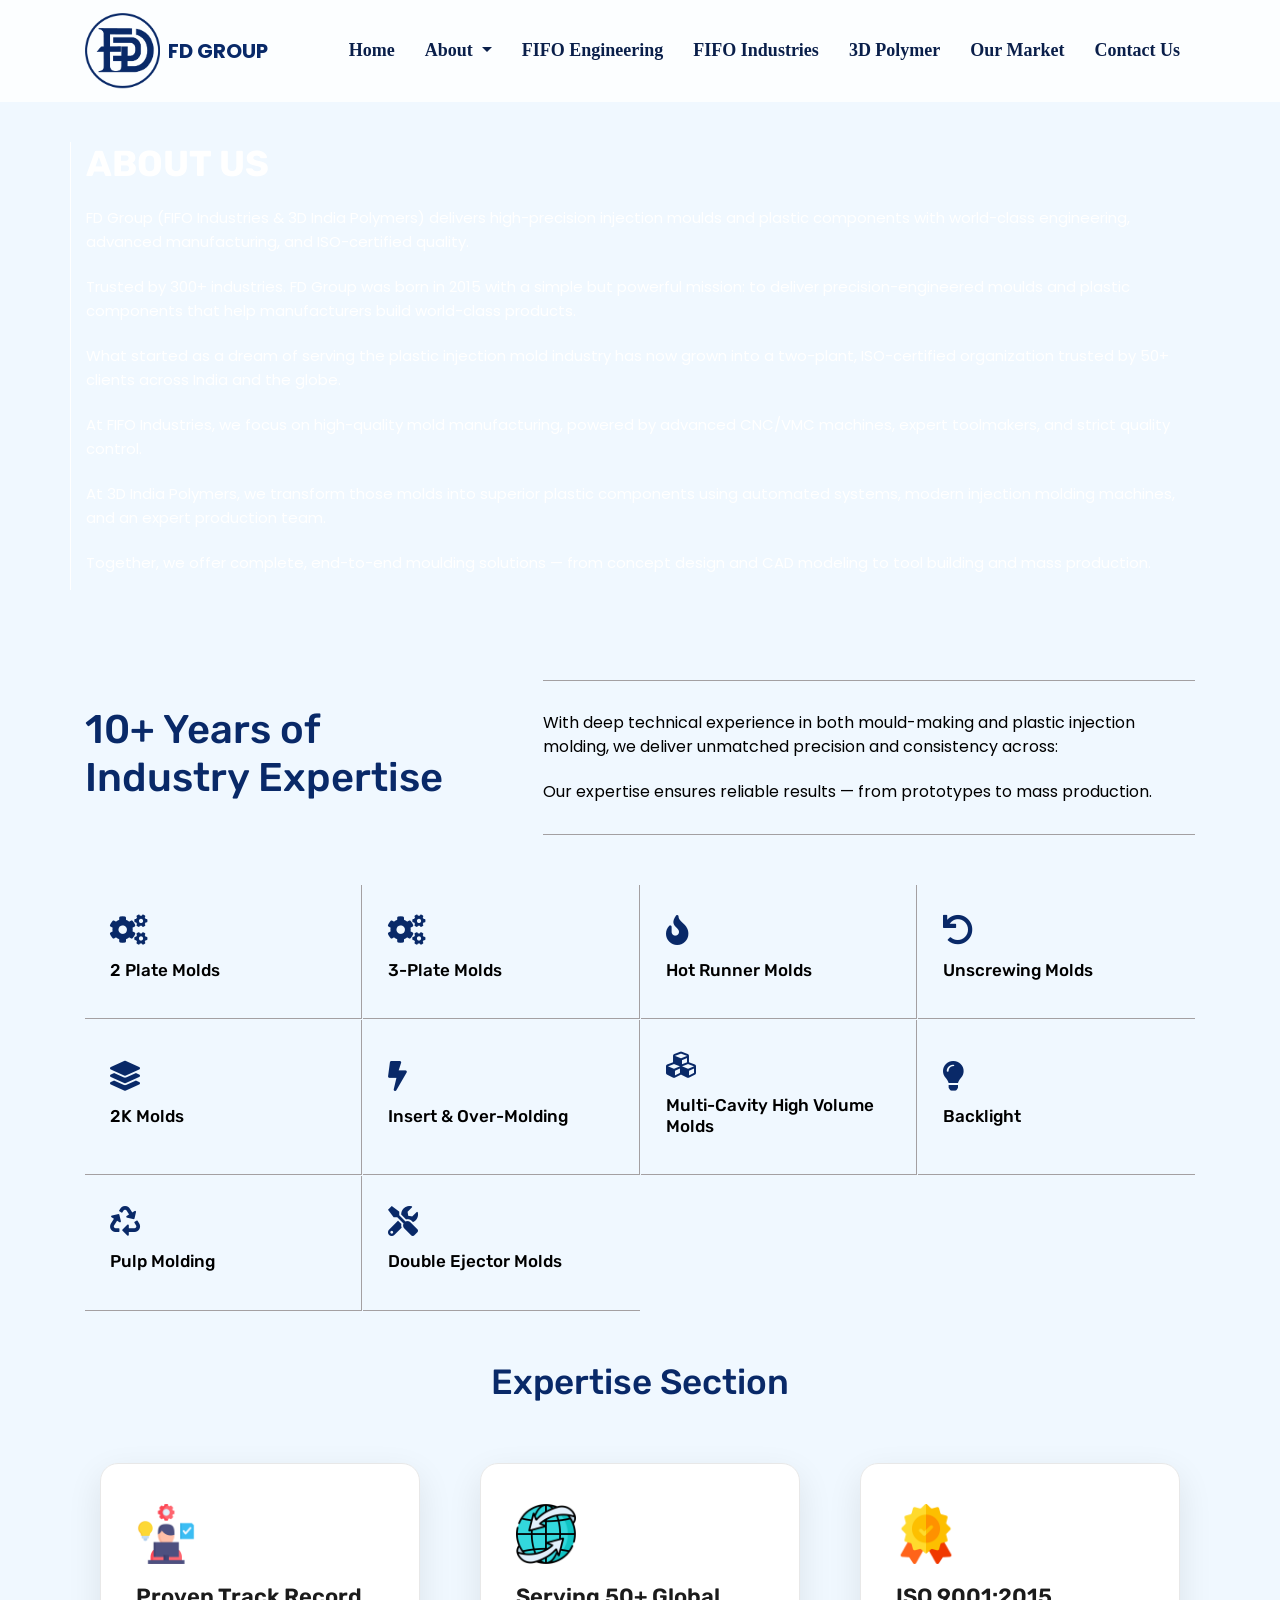
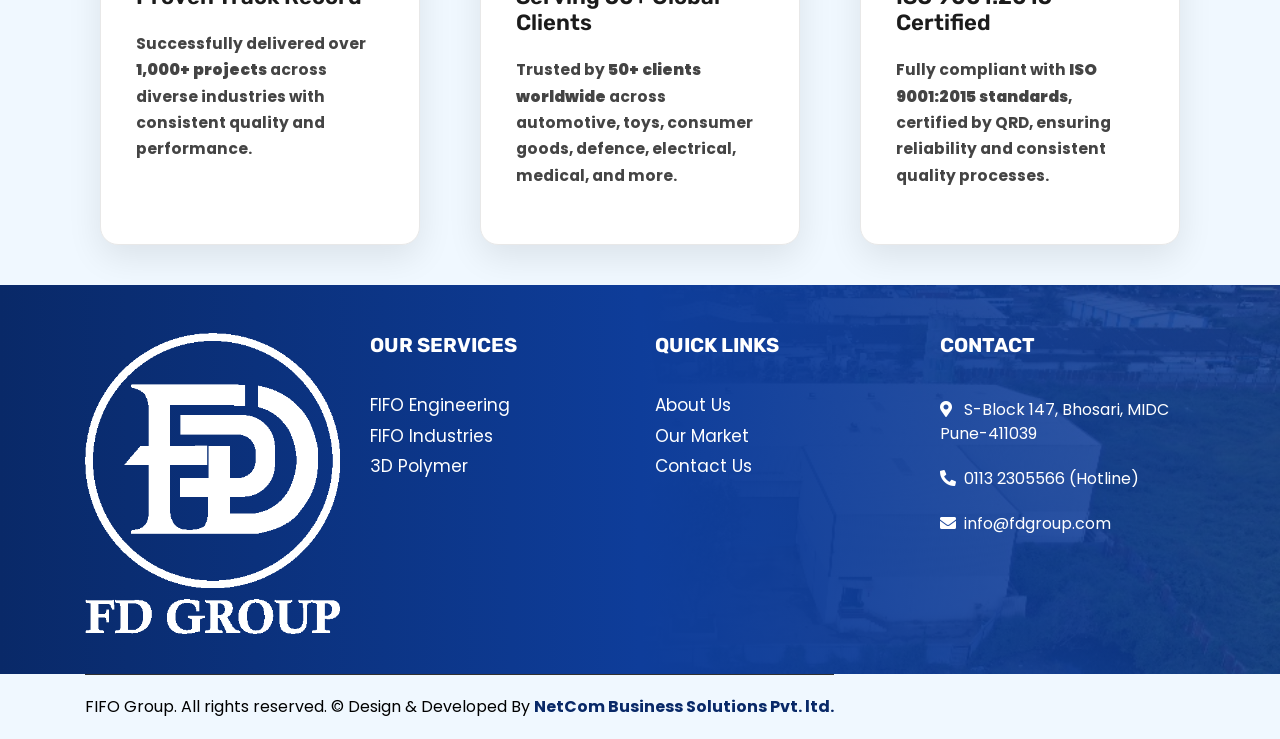
<file: about.html>
<!DOCTYPE html>
<html class="no-js" lang="zxx">
  <head>
    <meta charset="utf-8" />
    <meta http-equiv="x-ua-compatible" content="ie=edge" />
    <title>About Us</title>
    <meta name="description" content="" />
    <meta name="viewport" content="width=device-width, initial-scale=1" />
    <link
      rel="shortcut icon"
      type="image/x-icon"
      href="img/logo/fifo-logo-footer.png"
    />
    <!-- Place favicon.ico in the root directory -->

    <!-- CSS here -->
    <link rel="stylesheet" href="css/bootstrap.min.css" />
    <link rel="stylesheet" href="css/animate.min.css" />
    <link rel="stylesheet" href="css/magnific-popup.css" />
    <link rel="stylesheet" href="fontawesome/css/all.min.css" />
    <link rel="stylesheet" href="css/dripicons.css" />
    <link rel="stylesheet" href="css/slick.css" />
    <link rel="stylesheet" href="css/meanmenu.css" />
    <link rel="stylesheet" href="css/default.css" />
    <link rel="stylesheet" href="css/style.css" />
    <link rel="stylesheet" href="css/responsive.css" />
    <link
      rel="stylesheet"
      href="https://cdnjs.cloudflare.com/ajax/libs/animate.css/4.1.1/animate.min.css"
    />
  </head>
  <body>
    <!-- header -->
    <header>
      <nav class="navbar navbar-expand-lg navbar-light">
        <div class="container">
          <!-- LOGO -->
          <a class="navbar-brand d-flex align-items-center" href="#">
            <img src="img/logo/fifo-new-logo.png" width="60" class="mr-2" />
            <span class="font-weight-bold">FD GROUP</span>
          </a>

          <!-- TOGGLER -->
          <button
            class="navbar-toggler"
            type="button"
            data-toggle="collapse"
            data-target="#mainMenu"
          >
            <span class="navbar-toggler-icon"></span>
          </button>

          <!-- MENU -->
          <div
            class="collapse navbar-collapse justify-content-end"
            id="mainMenu"
          >
            <ul class="navbar-nav">
              <li class="nav-item">
                <a class="nav-link" href="index.html">Home</a>
              </li>

              <!-- DROPDOWN -->
              <li class="nav-item dropdown">
                <a
                  class="nav-link dropdown-toggle"
                  href="#"
                  id="aboutDropdown"
                  data-toggle="dropdown"
                >
                  About
                </a>
                <div class="dropdown-menu">
                  <a class="dropdown-item" href="about.html"
                    >Company Background</a
                  >
                  <a class="dropdown-item" href="management-team.html"
                    >Management Team</a
                  >
                  <a class="dropdown-item" href="#">Quality & Certification</a>
                  <a class="dropdown-item" href="#">Locations</a>
                </div>
              </li>

              <li class="nav-item">
                <a class="nav-link" href="">FIFO Engineering</a>
              </li>

              <li class="nav-item">
                <a class="nav-link" href="#">FIFO Industries</a>
              </li>

              <li class="nav-item">
                <a class="nav-link" href="#">3D Polymer</a>
              </li>

              <li class="nav-item">
                <a class="nav-link" href="our-market.html">Our Market</a>
              </li>

              <li class="nav-item">
                <a class="nav-link" href="contact.html">Contact Us</a>
              </li>
            </ul>
          </div>
        </div>
      </nav>
    </header>
    <!-- header-end -->
    <!-- main-area -->
    <main>
      <!-- breadcrumb-area -->

      <!-- <section>
        <div class="container">
          <div class="row">
            <div class="col-md-5">
              <h1 class="text-white about-title">ABOUT US</h1>
              <img src="img/about-expertise.JPG" class="about-img" />
            </div>
            <div class="col-lg-7">
              <p class="about-para text-white">
                FD Group (FIFO Industries & 3D India Polymers) delivers
                high-precision injection moulds and plastic components with
                world-class engineering, advanced manufacturing, and
                ISO-certified quality.
              </p>
              <p class="about-para text-white">
                Trusted by 300+ industries. FD Group was born in 2015 with a
                simple but powerful mission: to deliver precision-engineered
                moulds and plastic components that help manufacturers build
                world-class products. <br />
              </p>
              <p class="about-para text-white">
                What started as a dream of serving the plastic injection mold
                industry has now grown into a two-plant, ISO-certified
                organization trusted by 50+ clients across India and the globe.
                <br />
              </p>
              <p class="about-para text-white">
                At FIFO Industries, we focus on high-quality mold manufacturing,
                powered by advanced CNC/VMC machines, expert toolmakers, and
                strict quality control.<br />
              </p>

              <p class="about-para text-white">
                At 3D India Polymers, we transform those molds into superior
                plastic components using automated systems, modern injection
                molding machines, and an expert production team. <br />
              </p>
              <p class="about-para text-white">
                Together, we offer complete, end-to-end moulding solutions —
                from concept design and CAD modeling to tool building and mass
                production.
              </p>
            </div>
          </div>
        </div>
      </section> -->

      <section class="about-dpc-section">
        <div class="container">
          <div class="row">
            <!-- LEFT CONTENT -->
            <div class="col-lg-12">
              <h1 class="text-white about-title">ABOUT US</h1>

              <p class="about-para text-white">
                FD Group (FIFO Industries & 3D India Polymers) delivers
                high-precision injection moulds and plastic components with
                world-class engineering, advanced manufacturing, and
                ISO-certified quality.
              </p>
              <p class="about-para text-white">
                Trusted by 300+ industries. FD Group was born in 2015 with a
                simple but powerful mission: to deliver precision-engineered
                moulds and plastic components that help manufacturers build
                world-class products. <br />
              </p>
              <p class="about-para text-white">
                What started as a dream of serving the plastic injection mold
                industry has now grown into a two-plant, ISO-certified
                organization trusted by 50+ clients across India and the globe.
                <br />
              </p>
              <p class="about-para text-white">
                At FIFO Industries, we focus on high-quality mold manufacturing,
                powered by advanced CNC/VMC machines, expert toolmakers, and
                strict quality control.<br />
              </p>

              <p class="about-para text-white">
                At 3D India Polymers, we transform those molds into superior
                plastic components using automated systems, modern injection
                molding machines, and an expert production team. <br />
              </p>
              <p class="about-para text-white">
                Together, we offer complete, end-to-end moulding solutions —
                from concept design and CAD modeling to tool building and mass
                production.
              </p>
            </div>

            <!-- RIGHT IMAGE -->
            <!-- <div class="col-lg-3">
              <div class="about-img-box">
                <img src="img/about-expertise.JPG" class="about-img" />
              </div>
            </div> -->
          </div>
        </div>
      </section>

      <!-- <section class="about">
        <div class="container">
          <div class="row">
            <div class="col-md-5">
              <img src="img/why-choose-us.JPG" alt="" />
            </div>
            <div class="col-lg-7">
              <h1 class="text-white about-title">ABOUT US</h1>

              <p class="about-para text-white">
                FD Group (FIFO Industries & 3D India Polymers) delivers
                high-precision injection moulds and plastic components with
                world-class engineering, advanced manufacturing, and
                ISO-certified quality.
              </p>
              <p class="about-para text-white">
                Trusted by 300+ industries. FD Group was born in 2015 with a
                simple but powerful mission: to deliver precision-engineered
                moulds and plastic components that help manufacturers build
                world-class products. <br />
              </p>
              <p class="about-para text-white">
                What started as a dream of serving the plastic injection mold
                industry has now grown into a two-plant, ISO-certified
                organization trusted by 50+ clients across India and the globe.
                <br />
              </p>
              <p class="about-para text-white">
                At FIFO Industries, we focus on high-quality mold manufacturing,
                powered by advanced CNC/VMC machines, expert toolmakers, and
                strict quality control.<br />
              </p>

              <p class="about-para text-white">
                At 3D India Polymers, we transform those molds into superior
                plastic components using automated systems, modern injection
                molding machines, and an expert production team. <br />
              </p>
              <p class="about-para text-white">
                Together, we offer complete, end-to-end moulding solutions —
                from concept design and CAD modeling to tool building and mass
                production.
              </p>
            </div>
          </div>
        </div>
      </section> -->

      <section class="mini-section1">
        <div class="container">
          <div class="text">
            <div class="text">
              <h1>
                10+ Years of <br />
                Industry Expertise
              </h1>
            </div>
            <div class="text2">
              <hr />
              <p>
                With deep technical experience in both mould-making and plastic
                injection molding, we deliver unmatched precision and
                consistency across:
              </p>
              <p>
                Our expertise ensures reliable results — from prototypes to mass
                production.
              </p>
              <hr />
            </div>
          </div>
        </div>
      </section>

      <section class="mini-section">
        <div class="w-layout-blockcontainer container w-container">
          <div class="service-wrap">
            <div
              data-w-id="7a7e7ac7-c0bf-122e-ecba-cdf58e0408f5"
              class="w-dyn-list"
              style="
                opacity: 1;
                transform: translate3d(0px, 0px, 0px) scale3d(1, 1, 1)
                  rotateX(0deg) rotateY(0deg) rotateZ(0deg) skew(0deg, 0deg);
                transform-style: preserve-3d;
              "
            >
              <div role="list" class="service-block w-dyn-items">
                <div role="listitem" class="collection-item w-dyn-item">
                  <a
                    data-w-id="677d3052-27be-6356-439b-ff1f54be1cab"
                    href=""
                    class="service-mini-card w-inline-block"
                    ><div class="service-inner">
                      <i class="fa fa-cogs"></i>
                      <!-- <img
                        src="https://cdn.prod.website-files.com/67bc4cf7599f8d427e755433/67f8b754d1d997a80bdb32c3_service-icon-08.svg"
                        loading="lazy"
                        width="24"
                        height="24"
                        alt="E-commerce Solutions"
                      /> -->
                      <h4 class="color-white">2 Plate Molds</h4>
                    </div>
                    <div class="card-animation" style="display: none">
                      <div
                        class="card-col white-10"
                        style="width: 0%; height: 132px"
                      ></div>
                      <div
                        class="card-col white-10"
                        style="width: 0%; height: 132px"
                      ></div>
                      <div
                        class="card-col white-10"
                        style="width: 0%; height: 132px"
                      ></div>
                      <div
                        class="card-col white-10"
                        style="width: 0%; height: 132px"
                      ></div></div
                  ></a>
                </div>
                <div role="listitem" class="collection-item w-dyn-item">
                  <a
                    data-w-id="677d3052-27be-6356-439b-ff1f54be1cab"
                    href=""
                    class="service-mini-card w-inline-block"
                    ><div class="service-inner">
                      <i class="fa fa-cogs"></i>
                      <h4 class="color-white">3-Plate Molds</h4>
                    </div>
                    <div class="card-animation" style="display: none">
                      <div
                        class="card-col white-10"
                        style="width: 0%; height: 132px"
                      ></div>
                      <div
                        class="card-col white-10"
                        style="width: 0%; height: 132px"
                      ></div>
                      <div
                        class="card-col white-10"
                        style="width: 0%; height: 132px"
                      ></div>
                      <div
                        class="card-col white-10"
                        style="width: 0%; height: 132px"
                      ></div></div
                  ></a>
                </div>
                <div role="listitem" class="collection-item w-dyn-item">
                  <a
                    data-w-id="677d3052-27be-6356-439b-ff1f54be1cab"
                    href=""
                    class="service-mini-card w-inline-block"
                    ><div class="service-inner">
                      <i class="fa fa-fire"></i>
                      <h4 class="color-white">Hot Runner Molds</h4>
                    </div>
                    <div class="card-animation" style="display: none">
                      <div
                        class="card-col white-10"
                        style="width: 0%; height: 132px"
                      ></div>
                      <div
                        class="card-col white-10"
                        style="width: 0%; height: 132px"
                      ></div>
                      <div
                        class="card-col white-10"
                        style="width: 0%; height: 132px"
                      ></div>
                      <div
                        class="card-col white-10"
                        style="width: 0%; height: 132px"
                      ></div></div
                  ></a>
                </div>
                <div role="listitem" class="collection-item w-dyn-item">
                  <a
                    data-w-id="677d3052-27be-6356-439b-ff1f54be1cab"
                    href=""
                    class="service-mini-card w-inline-block"
                    ><div class="service-inner">
                      <i class="fa fa-undo"></i>
                      <h4 class="color-white">Unscrewing Molds</h4>
                    </div>
                    <div class="card-animation" style="display: none">
                      <div
                        class="card-col white-10"
                        style="width: 0%; height: 132px"
                      ></div>
                      <div
                        class="card-col white-10"
                        style="width: 0%; height: 132px"
                      ></div>
                      <div
                        class="card-col white-10"
                        style="width: 0%; height: 132px"
                      ></div>
                      <div
                        class="card-col white-10"
                        style="width: 0%; height: 132px"
                      ></div></div
                  ></a>
                </div>

                <div role="listitem" class="collection-item w-dyn-item">
                  <a
                    data-w-id="677d3052-27be-6356-439b-ff1f54be1cab"
                    href=""
                    class="service-mini-card w-inline-block"
                    ><div class="service-inner">
                      <i class="fa fa-layer-group"></i>
                      <h4 class="color-white">2K Molds</h4>
                    </div>
                    <div class="card-animation" style="display: none">
                      <div
                        class="card-col white-10"
                        style="width: 0%; height: 132px"
                      ></div>
                      <div
                        class="card-col white-10"
                        style="width: 0%; height: 132px"
                      ></div>
                      <div
                        class="card-col white-10"
                        style="width: 0%; height: 132px"
                      ></div>
                      <div
                        class="card-col white-10"
                        style="width: 0%; height: 132px"
                      ></div></div
                  ></a>
                </div>
                <div role="listitem" class="collection-item w-dyn-item">
                  <a
                    data-w-id="677d3052-27be-6356-439b-ff1f54be1cab"
                    href=""
                    class="service-mini-card w-inline-block"
                    ><div class="service-inner">
                      <i class="fa fa-bolt"></i>
                      <h4 class="color-white">Insert & Over-Molding</h4>
                    </div>
                    <div class="card-animation" style="display: none">
                      <div
                        class="card-col white-10"
                        style="width: 0%; height: 132px"
                      ></div>
                      <div
                        class="card-col white-10"
                        style="width: 0%; height: 132px"
                      ></div>
                      <div
                        class="card-col white-10"
                        style="width: 0%; height: 132px"
                      ></div>
                      <div
                        class="card-col white-10"
                        style="width: 0%; height: 132px"
                      ></div></div
                  ></a>
                </div>
                <div role="listitem" class="collection-item w-dyn-item">
                  <a
                    data-w-id="677d3052-27be-6356-439b-ff1f54be1cab"
                    href=""
                    class="service-mini-card w-inline-block"
                    ><div class="service-inner">
                      <i class="fa fa-cubes"></i>
                      <h4 class="color-white">
                        Multi-Cavity High Volume Molds
                      </h4>
                    </div>
                    <div class="card-animation" style="display: none">
                      <div
                        class="card-col white-10"
                        style="width: 0%; height: 132px"
                      ></div>
                      <div
                        class="card-col white-10"
                        style="width: 0%; height: 132px"
                      ></div>
                      <div
                        class="card-col white-10"
                        style="width: 0%; height: 132px"
                      ></div>
                      <div
                        class="card-col white-10"
                        style="width: 0%; height: 132px"
                      ></div></div
                  ></a>
                </div>
                <div role="listitem" class="collection-item w-dyn-item">
                  <a
                    data-w-id="677d3052-27be-6356-439b-ff1f54be1cab"
                    href=""
                    class="service-mini-card w-inline-block"
                    ><div class="service-inner">
                      <i class="fa fa-lightbulb"></i>
                      <h4 class="color-white">Backlight</h4>
                    </div>
                    <div class="card-animation" style="display: none">
                      <div
                        class="card-col white-10"
                        style="width: 0%; height: 132px"
                      ></div>
                      <div
                        class="card-col white-10"
                        style="width: 0%; height: 132px"
                      ></div>
                      <div
                        class="card-col white-10"
                        style="width: 0%; height: 132px"
                      ></div>
                      <div
                        class="card-col white-10"
                        style="width: 0%; height: 132px"
                      ></div></div
                  ></a>
                </div>
                <div role="listitem" class="collection-item w-dyn-item">
                  <a
                    data-w-id="677d3052-27be-6356-439b-ff1f54be1cab"
                    href=""
                    class="service-mini-card w-inline-block"
                    ><div class="service-inner">
                      <i class="fa fa-recycle"></i>
                      <h4 class="color-white">Pulp Molding</h4>
                    </div>
                    <div class="card-animation" style="display: none">
                      <div
                        class="card-col white-10"
                        style="width: 0%; height: 132px"
                      ></div>
                      <div
                        class="card-col white-10"
                        style="width: 0%; height: 132px"
                      ></div>
                      <div
                        class="card-col white-10"
                        style="width: 0%; height: 132px"
                      ></div>
                      <div
                        class="card-col white-10"
                        style="width: 0%; height: 132px"
                      ></div></div
                  ></a>
                </div>
                <div role="listitem" class="collection-item w-dyn-item">
                  <a
                    data-w-id="677d3052-27be-6356-439b-ff1f54be1cab"
                    href=""
                    class="service-mini-card w-inline-block"
                    ><div class="service-inner">
                      <i class="fa fa-tools"></i>
                      <h4 class="color-white">Double Ejector Molds</h4>
                    </div>
                    <div class="card-animation" style="display: none">
                      <div
                        class="card-col white-10"
                        style="width: 0%; height: 132px"
                      ></div>
                      <div
                        class="card-col white-10"
                        style="width: 0%; height: 132px"
                      ></div>
                      <div
                        class="card-col white-10"
                        style="width: 0%; height: 132px"
                      ></div>
                      <div
                        class="card-col white-10"
                        style="width: 0%; height: 132px"
                      ></div></div
                  ></a>
                </div>
              </div>
            </div>
          </div>
        </div>
      </section>

      <section class="features-section">
        <div class="container section-title">
          <h2>Expertise Section</h2>
          <div class="row wow animate__animated animate__fadeInUp">
            <!-- Card 1 -->
            <div class="col-md-4">
              <div class="feature-box">
                <img src="img/icon/project.png" alt="Proven Track Record" />
                <h3 class="feature-title">Proven Track Record</h3>
                <p class="feature-text">
                  Successfully delivered over
                  <strong>1,000+ projects</strong> across diverse industries
                  with consistent quality and performance.
                </p>
              </div>
            </div>

            <!-- Card 2 -->
            <div class="col-md-4">
              <div class="feature-box">
                <img src="img/icon/worldwide.png" alt="Proven Track Record" />
                <h3 class="feature-title">Serving 50+ Global Clients</h3>
                <p class="feature-text">
                  Trusted by <strong>50+ clients worldwide</strong> across
                  automotive, toys, consumer goods, defence, electrical,
                  medical, and more.
                </p>
              </div>
            </div>

            <!-- Card 3 -->
            <div class="col-md-4">
              <div class="feature-box">
                <img src="img/icon/certified.png" alt="Proven Track Record" />
                <h3 class="feature-title">ISO 9001:2015 Certified</h3>
                <p class="feature-text">
                  Fully compliant with <strong>ISO 9001:2015 standards</strong>,
                  certified by QRD, ensuring reliability and consistent quality
                  processes.
                </p>
              </div>
            </div>
          </div>
        </div>
      </section>

      <!-- about-area-end -->
    </main>
    <!-- main-area-end -->
    <!-- footer -->
    <footer class="footer bg-light text-dark pt-5">
      <div class="container">
        <div class="row">
          <!-- Logo & Description -->
          <div class="col-md-3 mb-4">
            <img
              src="img/logo/fifo-logo-footer.png"
              alt="FD Group Logo"
              class="mb-3"
            />

            <!-- <div class="social-icons">
              <a href="#" class="btn btn-outline-dark btn-sm rounded-0 mr-2"
                ><i class="fab fa-facebook-f"></i
              ></a>
              <a href="#" class="btn btn-outline-dark btn-sm rounded-0 mr-2"
                ><i class="fab fa-instagram"></i
              ></a>
              <a href="#" class="btn btn-outline-dark btn-sm rounded-0 mr-2"
                ><i class="fab fa-linkedin-in"></i
              ></a>
            </div> -->
          </div>

          <!-- Services -->
          <div class="col-md-3 mb-4">
            <h6 class="text-uppercase font-weight-bold mb-3">Our Services</h6>
            <ul class="list-unstyled">
              <li><a href="">FIFO Engineering</a></li>
              <li><a href="#">FIFO Industries</a></li>
              <li><a href="#">3D Polymer</a></li>
            </ul>
          </div>

          <!-- Quick Links -->
          <div class="col-md-3 mb-4">
            <h6 class="text-uppercase font-weight-bold mb-3">Quick Links</h6>
            <ul class="list-unstyled">
              <li><a href="about.html">About Us</a></li>
              <li><a href="our-market.html">Our Market</a></li>

              <li><a href="contact.html">Contact Us</a></li>
            </ul>
          </div>

          <!-- Contact Info -->
          <div class="col-md-3 mb-4">
            <h6 class="text-uppercase font-weight-bold mb-3">Contact</h6>
            <p style="color: white">
              <i class="fas fa-map-marker-alt mr-2" style="color: white"></i>
              S-Block 147, Bhosari, MIDC Pune-411039
            </p>
            <p style="color: white">
              <i class="fas fa-phone-alt mr-2" style="color: #fff"></i>0113
              2305566 (Hotline)
            </p>
            <p style="color: white">
              <i class="fas fa-envelope mr-2" style="color: #fff"></i
              >info@fdgroup.com
            </p>
          </div>
        </div>

        <!-- <div class="text-center">
          <p class="mb-0">© 2025 FD GROUP. All Rights Reserved.</p>
        </div> -->
      </div>
    </footer>
    <div class="container">
      <div class="copyright-wrap">
        <div class="container">
          <div class="row">
            <div class="copyright-text text-center">
              <p>
                FIFO Group. All rights reserved. © Design &amp; Developed By
                <a href="https://netcom-india.com/" target="_blank"
                  ><b> NetCom Business Solutions Pvt. ltd. </b></a
                >
              </p>
            </div>
          </div>
        </div>
      </div>
    </div>
    <!-- footer-end -->

    <!-- JS here -->
    <script src="js/vendor/modernizr-3.5.0.min.js"></script>
    <script src="js/vendor/jquery-1.12.4.min.js"></script>
    <script src="js/popper.min.js"></script>
    <script src="js/bootstrap.min.js"></script>
    <script src="js/one-page-nav-min.js"></script>
    <script src="js/slick.min.js"></script>
    <script src="js/ajax-form.js"></script>
    <script src="js/paroller.js"></script>
    <script src="js/wow.min.js"></script>
    <script src="js/js_isotope.pkgd.min.js"></script>
    <script src="js/imagesloaded.min.js"></script>
    <script src="js/jquery.meanmenu.min.js"></script>
    <script src="js/parallax.min.js"></script>
    <script src="js/jquery.waypoints.min.js"></script>
    <script src="js/jquery.counterup.min.js"></script>
    <script src="js/jquery.scrollUp.min.js"></script>
    <script src="js/parallax-scroll.js"></script>
    <script src="js/jquery.magnific-popup.min.js"></script>
    <script src="js/element-in-view.js"></script>
    <script src="js/main.js"></script>
    <script src="https://cdnjs.cloudflare.com/ajax/libs/wow/1.1.2/wow.min.js"></script>
  </body>
</html>
</file>
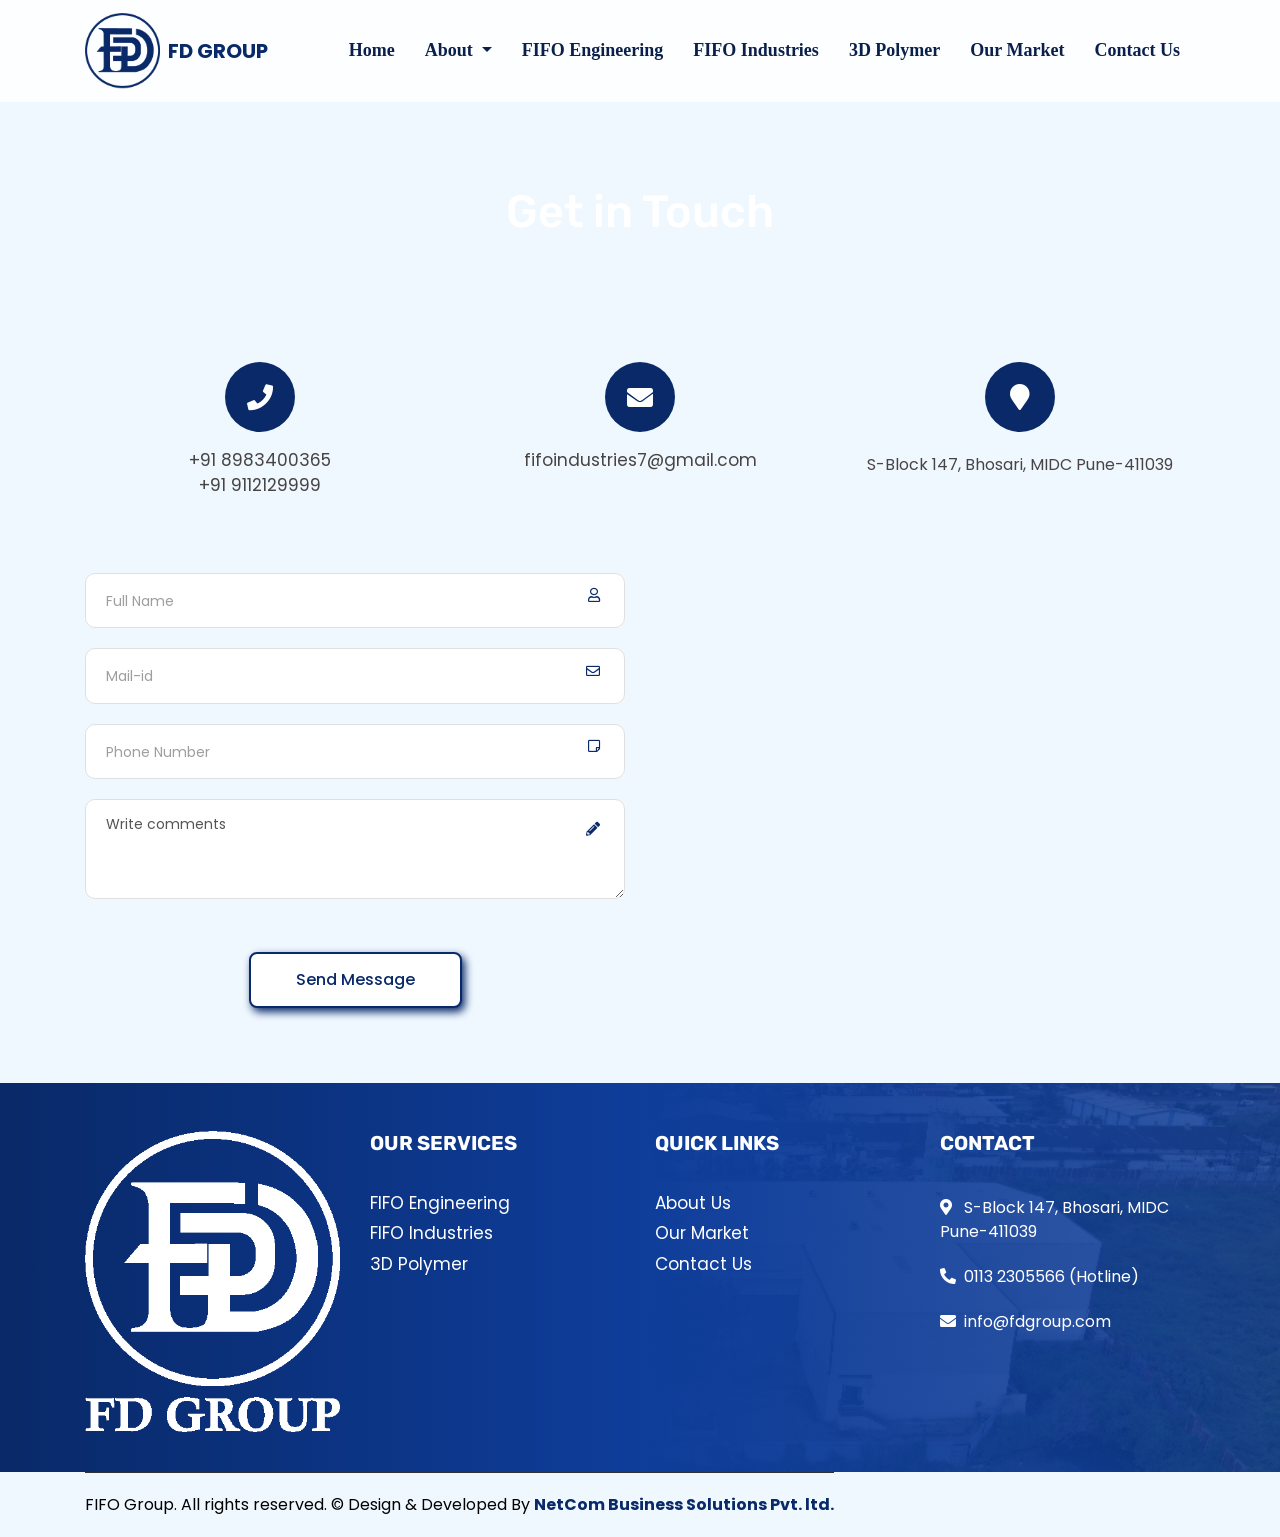
<file: contact.html>
<!DOCTYPE html>
<html class="no-js" lang="zxx">
  <head>
    <meta charset="utf-8" />
    <meta http-equiv="x-ua-compatible" content="ie=edge" />
    <title>Contact Us</title>
    <meta name="description" content="" />
    <meta name="viewport" content="width=device-width, initial-scale=1" />
    <link rel="shortcut icon" type="image/x-icon" href="img/favicon.ico" />
    <!-- Place favicon.ico in the root directory -->

    <!-- CSS here -->
    <link rel="stylesheet" href="css/bootstrap.min.css" />
    <link rel="stylesheet" href="css/animate.min.css" />
    <link rel="stylesheet" href="css/magnific-popup.css" />
    <link rel="stylesheet" href="fontawesome/css/all.min.css" />
    <link rel="stylesheet" href="css/dripicons.css" />
    <link rel="stylesheet" href="css/slick.css" />
    <link rel="stylesheet" href="css/meanmenu.css" />
    <link rel="stylesheet" href="css/default.css" />
    <link rel="stylesheet" href="css/style.css" />
    <link rel="stylesheet" href="css/responsive.css" />
  </head>
  <body>
    <!-- header -->
    <header>
      <nav class="navbar navbar-expand-lg navbar-light">
        <div class="container">
          <!-- LOGO -->
          <a class="navbar-brand d-flex align-items-center" href="#">
            <img src="img/logo/fifo-new-logo.png" width="60" class="mr-2" />
            <span class="font-weight-bold">FD GROUP</span>
          </a>

          <!-- TOGGLER -->
          <button
            class="navbar-toggler"
            type="button"
            data-toggle="collapse"
            data-target="#mainMenu"
          >
            <span class="navbar-toggler-icon"></span>
          </button>

          <!-- MENU -->
          <div
            class="collapse navbar-collapse justify-content-end"
            id="mainMenu"
          >
            <ul class="navbar-nav">
              <li class="nav-item">
                <a class="nav-link" href="index.html">Home</a>
              </li>

              <!-- DROPDOWN -->
              <li class="nav-item dropdown">
                <a
                  class="nav-link dropdown-toggle"
                  href="#"
                  id="aboutDropdown"
                  data-toggle="dropdown"
                >
                  About
                </a>
                <div class="dropdown-menu">
                  <a class="dropdown-item" href="about.html"
                    >Company Background</a
                  >
                  <a class="dropdown-item" href="management-team.html"
                    >Management Team</a
                  >
                  <a class="dropdown-item" href="#">Quality & Certification</a>
                  <a class="dropdown-item" href="#">Locations</a>
                </div>
              </li>

              <li class="nav-item">
                <a class="nav-link" href="fifo-engineering.html"
                  >FIFO Engineering</a
                >
              </li>

              <li class="nav-item">
                <a class="nav-link" href="#">FIFO Industries</a>
              </li>

              <li class="nav-item">
                <a class="nav-link" href="#">3D Polymer</a>
              </li>

              <li class="nav-item">
                <a class="nav-link" href="our-market.html">Our Market</a>
              </li>

              <li class="nav-item">
                <a class="nav-link" href="contact.html">Contact Us</a>
              </li>
            </ul>
          </div>
        </div>
      </nav>
    </header>
    <!-- header-end -->
    <!-- main-area -->
    <main>
      <!-- breadcrumb-area -->
      <!-- <section
        class="breadcrumb-area d-flex align-items-center"
        style="background-image: url(img/slider/slider_img04.jpg)"
      >
        <div class="container">
          <div class="row">
            <div class="col-xl-6 offset-xl-3 col-lg-8 offset-lg-2">
              <div class="breadcrumb-wrap text-center">
                <div class="breadcrumb-title mb-30">
                  <h2>Contact Us</h2>
                </div>
              </div>
            </div>
          </div>
        </div>
      </section> -->
      <!-- breadcrumb-area-end -->
      <section
        class="breadcrumb-area d-flex align-items-center"
        style="
          background: linear-gradient(rgb(9 41 104 / 86%)),
            url(img/breadcrum.jpg) no-repeat center center / cover;
        "
      >
        <div class="container">
          <div class="row">
            <div class="col-xl-6 offset-xl-3 col-lg-8 offset-lg-2">
              <div class="breadcrumb-wrap text-center">
                <div class="breadcrumb-title">
                  <h2>Get in Touch</h2>
                </div>
              </div>
            </div>
          </div>
        </div>
      </section>

      <!-- contact-area -->
      <section id="contact" class="contact-area contact-bg p-relative fix">
        <div class="container">
          <div class="row text-center contact_details">
            <div class="col-md-4 mb-4">
              <div class="icon-circle mb-3 mx-auto">
                <i class="fa fa-phone"></i>
              </div>

              <a href="tel:+918983400365">+91 8983400365</a> <br />
              <a href="tel:+919112129999">+91 9112129999</a>
              <!-- <a href="tel:+918482836581">+91 8482836581 </a> <br />
              <a href="tel:+919322241645">+91 9322241645</a> -->
            </div>

            <div class="col-md-4 mb-4">
              <div class="icon-circle mb-3 mx-auto">
                <i class="fa fa-envelope"></i>
              </div>

              <a href="">fifoindustries7@gmail.com</a>
            </div>
            <div class="col-md-4 mb-4">
              <div class="icon-circle mb-3 mx-auto">
                <i class="fa fa-map-marker"></i>
              </div>

              <p><a href="">S-Block 147, Bhosari, MIDC Pune-411039</a></p>
            </div>
          </div>
          <div class="row formsection">
            <div class="col-lg-6">
              <!-- <div
                class="section-title mb-60 wow fadeInDown animated"
                data-animation="fadeInDown animated"
                data-delay=".2s"
              >
                <h2>Get In Tuch</h2>
              </div> -->
              <form
                action="#"
                class="contact-form wow fadeInUp animated"
                data-animation="fadeInDown animated"
                data-delay=".2s"
              >
                <div class="row">
                  <div class="col-lg-12">
                    <div class="contact-field p-relative c-name mb-20">
                      <input type="text" placeholder="Full Name" />
                    </div>
                  </div>
                  <div class="col-lg-12">
                    <div class="contact-field p-relative c-email mb-20">
                      <input type="text" placeholder="Mail-id" />
                    </div>
                  </div>
                  <div class="col-lg-12">
                    <div class="contact-field p-relative c-subject mb-20">
                      <input type="text" placeholder="Phone Number" />
                    </div>
                  </div>
                  <div class="col-lg-12">
                    <div class="contact-field p-relative c-message mb-45">
                      <textarea
                        name="message"
                        id="message"
                        cols="30"
                        rows="10"
                        placeholder="Write comments"
                      ></textarea>
                    </div>
                    <div class="slider-btn">
                      <a
                        href="#"
                        class="btn ss-btn"
                        data-animation="fadeInRight"
                        data-delay=".8s"
                        >Send Message</a
                      >
                      <div
                        class="btn-after"
                        data-animation="fadeInRight"
                        data-delay=".8s"
                      ></div>
                    </div>
                  </div>
                </div>
              </form>
            </div>
            <div class="col-lg-6">
              <iframe
                src="https://www.google.com/maps/embed?pb=!1m18!1m12!1m3!1d3780.45450847421!2d73.83136987496604!3d18.643589582473965!2m3!1f0!2f0!3f0!3m2!1i1024!2i768!4f13.1!3m3!1m2!1s0x3bc2b92762f1b5bb%3A0xfaacafb08b0b18d1!2sFifo%20industries!5e0!3m2!1sen!2sin!4v1762757127566!5m2!1sen!2sin"
                width="100%"
                height="450"
                style="border: 0"
                allowfullscreen=""
                loading="lazy"
                referrerpolicy="no-referrer-when-downgrade"
              ></iframe>
            </div>
          </div>
        </div>
      </section>

      <!-- <section
        id="contact"
        class="contact-area contact-bg pt-95 pb-95 p-relative fix"
        style="
          background-image: url(img/bg/contact_bg.png);
          background-size: cover;
          background-repeat: no-repeat;
        "
      >
        <div class="container">
          <div class="row">
            <div class="col-lg-5">
              <div
                class="section-title mb-60 wow fadeInDown animated"
                data-animation="fadeInDown animated"
                data-delay=".2s"
                style="visibility: visible; animation-name: fadeInDown"
              >
                <h2>Get In Touch</h2>
              </div>
              <form
                action="#"
                class="contact-form wow fadeInUp animated"
                data-animation="fadeInDown animated"
                data-delay=".2s"
                style="visibility: visible; animation-name: fadeInUp"
              >
                <div class="row">
                  <div class="col-lg-12">
                    <div class="contact-field p-relative c-name mb-20">
                      <input
                        type="text"
                        placeholder="Write here  Jhonathan Doe"
                      />
                    </div>
                  </div>
                  <div class="col-lg-12">
                    <div class="contact-field p-relative c-email mb-20">
                      <input type="text" placeholder="Write here youremail" />
                    </div>
                  </div>
                  <div class="col-lg-12">
                    <div class="contact-field p-relative c-subject mb-20">
                      <input
                        type="text"
                        placeholder="I would like to discuss"
                      />
                    </div>
                  </div>
                  <div class="col-lg-12">
                    <div class="contact-field p-relative c-message mb-45">
                      <textarea
                        name="message"
                        id="message"
                        cols="30"
                        rows="10"
                        placeholder="Write comments"
                      ></textarea>
                    </div>
                    <div class="slider-btn">
                      <a
                        href="#"
                        class="btn ss-btn"
                        data-animation="fadeInRight"
                        data-delay=".8s"
                        >Send Message</a
                      >
                      <div
                        class="btn-after"
                        data-animation="fadeInRight"
                        data-delay=".8s"
                      ></div>
                    </div>
                  </div>
                </div>
              </form>
            </div>
          </div>
        </div>
      </section> -->
      <!-- contact-area-end -->
    </main>
    <!-- main-area-end -->
    <!-- footer -->
    <footer class="footer bg-light text-dark pt-5">
      <div class="container">
        <div class="row">
          <!-- Logo & Description -->
          <div class="col-md-3 mb-4">
            <img
              src="img/logo/fifo-logo-footer.png"
              alt="FD Group Logo"
              class="mb-3"
            />

            <!-- <div class="social-icons">
              <a href="#" class="btn btn-outline-dark btn-sm rounded-0 mr-2"
                ><i class="fab fa-facebook-f"></i
              ></a>
              <a href="#" class="btn btn-outline-dark btn-sm rounded-0 mr-2"
                ><i class="fab fa-instagram"></i
              ></a>
              <a href="#" class="btn btn-outline-dark btn-sm rounded-0 mr-2"
                ><i class="fab fa-linkedin-in"></i
              ></a>
            </div> -->
          </div>

          <!-- Services -->
          <div class="col-md-3 mb-4">
            <h6 class="text-uppercase font-weight-bold mb-3">Our Services</h6>
            <ul class="list-unstyled">
              <li><a href="">FIFO Engineering</a></li>
              <li><a href="#">FIFO Industries</a></li>
              <li><a href="#">3D Polymer</a></li>
            </ul>
          </div>

          <!-- Quick Links -->
          <div class="col-md-3 mb-4">
            <h6 class="text-uppercase font-weight-bold mb-3">Quick Links</h6>
            <ul class="list-unstyled">
              <li><a href="about.html">About Us</a></li>
              <li><a href="our-market.html">Our Market</a></li>

              <li><a href="contact.html">Contact Us</a></li>
            </ul>
          </div>

          <!-- Contact Info -->
          <div class="col-md-3 mb-4">
            <h6 class="text-uppercase font-weight-bold mb-3">Contact</h6>
            <p style="color: white">
              <i class="fas fa-map-marker-alt mr-2" style="color: white"></i>
              S-Block 147, Bhosari, MIDC Pune-411039
            </p>
            <p style="color: white">
              <i class="fas fa-phone-alt mr-2" style="color: #fff"></i>0113
              2305566 (Hotline)
            </p>
            <p style="color: white">
              <i class="fas fa-envelope mr-2" style="color: #fff"></i
              >info@fdgroup.com
            </p>
          </div>
        </div>

        <!-- <div class="text-center">
          <p class="mb-0">© 2025 FD GROUP. All Rights Reserved.</p>
        </div> -->
      </div>
    </footer>
    <div class="container">
      <div class="copyright-wrap">
        <div class="container">
          <div class="row">
            <div class="copyright-text text-center">
              <p>
                FIFO Group. All rights reserved. © Design &amp; Developed By
                <a href="https://netcom-india.com/" target="_blank"
                  ><b> NetCom Business Solutions Pvt. ltd. </b></a
                >
              </p>
            </div>
          </div>
        </div>
      </div>
    </div>
    <!-- footer-end -->

    <!-- JS here -->
    <script src="js/vendor/modernizr-3.5.0.min.js"></script>
    <script src="js/vendor/jquery-1.12.4.min.js"></script>
    <script src="js/popper.min.js"></script>
    <script src="js/bootstrap.min.js"></script>
    <script src="js/one-page-nav-min.js"></script>
    <script src="js/slick.min.js"></script>
    <script src="js/ajax-form.js"></script>
    <script src="js/paroller.js"></script>
    <script src="js/wow.min.js"></script>
    <script src="js/js_isotope.pkgd.min.js"></script>
    <script src="js/imagesloaded.min.js"></script>
    <script src="js/jquery.meanmenu.min.js"></script>
    <script src="js/parallax.min.js"></script>
    <script src="js/jquery.waypoints.min.js"></script>
    <script src="js/jquery.counterup.min.js"></script>
    <script src="js/jquery.scrollUp.min.js"></script>
    <script src="js/parallax-scroll.js"></script>
    <script src="js/jquery.magnific-popup.min.js"></script>
    <script src="js/element-in-view.js"></script>
    <script src="js/main.js"></script>
  </body>
</html>
</file>
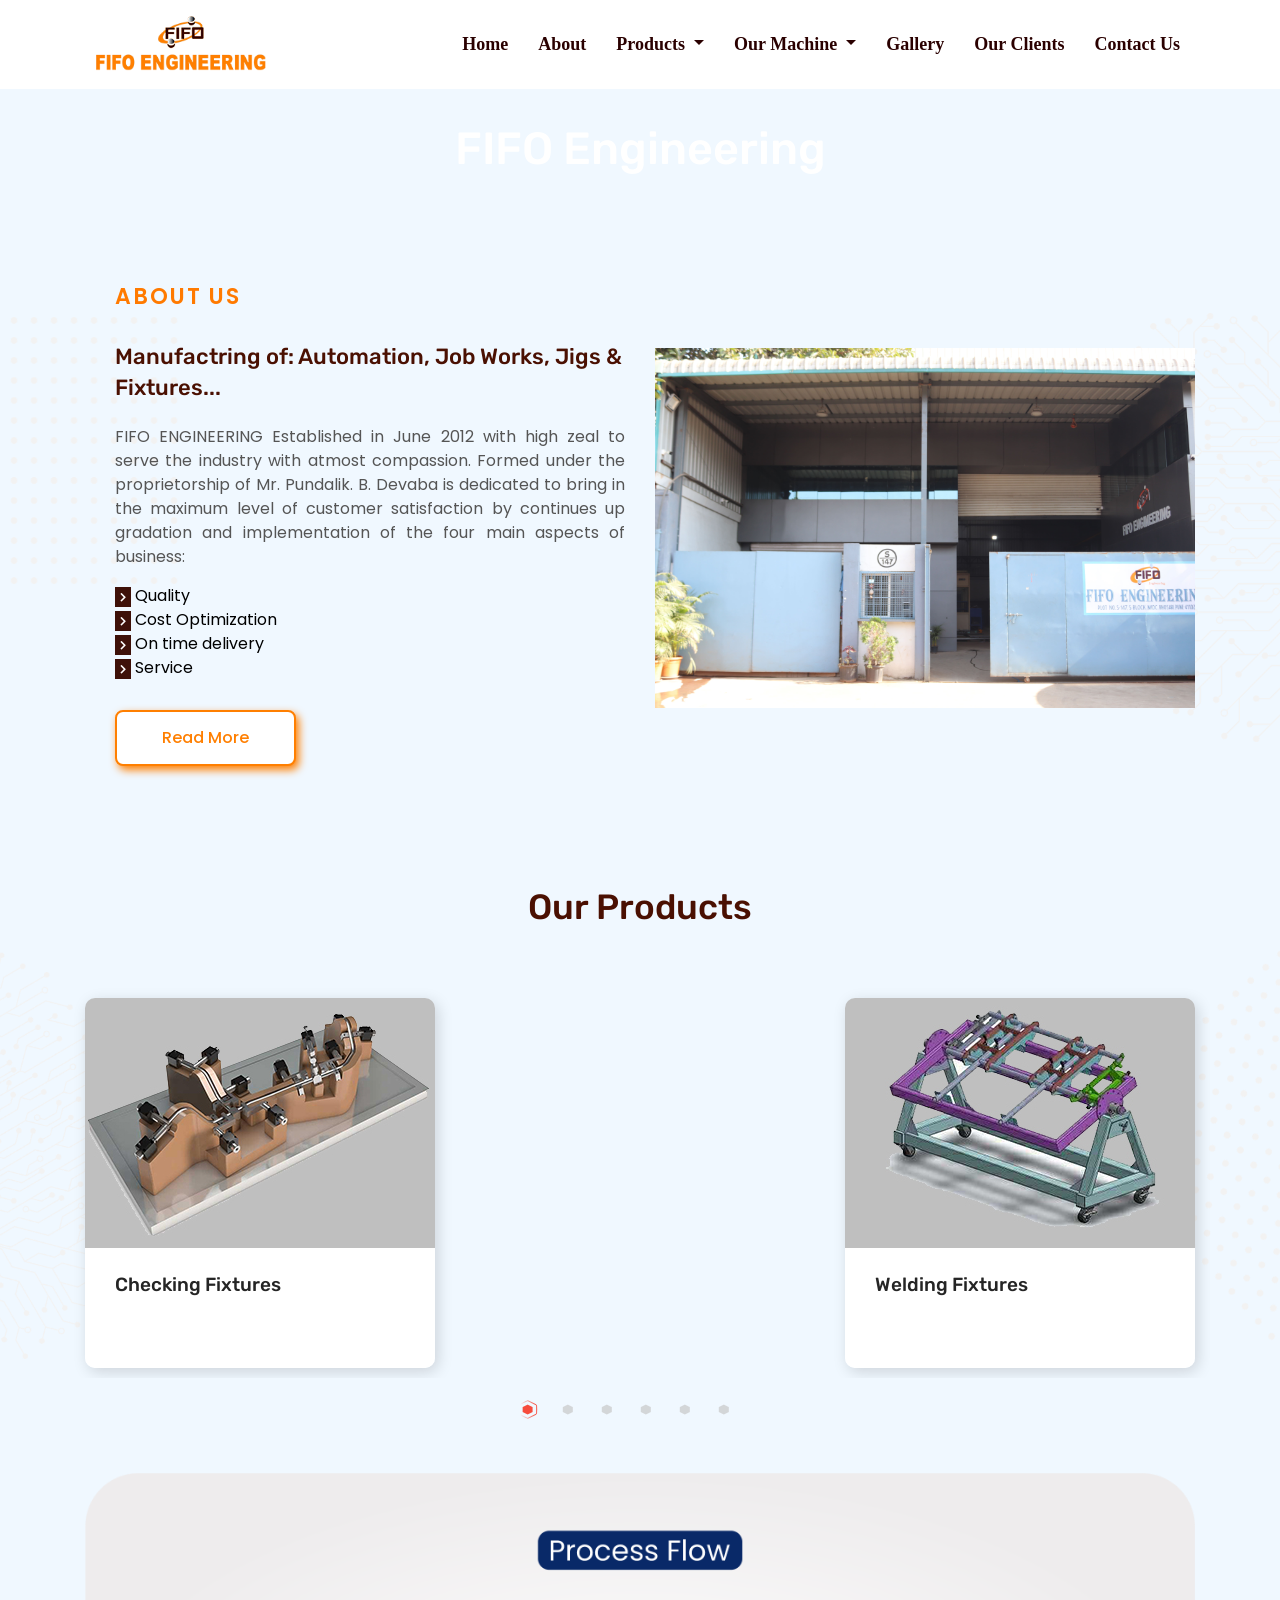
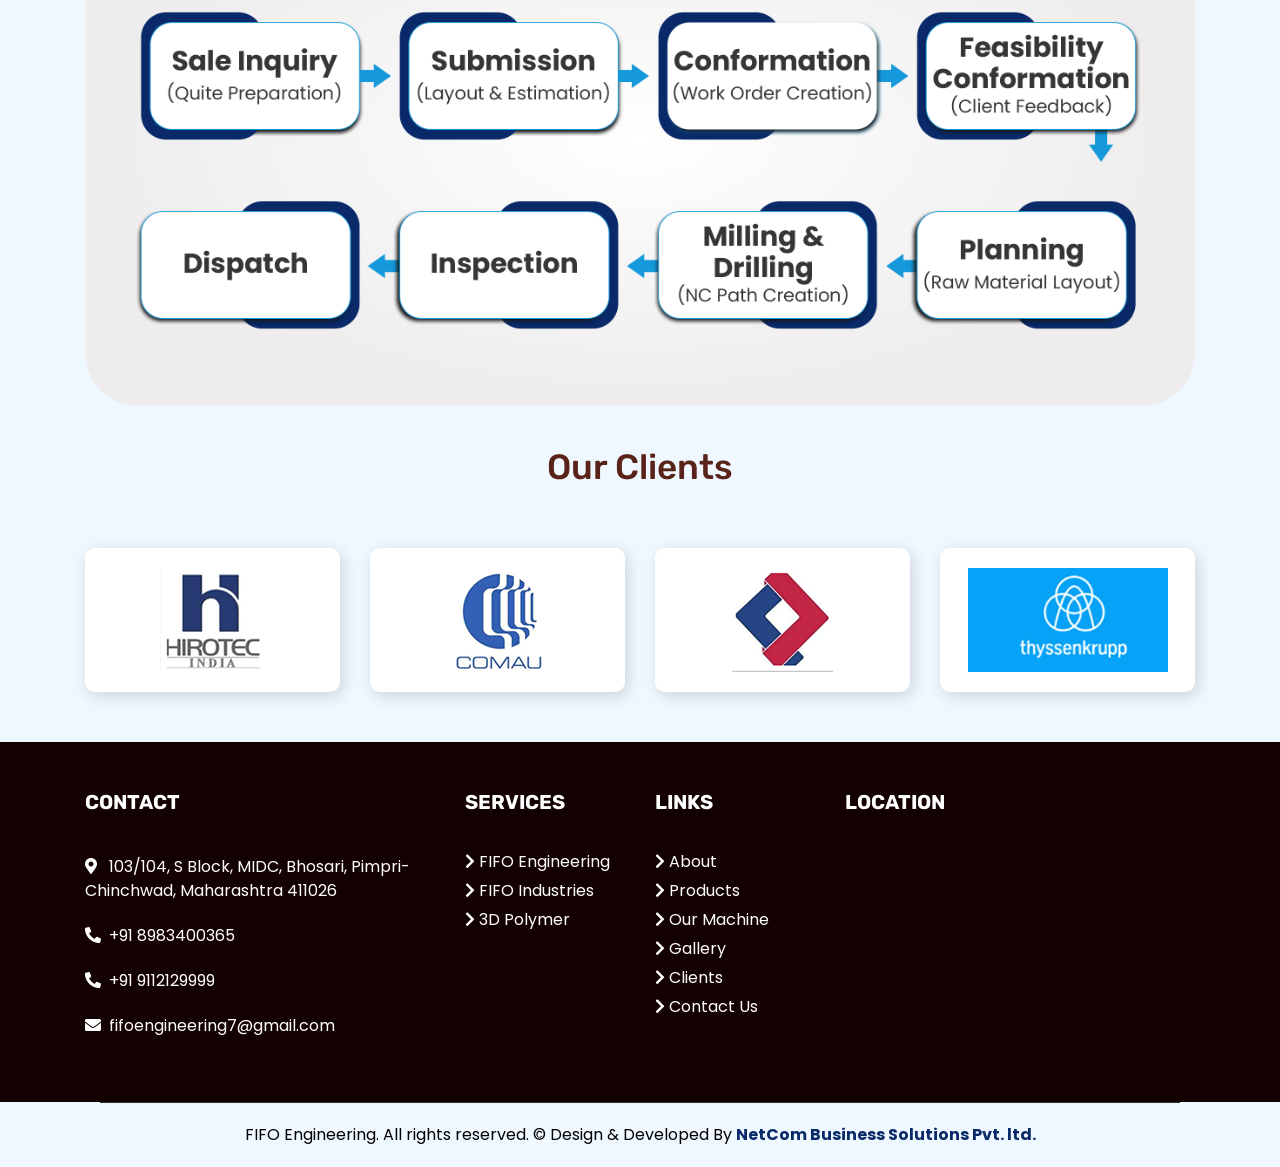
<file: fifo-engineering.html>
<!DOCTYPE html>
<html class="no-js" lang="zxx">
  <!-- Mirrored from htmldemo.zcubethemes.com/fabr/ by HTTrack Website Copier/3.x [XR&CO'2014], Mon, 01 Sep 2025 11:50:58 GMT -->
  <head>
    <meta charset="utf-8" />
    <meta http-equiv="x-ua-compatible" content="ie=edge" />
    <title>FIFO Engineering</title>
    <meta name="description" content="" />
    <meta name="viewport" content="width=device-width, initial-scale=1" />
    <link
      rel="shortcut icon"
      type="image/x-icon"
      href="img/logo/fifo-eng-logo.png"
    />
    <!-- Place favicon.ico in the root directory -->

    <!-- CSS here -->
    <link rel="stylesheet" href="css/bootstrap.min.css" />
    <link rel="stylesheet" href="css/animate.min.css" />
    <link rel="stylesheet" href="css/magnific-popup.css" />
    <link rel="stylesheet" href="fontawesome/css/all.min.css" />
    <link rel="stylesheet" href="css/dripicons.css" />
    <link rel="stylesheet" href="css/slick.css" />
    <link rel="stylesheet" href="css/meanmenu.css" />
    <link rel="stylesheet" href="css/default.css" />
    <link rel="stylesheet" href="css/style.css" />
    <link rel="stylesheet" href="css/responsive.css" />
  </head>
  <body class="fifo-eng">
    <header>
      <nav class="navbar navbar-expand-lg fixed-top">
        <div class="container">
          <!-- LOGO -->
          <a class="navbar-brand d-flex align-items-center" href="#">
            <img src="img/logo/fifo-eng-logo.png" width="60" class="mr-2" />
            <!-- <span class="font-weight-bold">FD GROUP</span> -->
          </a>

          <!-- TOGGLER -->
          <button
            class="navbar-toggler"
            type="button"
            data-toggle="collapse"
            data-target="#mainMenu"
          >
            <span class="navbar-toggler-icon"></span>
          </button>

          <!-- MENU -->
          <div
            class="collapse navbar-collapse justify-content-end"
            id="mainMenu"
          >
            <ul class="navbar-nav">
              <li class="nav-item">
                <a class="nav-link" href="index.html">Home</a>
              </li>
              <li class="nav-item">
                <a class="nav-link" href="aboutus.html">About</a>
              </li>

              <!-- DROPDOWN -->
              <li class="nav-item dropdown">
                <a
                  class="nav-link dropdown-toggle"
                  href="#"
                  id="aboutDropdown"
                  data-toggle="dropdown"
                >
                  Products
                </a>
                <div class="dropdown-menu">
                  <a class="dropdown-item" href="checking-fixtures.html"
                    >Checking Fixtures</a
                  >
                  <a class="dropdown-item" href="machining-fixtures.html"
                    >Machining Fixtures</a
                  >
                  <a class="dropdown-item" href="welding-fixtures.html"
                    >Welding Fixtures</a
                  >
                  <a class="dropdown-item" href="holding-fixtures.html"
                    >Holding Fixtures</a
                  >
                  <a class="dropdown-item" href="inspection-gauges.html"
                    >Inspection Gauges</a
                  >
                  <a class="dropdown-item" href="press-tools-die-set.html"
                    >Press tools & DIE Set</a
                  >
                </div>
              </li>

              <li class="nav-item dropdown">
                <a
                  class="nav-link dropdown-toggle"
                  href="#"
                  id="aboutDropdown"
                  data-toggle="dropdown"
                >
                  Our Machine
                </a>
                <div class="dropdown-menu">
                  <a class="dropdown-item" href="checking-fixtures.html"
                    >Machinary</a
                  >
                  <a class="dropdown-item" href="machining-fixtures.html"
                    >Measuring Instruments</a
                  >
                </div>
              </li>

              <li class="nav-item">
                <a class="nav-link" href="gallery.html">Gallery</a>
              </li>
              <li class="nav-item">
                <a class="nav-link" href="clients.html">Our Clients</a>
              </li>

              <li class="nav-item">
                <a class="nav-link" href="contactus">Contact Us</a>
              </li>
            </ul>
          </div>
        </div>
      </nav>
    </header>
    <!-- main-area -->
    <main>
      <section
        class="breadcrumb-area d-flex align-items-center"
        style="
          background: linear-gradient(#130101db),
            url(../img/breadcrum.jpg) no-repeat center center / cover;
        "
      >
        <div class="container">
          <div class="row">
            <div class="col-xl-6 offset-xl-3 col-lg-8 offset-lg-2">
              <div class="breadcrumb-wrap text-center">
                <div class="breadcrumb-title">
                  <h2>FIFO Engineering</h2>
                </div>
              </div>
            </div>
          </div>
        </div>
      </section>
      <!-- about-area -->

      <section
        id="about"
        class="about-area about-p pt-95 pb-95 p-relative"
        style="
          background-image: url(img/bg/about_aliment_bg.png);
          background-size: contain;
          background-repeat: no-repeat;
          background-position: center center;
        "
      >
        <div class="container">
          <div class="row align-items-center">
            <div class="col-lg-6 col-md-6 col-sm-12">
              <div class="about-content s-about-content pl-30">
                <div class="about-title second-atitle">
                  <span>About Us </span>
                  <h2>
                    Manufactring of: Automation, Job Works, Jigs & Fixtures...
                  </h2>
                </div>
                <p>
                  FIFO ENGINEERING Established in June 2012 with high zeal to
                  serve the industry with atmost compassion. Formed under the
                  proprietorship of Mr. Pundalik. B. Devaba is dedicated to
                  bring in the maximum level of customer satisfaction by
                  continues up gradation and implementation of the four main
                  aspects of business:
                </p>
                <ul>
                  <li><i class="fa fa-chevron-right"></i> Quality</li>
                  <li><i class="fa fa-chevron-right"></i> Cost Optimization</li>
                  <li><i class="fa fa-chevron-right"></i> On time delivery</li>
                  <li><i class="fa fa-chevron-right"></i> Service</li>
                </ul>

                <div class="slider-btn mt-30">
                  <a
                    href="aboutus.html"
                    class="btn ss-btn"
                    data-animation="fadeInRight"
                    data-delay=".8s"
                    >Read More</a
                  >
                  <div
                    class="btn-after"
                    data-animation="fadeInRight"
                    data-delay=".8s"
                  ></div>
                </div>
              </div>
            </div>
            <div class="col-lg-6 col-md-6 col-sm-12">
              <div class="s-about-img p-relative">
                <img src="img/fifo-eng/about-one.jpg" alt="img" />
              </div>
            </div>
          </div>
        </div>
      </section>

      <!-- blog-area -->
      <section
        id="blog"
        class="blog-area p-relative pt-95 pb-90 fix"
        style="
          background-image: url(img/bg/services_aliment_bg.png);
          background-size: contain;
          background-repeat: no-repeat;
          background-position: center center;
        "
      >
        <div class="container">
          <div class="row justify-content-center">
            <div class="col-xl-8 col-lg-10">
              <div
                class="section-title text-center wow fadeInDown animated"
                data-animation="fadeInDown animated"
                data-delay=".2s"
              >
                <h2>Our Products</h2>
              </div>
            </div>
          </div>
          <div class="row home-blog-active">
            <div class="col-lg-4 col-md-6">
              <div
                class="single-post mb-30 wow fadeInUp animated"
                data-animation="fadeInDown animated"
                data-delay=".2s"
              >
                <div class="blog-thumb">
                  <a href="checking-fixtures.html"
                    ><img
                      src="img/fifo-eng/products/check-fixture.jpg"
                      alt="img"
                  /></a>
                </div>
                <div class="blog-content">
                  <h4>
                    <a href="checking-fixtures.html">Checking Fixtures</a>
                  </h4>

                  <div class="slider-btn">
                    <a
                      href="checking-fixtures.html"
                      class="ss-btn"
                      data-animation="fadeInRight"
                      data-delay=".8s"
                      >Read More <i class="fas fa-chevron-right"></i
                    ></a>
                  </div>
                </div>
              </div>
            </div>
            <div class="col-lg-4 col-md-6">
              <div
                class="single-post active mb-30 wow fadeInUp animated"
                data-animation="fadeInDown animated"
                data-delay=".2s"
              >
                <div class="blog-thumb">
                  <a href="machining-fixtures.html"
                    ><img
                      src="img/fifo-eng/products/machining-fixtures.jpg"
                      alt="img"
                  /></a>
                </div>
                <div class="blog-content">
                  <h4>
                    <a href="machining-fixtures.html">Machining Fixtures</a>
                  </h4>

                  <div class="slider-btn">
                    <a
                      href="machining-fixtures.html"
                      class="ss-btn"
                      data-animation="fadeInRight"
                      data-delay=".8s"
                      >Read More <i class="fas fa-chevron-right"></i
                    ></a>
                  </div>
                </div>
              </div>
            </div>
            <div class="col-lg-4 col-md-6">
              <div
                class="single-post mb-30 wow fadeInUp animated"
                data-animation="fadeInDown animated"
                data-delay=".2s"
              >
                <div class="blog-thumb">
                  <a href="welding-fixtures.html"
                    ><img
                      src="img/fifo-eng/products/welding-fixture.jpeg"
                      alt="img"
                  /></a>
                </div>
                <div class="blog-content">
                  <h4>
                    <a href="welding-fixtures.html">Welding Fixtures</a>
                  </h4>

                  <div class="slider-btn">
                    <a
                      href="welding-fixtures.html"
                      class="ss-btn"
                      data-animation="fadeInRight"
                      data-delay=".8s"
                      >Read More <i class="fas fa-chevron-right"></i
                    ></a>
                  </div>
                </div>
              </div>
            </div>
            <div class="col-lg-4 col-md-6">
              <div
                class="single-post mb-30 wow fadeInUp animated"
                data-animation="fadeInDown animated"
                data-delay=".2s"
              >
                <div class="blog-thumb">
                  <a href="holding-fixture.html"
                    ><img
                      src="img/fifo-eng/products/holding-fixture.jpg"
                      alt="img"
                  /></a>
                </div>
                <div class="blog-content">
                  <h4>
                    <a href="holding-fixture.html">Holding Fixtures</a>
                  </h4>

                  <div class="slider-btn">
                    <a
                      href="holding-fixture.html"
                      class="ss-btn"
                      data-animation="fadeInRight"
                      data-delay=".8s"
                      >Read More <i class="fas fa-chevron-right"></i
                    ></a>
                  </div>
                </div>
              </div>
            </div>
            <div class="col-lg-4 col-md-6">
              <div
                class="single-post mb-30 wow fadeInUp animated"
                data-animation="fadeInDown animated"
                data-delay=".2s"
              >
                <div class="blog-thumb">
                  <a href="inspection-gauges.html"
                    ><img
                      src="img/fifo-eng/products/inspection-gauge.jpg"
                      alt="img"
                  /></a>
                </div>
                <div class="blog-content">
                  <h4>
                    <a href="inspection-gauges.html">Inspection Gauges</a>
                  </h4>

                  <div class="slider-btn">
                    <a
                      href="inspection-gauges.html"
                      class="ss-btn"
                      data-animation="fadeInRight"
                      data-delay=".8s"
                      >Read More <i class="fas fa-chevron-right"></i
                    ></a>
                  </div>
                </div>
              </div>
            </div>
            <div class="col-lg-4 col-md-6">
              <div
                class="single-post mb-30 wow fadeInUp animated"
                data-animation="fadeInDown animated"
                data-delay=".2s"
              >
                <div class="blog-thumb">
                  <a href="inspection-gauges.html"
                    ><img src="img/fifo-eng/products/press-tool.png" alt="img"
                  /></a>
                </div>
                <div class="blog-content">
                  <h4>
                    <a href="press-tools-&-die-set.html"
                      >Press tools & DIE set</a
                    >
                  </h4>

                  <div class="slider-btn">
                    <a
                      href="press-tools-&-die-set.html"
                      class="ss-btn"
                      data-animation="fadeInRight"
                      data-delay=".8s"
                      >Read More <i class="fas fa-chevron-right"></i
                    ></a>
                  </div>
                </div>
              </div>
            </div>
          </div>
        </div>
      </section>
      <!-- blog-area-end -->

      <section class="process">
        <div class="container">
          <img src="img/fifo-process-flow.png" alt="fifo-process-flow" />
        </div>
      </section>

      <div class="brand-area">
        <div class="container">
          <div class="row justify-content-center">
            <div class="col-xl-10 col-lg-10">
              <div
                class="section-title text-center pl-40 pr-40 wow fadeInDown animated"
                data-animation="fadeInDown animated"
                data-delay=".2s"
                style="visibility: visible; animation-name: fadeInDown"
              >
                <h2>Our Clients</h2>
              </div>
            </div>
          </div>
          <div class="row brand-active">
            <div class="col-xl-2">
              <div class="single-brand">
                <img src="img/fifo-eng/clients/hirotec.png" alt="img" />
              </div>
            </div>
            <div class="col-xl-2">
              <div class="single-brand">
                <img src="img/fifo-eng/clients/comau.png" alt="img" />
              </div>
            </div>
            <div class="col-xl-2">
              <div class="single-brand">
                <img src="img/fifo-eng/clients/faith-auto.png" alt="img" />
              </div>
            </div>
            <div class="col-xl-2">
              <div class="single-brand">
                <img src="img/fifo-eng/clients/thyssenkrupp.png" alt="img" />
              </div>
            </div>
            <div class="col-xl-2">
              <div class="single-brand">
                <img src="img/fifo-eng/clients/valiant.png" alt="img" />
              </div>
            </div>
          </div>
        </div>
      </div>

      <!-- brand-area-end -->
    </main>
    <!-- main-area-end -->

    <!-- footer -->
    <footer class="footer fifo-eng-footer text-dark pt-5">
      <div class="container">
        <div class="row">
          <!-- Logo & Description -->
          <!-- <div class="col-md-3 mb-4">
            <img
              src="img/logo/fifo-eng-logo.png"
              alt="FD Group Logo"
              class="mb-3"
              style="width: 150px"
            />
          </div> -->
          <div class="col-md-4 mb-4">
            <h6 class="text-uppercase font-weight-bold mb-3">Contact</h6>
            <p style="color: white">
              <i class="fas fa-map-marker-alt mr-2" style="color: white"></i>
              103/104, S Block, MIDC, Bhosari, Pimpri-Chinchwad, Maharashtra
              411026
            </p>
            <p style="color: white">
              <i class="fas fa-phone-alt mr-2" style="color: #fff"></i>+91
              8983400365
            </p>
            <p style="color: white">
              <i class="fas fa-phone-alt mr-2" style="color: #fff"></i>+91
              9112129999
            </p>
            <p style="color: white">
              <i class="fas fa-envelope mr-2" style="color: #fff"></i
              >fifoengineering7@gmail.com
            </p>
          </div>

          <!-- Services -->
          <div class="col-md-2 mb-4">
            <h6 class="text-uppercase font-weight-bold mb-3">Services</h6>
            <ul class="list-unstyled">
              <li>
                <a href="#"
                  ><i class="fas fa-chevron-right"></i> FIFO Engineering</a
                >
              </li>
              <li>
                <a href="#"
                  ><i class="fas fa-chevron-right"></i> FIFO Industries</a
                >
              </li>
              <li>
                <a href="#"><i class="fas fa-chevron-right"></i> 3D Polymer</a>
              </li>
            </ul>
          </div>

          <!-- Quick Links -->
          <div class="col-md-2 mb-4">
            <h6 class="text-uppercase font-weight-bold mb-3">Links</h6>
            <ul class="list-unstyled">
              <li>
                <a href="#"><i class="fas fa-chevron-right"></i> About </a>
              </li>
              <li>
                <a href="#"><i class="fas fa-chevron-right"></i> Products </a>
              </li>
              <li>
                <a href="#"><i class="fas fa-chevron-right"></i> Our Machine</a>
              </li>
              <li>
                <a href="#"><i class="fas fa-chevron-right"></i> Gallery</a>
              </li>
              <li>
                <a href="#"><i class="fas fa-chevron-right"></i> Clients</a>
              </li>
              <li>
                <a href="#"><i class="fas fa-chevron-right"></i> Contact Us</a>
              </li>
            </ul>
          </div>
          <div class="col-md-4 mb-4">
            <h6 class="text-uppercase font-weight-bold mb-3">Location</h6>
            <iframe
              src="https://www.google.com/maps/embed?pb=!1m18!1m12!1m3!1d3780.747925215351!2d73.83598937496575!3d18.630404382484567!2m3!1f0!2f0!3f0!3m2!1i1024!2i768!4f13.1!3m3!1m2!1s0x3bc2b90e9a0880e5%3A0xc988a0fc21114924!2sFIFO_ENGINEERING!5e0!3m2!1sen!2sin!4v1764399946827!5m2!1sen!2sin"
              width="100%"
              height="220"
              style="border: 0"
              allowfullscreen=""
              loading="lazy"
              referrerpolicy="no-referrer-when-downgrade"
            ></iframe>
          </div>

          <!-- Contact Info -->
        </div>

        <!-- <div class="text-center">
          <p class="mb-0">© 2025 FD GROUP. All Rights Reserved.</p>
        </div> -->
      </div>
    </footer>
    <div class="container">
      <div class="copyright-wrap">
        <div class="container">
          <div class="row">
            <div class="col-12">
              <div class="copyright-text text-center">
                <p>
                  FIFO Engineering. All rights reserved. © Design &amp;
                  Developed By
                  <a href="https://netcom-india.com/" target="_blank"
                    ><b> NetCom Business Solutions Pvt. ltd. </b></a
                  >
                </p>
              </div>
            </div>
          </div>
        </div>
      </div>
    </div>
    <!-- footer-end -->

    <!-- JS here -->
    <script src="js/vendor/modernizr-3.5.0.min.js"></script>
    <script src="js/vendor/jquery-1.12.4.min.js"></script>
    <script src="js/popper.min.js"></script>
    <script src="js/bootstrap.min.js"></script>
    <script src="js/one-page-nav-min.js"></script>
    <script src="js/slick.min.js"></script>
    <script src="js/ajax-form.js"></script>
    <script src="js/paroller.js"></script>
    <script src="js/wow.min.js"></script>
    <script src="js/js_isotope.pkgd.min.js"></script>
    <script src="js/imagesloaded.min.js"></script>
    <script src="js/jquery.meanmenu.min.js"></script>
    <script src="js/parallax.min.js"></script>
    <script src="js/jquery.waypoints.min.js"></script>
    <script src="js/jquery.counterup.min.js"></script>
    <script src="js/jquery.scrollUp.min.js"></script>
    <script src="js/parallax-scroll.js"></script>
    <script src="js/jquery.magnific-popup.min.js"></script>
    <script src="js/element-in-view.js"></script>
    <script src="js/main.js"></script>
  </body>
</html>
</file>
<file: css/dripicons.css>
@charset "UTF-8";

@font-face {
  font-family: "dripicons-v2";
  src:url("../fonts/dripicons-v2.eot");
  src:url("../fonts/dripicons-v2d41d.eot?#iefix") format("embedded-opentype"),
    url("../fonts/dripicons-v2.woff") format("woff"),
    url("../fonts/dripicons-v2.ttf") format("truetype"),
    url("../fonts/dripicons-v2.svg#dripicons-v2") format("svg");
  font-weight: normal;
  font-style: normal;

}

[data-icon]:before {
  font-family: "dripicons-v2" !important;
  content: attr(data-icon);
  font-style: normal !important;
  font-weight: normal !important;
  font-variant: normal !important;
  text-transform: none !important;
  speak: none;
  line-height: 1;
  -webkit-font-smoothing: antialiased;
  -moz-osx-font-smoothing: grayscale;
}

[class^="dripicons-"]:before,
[class*=" dripicons-"]:before {
  font-family: "dripicons-v2" !important;
  font-style: normal !important;
  font-weight: normal !important;
  font-variant: normal !important;
  text-transform: none !important;
  speak: none;
  line-height: 1;
  -webkit-font-smoothing: antialiased;
  -moz-osx-font-smoothing: grayscale;
}

.dripicons-alarm:before {
  content: "\61";
}
.dripicons-align-center:before {
  content: "\62";
}
.dripicons-align-justify:before {
  content: "\63";
}
.dripicons-align-left:before {
  content: "\64";
}
.dripicons-align-right:before {
  content: "\65";
}
.dripicons-anchor:before {
  content: "\66";
}
.dripicons-archive:before {
  content: "\67";
}
.dripicons-arrow-down:before {
  content: "\68";
}
.dripicons-arrow-left:before {
  content: "\69";
}
.dripicons-arrow-right:before {
  content: "\6a";
}
.dripicons-arrow-thin-down:before {
  content: "\6b";
}
.dripicons-arrow-thin-left:before {
  content: "\6c";
}
.dripicons-arrow-thin-right:before {
  content: "\6d";
}
.dripicons-arrow-thin-up:before {
  content: "\6e";
}
.dripicons-arrow-up:before {
  content: "\6f";
}
.dripicons-article:before {
  content: "\70";
}
.dripicons-backspace:before {
  content: "\71";
}
.dripicons-basket:before {
  content: "\72";
}
.dripicons-basketball:before {
  content: "\73";
}
.dripicons-battery-empty:before {
  content: "\74";
}
.dripicons-battery-full:before {
  content: "\75";
}
.dripicons-battery-low:before {
  content: "\76";
}
.dripicons-battery-medium:before {
  content: "\77";
}
.dripicons-bell:before {
  content: "\78";
}
.dripicons-blog:before {
  content: "\79";
}
.dripicons-bluetooth:before {
  content: "\7a";
}
.dripicons-bold:before {
  content: "\41";
}
.dripicons-bookmark:before {
  content: "\42";
}
.dripicons-bookmarks:before {
  content: "\43";
}
.dripicons-box:before {
  content: "\44";
}
.dripicons-briefcase:before {
  content: "\45";
}
.dripicons-brightness-low:before {
  content: "\46";
}
.dripicons-brightness-max:before {
  content: "\47";
}
.dripicons-brightness-medium:before {
  content: "\48";
}
.dripicons-broadcast:before {
  content: "\49";
}
.dripicons-browser:before {
  content: "\4a";
}
.dripicons-browser-upload:before {
  content: "\4b";
}
.dripicons-brush:before {
  content: "\4c";
}
.dripicons-calendar:before {
  content: "\4d";
}
.dripicons-camcorder:before {
  content: "\4e";
}
.dripicons-camera:before {
  content: "\4f";
}
.dripicons-card:before {
  content: "\50";
}
.dripicons-cart:before {
  content: "\51";
}
.dripicons-checklist:before {
  content: "\52";
}
.dripicons-checkmark:before {
  content: "\53";
}
.dripicons-chevron-down:before {
  content: "\54";
}
.dripicons-chevron-left:before {
  content: "\55";
}
.dripicons-chevron-right:before {
  content: "\56";
}
.dripicons-chevron-up:before {
  content: "\57";
}
.dripicons-clipboard:before {
  content: "\58";
}
.dripicons-clock:before {
  content: "\59";
}
.dripicons-clockwise:before {
  content: "\5a";
}
.dripicons-cloud:before {
  content: "\30";
}
.dripicons-cloud-download:before {
  content: "\31";
}
.dripicons-cloud-upload:before {
  content: "\32";
}
.dripicons-code:before {
  content: "\33";
}
.dripicons-contract:before {
  content: "\34";
}
.dripicons-contract-2:before {
  content: "\35";
}
.dripicons-conversation:before {
  content: "\36";
}
.dripicons-copy:before {
  content: "\37";
}
.dripicons-crop:before {
  content: "\38";
}
.dripicons-cross:before {
  content: "\39";
}
.dripicons-crosshair:before {
  content: "\21";
}
.dripicons-cutlery:before {
  content: "\22";
}
.dripicons-device-desktop:before {
  content: "\23";
}
.dripicons-device-mobile:before {
  content: "\24";
}
.dripicons-device-tablet:before {
  content: "\25";
}
.dripicons-direction:before {
  content: "\26";
}
.dripicons-disc:before {
  content: "\27";
}
.dripicons-document:before {
  content: "\28";
}
.dripicons-document-delete:before {
  content: "\29";
}
.dripicons-document-edit:before {
  content: "\2a";
}
.dripicons-document-new:before {
  content: "\2b";
}
.dripicons-document-remove:before {
  content: "\2c";
}
.dripicons-dot:before {
  content: "\2d";
}
.dripicons-dots-2:before {
  content: "\2e";
}
.dripicons-dots-3:before {
  content: "\2f";
}
.dripicons-download:before {
  content: "\3a";
}
.dripicons-duplicate:before {
  content: "\3b";
}
.dripicons-enter:before {
  content: "\3c";
}
.dripicons-exit:before {
  content: "\3d";
}
.dripicons-expand:before {
  content: "\3e";
}
.dripicons-expand-2:before {
  content: "\3f";
}
.dripicons-experiment:before {
  content: "\40";
}
.dripicons-export:before {
  content: "\5b";
}
.dripicons-feed:before {
  content: "\5d";
}
.dripicons-flag:before {
  content: "\5e";
}
.dripicons-flashlight:before {
  content: "\5f";
}
.dripicons-folder:before {
  content: "\60";
}
.dripicons-folder-open:before {
  content: "\7b";
}
.dripicons-forward:before {
  content: "\7c";
}
.dripicons-gaming:before {
  content: "\7d";
}
.dripicons-gear:before {
  content: "\7e";
}
.dripicons-graduation:before {
  content: "\5c";
}
.dripicons-graph-bar:before {
  content: "\e000";
}
.dripicons-graph-line:before {
  content: "\e001";
}
.dripicons-graph-pie:before {
  content: "\e002";
}
.dripicons-headset:before {
  content: "\e003";
}
.dripicons-heart:before {
  content: "\e004";
}
.dripicons-help:before {
  content: "\e005";
}
.dripicons-home:before {
  content: "\e006";
}
.dripicons-hourglass:before {
  content: "\e007";
}
.dripicons-inbox:before {
  content: "\e008";
}
.dripicons-information:before {
  content: "\e009";
}
.dripicons-italic:before {
  content: "\e00a";
}
.dripicons-jewel:before {
  content: "\e00b";
}
.dripicons-lifting:before {
  content: "\e00c";
}
.dripicons-lightbulb:before {
  content: "\e00d";
}
.dripicons-link:before {
  content: "\e00e";
}
.dripicons-link-broken:before {
  content: "\e00f";
}
.dripicons-list:before {
  content: "\e010";
}
.dripicons-loading:before {
  content: "\e011";
}
.dripicons-location:before {
  content: "\e012";
}
.dripicons-lock:before {
  content: "\e013";
}
.dripicons-lock-open:before {
  content: "\e014";
}
.dripicons-mail:before {
  content: "\e015";
}
.dripicons-map:before {
  content: "\e016";
}
.dripicons-media-loop:before {
  content: "\e017";
}
.dripicons-media-next:before {
  content: "\e018";
}
.dripicons-media-pause:before {
  content: "\e019";
}
.dripicons-media-play:before {
  content: "\e01a";
}
.dripicons-media-previous:before {
  content: "\e01b";
}
.dripicons-media-record:before {
  content: "\e01c";
}
.dripicons-media-shuffle:before {
  content: "\e01d";
}
.dripicons-media-stop:before {
  content: "\e01e";
}
.dripicons-medical:before {
  content: "\e01f";
}
.dripicons-menu:before {
  content: "\e020";
}
.dripicons-message:before {
  content: "\e021";
}
.dripicons-meter:before {
  content: "\e022";
}
.dripicons-microphone:before {
  content: "\e023";
}
.dripicons-minus:before {
  content: "\e024";
}
.dripicons-monitor:before {
  content: "\e025";
}
.dripicons-move:before {
  content: "\e026";
}
.dripicons-music:before {
  content: "\e027";
}
.dripicons-network-1:before {
  content: "\e028";
}
.dripicons-network-2:before {
  content: "\e029";
}
.dripicons-network-3:before {
  content: "\e02a";
}
.dripicons-network-4:before {
  content: "\e02b";
}
.dripicons-network-5:before {
  content: "\e02c";
}
.dripicons-pamphlet:before {
  content: "\e02d";
}
.dripicons-paperclip:before {
  content: "\e02e";
}
.dripicons-pencil:before {
  content: "\e02f";
}
.dripicons-phone:before {
  content: "\e030";
}
.dripicons-photo:before {
  content: "\e031";
}
.dripicons-photo-group:before {
  content: "\e032";
}
.dripicons-pill:before {
  content: "\e033";
}
.dripicons-pin:before {
  content: "\e034";
}
.dripicons-plus:before {
  content: "\e035";
}
.dripicons-power:before {
  content: "\e036";
}
.dripicons-preview:before {
  content: "\e037";
}
.dripicons-print:before {
  content: "\e038";
}
.dripicons-pulse:before {
  content: "\e039";
}
.dripicons-question:before {
  content: "\e03a";
}
.dripicons-reply:before {
  content: "\e03b";
}
.dripicons-reply-all:before {
  content: "\e03c";
}
.dripicons-return:before {
  content: "\e03d";
}
.dripicons-retweet:before {
  content: "\e03e";
}
.dripicons-rocket:before {
  content: "\e03f";
}
.dripicons-scale:before {
  content: "\e040";
}
.dripicons-search:before {
  content: "\e041";
}
.dripicons-shopping-bag:before {
  content: "\e042";
}
.dripicons-skip:before {
  content: "\e043";
}
.dripicons-stack:before {
  content: "\e044";
}
.dripicons-star:before {
  content: "\e045";
}
.dripicons-stopwatch:before {
  content: "\e046";
}
.dripicons-store:before {
  content: "\e047";
}
.dripicons-suitcase:before {
  content: "\e048";
}
.dripicons-swap:before {
  content: "\e049";
}
.dripicons-tag:before {
  content: "\e04a";
}
.dripicons-tag-delete:before {
  content: "\e04b";
}
.dripicons-tags:before {
  content: "\e04c";
}
.dripicons-thumbs-down:before {
  content: "\e04d";
}
.dripicons-thumbs-up:before {
  content: "\e04e";
}
.dripicons-ticket:before {
  content: "\e04f";
}
.dripicons-time-reverse:before {
  content: "\e050";
}
.dripicons-to-do:before {
  content: "\e051";
}
.dripicons-toggles:before {
  content: "\e052";
}
.dripicons-trash:before {
  content: "\e053";
}
.dripicons-trophy:before {
  content: "\e054";
}
.dripicons-upload:before {
  content: "\e055";
}
.dripicons-user:before {
  content: "\e056";
}
.dripicons-user-group:before {
  content: "\e057";
}
.dripicons-user-id:before {
  content: "\e058";
}
.dripicons-vibrate:before {
  content: "\e059";
}
.dripicons-view-apps:before {
  content: "\e05a";
}
.dripicons-view-list:before {
  content: "\e05b";
}
.dripicons-view-list-large:before {
  content: "\e05c";
}
.dripicons-view-thumb:before {
  content: "\e05d";
}
.dripicons-volume-full:before {
  content: "\e05e";
}
.dripicons-volume-low:before {
  content: "\e05f";
}
.dripicons-volume-medium:before {
  content: "\e060";
}
.dripicons-volume-off:before {
  content: "\e061";
}
.dripicons-wallet:before {
  content: "\e062";
}
.dripicons-warning:before {
  content: "\e063";
}
.dripicons-web:before {
  content: "\e064";
}
.dripicons-weight:before {
  content: "\e065";
}
.dripicons-wifi:before {
  content: "\e066";
}
.dripicons-wrong:before {
  content: "\e067";
}
.dripicons-zoom-in:before {
  content: "\e068";
}
.dripicons-zoom-out:before {
  content: "\e069";
}
</file>
<file: css/default.css>
/* Deafult Margin & Padding */
/*-- Margin Top --*/
.mt-5 {
	margin-top: 5px;
}
.mt-10 {
	margin-top: 10px;
}
.mt-15 {
	margin-top: 15px;
}
.mt-20 {
	margin-top: 20px;
}
.mt-25 {
	margin-top: 25px;
}
.mt-30 {
	margin-top: 30px;
}
.mt-35 {
	margin-top: 35px;
}
.mt-40 {
	margin-top: 40px;
}
.mt-45 {
	margin-top: 45px;
}
.mt-50 {
	margin-top: 50px;
}
.mt-55 {
	margin-top: 55px;
}
.mt-60 {
	margin-top: 60px;
}
.mt-65 {
	margin-top: 65px;
}
.mt-70 {
	margin-top: 70px;
}
.mt-75 {
	margin-top: 75px;
}
.mt-80 {
	margin-top: 80px;
}
.mt-85 {
	margin-top: 85px;
}
.mt-90 {
	margin-top: 90px;
}
.mt-95 {
	margin-top: 95px;
}
.mt-100 {
	margin-top: 100px;
}
.mt-105 {
	margin-top: 105px;
}
.mt-110 {
	margin-top: 110px;
}
.mt-115 {
	margin-top: 115px;
}
.mt-120 {
	margin-top: 120px;
}
.mt-125 {
	margin-top: 125px;
}
.mt-130 {
	margin-top: 130px;
}
.mt-135 {
	margin-top: 135px;
}
.mt-140 {
	margin-top: 140px;
}
.mt-145 {
	margin-top: 145px;
}
.mt-150 {
	margin-top: 150px;
}
.mt-155 {
	margin-top: 155px;
}
.mt-160 {
	margin-top: 160px;
}
.mt-165 {
	margin-top: 165px;
}
.mt-170 {
	margin-top: 170px;
}
.mt-175 {
	margin-top: 175px;
}
.mt-180 {
	margin-top: 180px;
}
.mt-185 {
	margin-top: 185px;
}
.mt-190 {
	margin-top: 190px;
}
.mt-195 {
	margin-top: 195px;
}
.mt-200 {
	margin-top: 200px;
}
/*-- Margin Bottom --*/

.mb-5 {
	margin-bottom: 5px;
}
.mb-10 {
	margin-bottom: 10px;
}
.mb-15 {
	margin-bottom: 15px;
}
.mb-20 {
	margin-bottom: 20px;
}
.mb-25 {
	margin-bottom: 25px;
}
.mb-30 {
	margin-bottom: 30px;
}
.mb-35 {
	margin-bottom: 35px;
}
.mb-40 {
	margin-bottom: 40px;
}
.mb-45 {
	margin-bottom: 45px;
}
.mb-50 {
	margin-bottom: 50px;
}
.mb-55 {
	margin-bottom: 55px;
}
.mb-60 {
	margin-bottom: 60px;
}
.mb-65 {
	margin-bottom: 65px;
}
.mb-70 {
	margin-bottom: 70px;
}
.mb-75 {
	margin-bottom: 75px;
}
.mb-80 {
	margin-bottom: 80px;
}
.mb-85 {
	margin-bottom: 85px;
}
.mb-90 {
	margin-bottom: 90px;
}
.mb-95 {
	margin-bottom: 95px;
}
.mb-100 {
	margin-bottom: 100px;
}
.mb-105 {
	margin-bottom: 105px;
}
.mb-110 {
	margin-bottom: 110px;
}
.mb-115 {
	margin-bottom: 115px;
}
.mb-120 {
	margin-bottom: 120px;
}
.mb-125 {
	margin-bottom: 125px;
}
.mb-130 {
	margin-bottom: 130px;
}
.mb-135 {
	margin-bottom: 135px;
}
.mb-140 {
	margin-bottom: 140px;
}
.mb-145 {
	margin-bottom: 145px;
}
.mb-150 {
	margin-bottom: 150px;
}
.mb-155 {
	margin-bottom: 155px;
}
.mb-160 {
	margin-bottom: 160px;
}
.mb-165 {
	margin-bottom: 165px;
}
.mb-170 {
	margin-bottom: 170px;
}
.mb-175 {
	margin-bottom: 175px;
}
.mb-180 {
	margin-bottom: 180px;
}
.mb-185 {
	margin-bottom: 185px;
}
.mb-190 {
	margin-bottom: 190px;
}
.mb-195 {
	margin-bottom: 195px;
}
.mb-200 {
	margin-bottom: 200px;
}
/*-- Padding Top --*/

.pt-5 {
	padding-top: 5px;
}
.pt-10 {
	padding-top: 10px;
}
.pt-15 {
	padding-top: 15px;
}
.pt-20 {
	padding-top: 20px;
}
.pt-25 {
	padding-top: 25px;
}
.pt-30 {
	padding-top: 30px;
}
.pt-35 {
	padding-top: 35px;
}
.pt-40 {
	padding-top: 40px;
}
.pt-45 {
	padding-top: 45px;
}
.pt-50 {
	padding-top: 50px;
}
.pt-55 {
	padding-top: 55px;
}
.pt-60 {
	padding-top: 60px;
}
.pt-65 {
	padding-top: 65px;
}
.pt-70 {
	padding-top: 70px;
}
.pt-75 {
	padding-top: 75px;
}
.pt-80 {
	padding-top: 80px;
}
.pt-85 {
	padding-top: 85px;
}
.pt-90 {
	padding-top: 90px;
}
.pt-95 {
	padding-top: 95px;
}
.pt-100 {
	padding-top: 100px;
}
.pt-105 {
	padding-top: 105px;
}
.pt-110 {
	padding-top: 110px;
}
.pt-115 {
	padding-top: 115px;
}
.pt-120 {
	padding-top: 120px;
}
.pt-125 {
	padding-top: 125px;
}
.pt-130 {
	padding-top: 130px;
}
.pt-135 {
	padding-top: 135px;
}
.pt-140 {
	padding-top: 140px;
}
.pt-145 {
	padding-top: 145px;
}
.pt-150 {
	padding-top: 150px;
}
.pt-155 {
	padding-top: 155px;
}
.pt-160 {
	padding-top: 160px;
}
.pt-165 {
	padding-top: 165px;
}
.pt-170 {
	padding-top: 170px;
}
.pt-175 {
	padding-top: 175px;
}
.pt-180 {
	padding-top: 180px;
}
.pt-185 {
	padding-top: 185px;
}
.pt-190 {
	padding-top: 190px;
}
.pt-195 {
	padding-top: 195px;
}
.pt-200 {
	padding-top: 200px;
}
.pt-113 {
	padding-top: 113px;
}
/*-- Padding Bottom --*/

.pb-5 {
	padding-bottom: 5px;
}
.pb-10 {
	padding-bottom: 10px;
}
.pb-15 {
	padding-bottom: 15px;
}
.pb-20 {
	padding-bottom: 20px;
}
.pb-25 {
	padding-bottom: 25px;
}
.pb-30 {
	padding-bottom: 30px;
}
.pb-35 {
	padding-bottom: 35px;
}
.pb-40 {
	padding-bottom: 40px;
}
.pb-45 {
	padding-bottom: 45px;
}
.pb-50 {
	padding-bottom: 50px;
}
.pb-55 {
	padding-bottom: 55px;
}
.pb-60 {
	padding-bottom: 60px;
}
.pb-65 {
	padding-bottom: 65px;
}
.pb-70 {
	padding-bottom: 70px;
}
.pb-75 {
	padding-bottom: 75px;
}
.pb-80 {
	padding-bottom: 80px;
}
.pb-85 {
	padding-bottom: 85px;
}
.pb-90 {
	padding-bottom: 90px;
}
.pb-95 {
	padding-bottom: 95px;
}
.pb-100 {
	padding-bottom: 100px;
}
.pb-105 {
	padding-bottom: 105px;
}
.pb-110 {
	padding-bottom: 110px;
}
.pb-115 {
	padding-bottom: 115px;
}
.pb-120 {
	padding-bottom: 120px;
}
.pb-125 {
	padding-bottom: 125px;
}
.pb-130 {
	padding-bottom: 130px;
}
.pb-135 {
	padding-bottom: 135px;
}
.pb-140 {
	padding-bottom: 140px;
}
.pb-145 {
	padding-bottom: 145px;
}
.pb-150 {
	padding-bottom: 150px;
}
.pb-155 {
	padding-bottom: 155px;
}
.pb-160 {
	padding-bottom: 160px;
}
.pb-165 {
	padding-bottom: 165px;
}
.pb-170 {
	padding-bottom: 170px;
}
.pb-175 {
	padding-bottom: 175px;
}
.pb-180 {
	padding-bottom: 180px;
}
.pb-185 {
	padding-bottom: 185px;
}
.pb-190 {
	padding-bottom: 190px;
}
.pb-195 {
	padding-bottom: 195px;
}
.pb-200 {
	padding-bottom: 200px;
}



/*-- Padding Left --*/
.pl-0 {
	padding-left: 0px;
}
.pl-5 {
	padding-left: 5px;
}
.pl-10 {
	padding-left: 10px;
}
.pl-15 {
	padding-left: 15px;
}
.pl-20{
	padding-left: 20px;
}
.pl-25 {
	padding-left: 35px;
}
.pl-30 {
	padding-left: 30px;
}
.pl-35 {
	padding-left: 35px;
}

.pl-35 {
	padding-left: 35px;
}

.pl-40 {
	padding-left: 40px;
}

.pl-45 {
	padding-left: 45px;
}

.pl-50 {
	padding-left: 50px;
}

.pl-55 {
	padding-left: 55px;
}

.pl-60 {
	padding-left: 60px;
}
.pl-65 {
	padding-left: 65px;
}
.pl-70 {
	padding-left: 70px;
}
.pl-75 {
	padding-left: 75px;
}
.pl-80 {
	padding-left: 80px;
}
.pl-85 {
	padding-left: 80px;
}
.pl-90 {
	padding-left: 90px;
}
.pl-95 {
	padding-left: 95px;
}
.pl-100 {
	padding-left: 100px;
}


/*-- Padding Right --*/
.pr-0 {
	padding-right: 0px;
}
.pr-5 {
	padding-right: 5px;
}
.pr-10 {
	padding-right: 10px;
}
.pr-15 {
	padding-right: 15px;
}
.pr-20{
	padding-right: 20px;
}
.pr-25 {
	padding-right: 35px;
}
.pr-30 {
	padding-right: 30px;
}
.pr-35 {
	padding-right: 35px;
}

.pr-35 {
	padding-right: 35px;
}

.pr-40 {
	padding-right: 40px;
}

.pr-45 {
	padding-right: 45px;
}

.pr-50 {
	padding-right: 50px;
}

.pr-55 {
	padding-right: 55px;
}

.pr-60 {
	padding-right: 60px;
}
.pr-65 {
	padding-right: 65px;
}
.pr-70 {
	padding-right: 70px;
}
.pr-75 {
	padding-right: 75px;
}
.pr-80 {
	padding-right: 80px;
}
.pr-85 {
	padding-right: 80px;
}
.pr-90 {
	padding-right: 90px;
}
.pr-95 {
	padding-right: 95px;
}
.pr-100 {
	padding-right: 100px;
}

/* font weight */
.f-700{font-weight: 700;}
.f-600{font-weight: 600;}
.f-500{font-weight: 500;}
.f-400{font-weight: 400;}
.f-300{font-weight: 300;}

/* Background Color */

.gray-bg {
	background: #f4f4fe;
}
.white-bg {
	background: #fff;
}
.black-bg {
	background: #222;
}
.theme-bg {
	background: #222;
}
.primary-bg {
	background: #1a237e;
}
/* Color */

.white-color {
	color: #fff;
}
.black-color {
	color: #222;
}
.theme-color {
	color: #222;
}
.primary-color {
	color: #222;
}
/* black overlay */

[data-overlay] {
	position: relative;
}
[data-overlay]::before {
	background: #000 none repeat scroll 0 0;
	content: "";
	height: 100%;
	left: 0;
	position: absolute;
	top: 0;
	width: 100%;
	z-index: 1;
}
[data-overlay="3"]::before {
	opacity: 0.3;
}
[data-overlay="4"]::before {
	opacity: 0.4;
}
[data-overlay="5"]::before {
	opacity: 0.5;
}
[data-overlay="6"]::before {
	opacity: 0.6;
}
[data-overlay="7"]::before {
	opacity: 0.7;
}
[data-overlay="8"]::before {
	opacity: 0.8;
}
[data-overlay="9"]::before {
	opacity: 0.9;
}
</file>
<file: css/style.css>
/* CSS Index
-----------------------------------
1. Theme default css
2. header
3. slider
4. about
5. features
6. services
7. video
8. choose
9. brand
10. work-process
11. team
12. counter
13. cta
14. testimonial
15. blog
16. pagination
17. f-cta
18. pricing
19. contact
20. footer

*/

/* 1. Theme default css */
@import url("https://fonts.googleapis.com/css2?family=Rubik:ital,wght@0,300;0,400;0,500;0,700;0,900;1,300;1,400;1,500;1,700;1,900&amp;display=swap");
@import url("https://fonts.googleapis.com/css2?family=Poppins:ital,wght@0,100;0,200;0,300;0,400;0,500;0,600;0,700;0,800;0,900;1,100;1,200;1,300;1,400;1,500;1,600;1,700;1,800;1,900&amp;display=swap");
body {
  font-family: "Poppins", sans-serif;
  font-size: 17px;
  font-weight: normal;
  color: #595b6b;
  font-style: normal;
  background-color: aliceblue;
}
.img {
  max-width: 100%;
  transition: all 0.3s ease-out 0s;
}
.f-left {
  float: left;
}
.f-right {
  float: right;
}
.fix {
  overflow: hidden;
  padding: 40px 0;
}
a,
.button {
  -webkit-transition: all 0.3s ease-out 0s;
  -moz-transition: all 0.3s ease-out 0s;
  -ms-transition: all 0.3s ease-out 0s;
  -o-transition: all 0.3s ease-out 0s;
  transition: all 0.3s ease-out 0s;
}
a:focus,
.button:focus {
  text-decoration: none;
  outline: none;
}
a:focus,
a:hover,
.portfolio-cat a:hover,
.footer -menu li a:hover {
  text-decoration: none;
}
.btn.focus,
.btn:focus {
  outline: 0;
  box-shadow: none;
}
a,
button {
  color: #1696e7;
  outline: medium none;
}
button:focus,
input:focus,
input:focus,
textarea,
textarea:focus {
  outline: none;
  box-shadow: none;
}
.uppercase {
  text-transform: uppercase;
}
.capitalize {
  text-transform: capitalize;
}
h1,
h2,
h3,
h4,
h5,
h6 {
  font-family: "Rubik", sans-serif;
  color: #252525;
  margin-top: 0px;
  font-style: normal;
  font-weight: 500;
  text-transform: normal;
}
h1 a,
h2 a,
h3 a,
h4 a,
h5 a,
h6 a {
  color: inherit;
}
h1 {
  font-size: 40px;
  font-weight: 500;
}
h2 {
  font-size: 35px;
}
h3 {
  font-size: 28px;
}
h4 {
  font-size: 22px;
}
h5 {
  font-size: 18px;
}
h6 {
  font-size: 16px;
}
ul {
  margin: 0px;
  padding: 0px;
}
li {
  list-style: none;
}
p {
  line-height: 24px;
  margin-bottom: 15px;
  /* text-align: justify; */
}
hr {
  border-bottom: 1px solid #eceff8;
  border-top: 0 none;
  margin: 30px 0;
  padding: 0;
}
label {
  color: #7e7e7e;
  cursor: pointer;
  font-size: 14px;
  font-weight: 400;
}
*::-moz-selection {
  background: #d6b161;
  color: #fff;
  text-shadow: none;
}
::-moz-selection {
  background: #444;
  color: #fff;
  text-shadow: none;
}
::selection {
  background: #444;
  color: #fff;
  text-shadow: none;
}
*::-moz-placeholder {
  color: #555555;
  font-size: 14px;
  opacity: 1;
}
*::placeholder {
  color: #555555;
  font-size: 14px;
  opacity: 1;
}
/* .theme-overlay {
  position: relative;
}
.theme-overlay::before {
  background: #1696e7 none repeat scroll 0 0;
  content: "";
  height: 100%;
  left: 0;
  opacity: 0.6;
  position: absolute;
  top: 0;
  width: 100%;
} */
.separator {
  border-top: 1px solid #f2f2f2;
}
.logo {
  padding: 0 10px;
}
.logo img {
  width: 100px;
}
/* button style */

.btn {
  -moz-user-select: none;
  background: transparent linear-gradient(90deg, #c81912 0%, #f64b3c 100%) 0% 0%
    no-repeat padding-box;
  border: none;
  border-radius: 8px;
  color: #fff;
  display: inline-block;
  font-size: 16px;
  font-weight: 500;
  letter-spacing: 0;
  line-height: 1;
  margin-bottom: 0;
  padding: 18px 45px;
  text-align: center;
  text-transform: unset;
  touch-action: manipulation;
  transition: all 0.3s ease 0s;
  vertical-align: middle;
  white-space: nowrap;
  position: relative;
  box-shadow: 3px 4px 15px #eb3449a6;
  z-index: 999;
}

.btn:hover {
  color: #fff;
}
.btn:hover::before {
  opacity: 0;
}
.breadcrumb > .active {
  color: #888;
}
/* .btn-after {
  width: 100%;
  height: 45px;
  border: 1px solid #707070;
  border-radius: 8px;
  margin-top: -28px;
  margin-left: 15px;
  position: absolute;
  transition: all 0.3s ease 0s;
} */
/* .slider-btn:hover .btn-after {
  margin-top: -50px;
  margin-left: 0px;
} */
/* scrollUp */
#scrollUp {
  background: #092968;
  height: 45px;
  width: 45px;
  right: 50px;
  bottom: 77px;
  color: #fff;
  font-size: 20px;
  text-align: center;
  border-radius: 50%;
  font-size: 22px;
  line-height: 45px;
  transition: 0.3s;
}
#scrollUp:hover {
  background: #0056b3;
}
/* 2. header */
/* .header-top {
  padding-top: 40px;
  border-bottom: 1px solid #e6e6e6;
  padding-bottom: 30px;
}
.innder-ht {
  padding: 10px 0;
}
.wellcome-text p {
  margin-bottom: 0;
  color: #8a8a8a;
}
.header-cta ul li {
  display: inline-block;
  margin-left: 35px;
}
.header-cta ul li:first-child {
  margin-left: 0;
}
.header-cta ul li i {
  display: inline-block;
  margin-right: 5px;
  position: relative;
  top: 2px;
  color: #c81912;
} */
/* .header-top-cta ul li {
  display: inline-block;
  width: 200px;
  margin-right: 80px;
} */
/* .header-top-cta ul li:last-child {
  margin-right: 0;
} */
.h-cta-icon {
  float: left;
  display: block;
  margin-right: 20px;
}
.h-cta-content {
  overflow: hidden;
}
.h-cta-content h5 {
  font-size: 14px;
  text-transform: uppercase;
  letter-spacing: 2px;
  margin-bottom: 0;
}
.h-cta-content p {
  margin-bottom: 0;
  line-height: 1.5;
}
.main-menu ul li {
  display: inline-block;
  margin-left: 25px;
  position: relative;
}
.main-menu ul li.active a {
  color: #c81912;
}
.main-menu ul li a {
  display: block;
  color: #0e3d9a;
  font-family: "Poppins", sans-serif;
  font-weight: 500;
  padding: 20px 7px;
  position: relative;
}
.main-menu ul li:first-child {
  margin-left: 0;
}
.menu-area .menu-tigger {
  cursor: pointer;
  display: block;
}
.menu-area .menu-tigger span {
  height: 2px;
  width: 30px;
  background: #2935bb;
  display: block;
  margin: 7px 0;
  transition: 0.3s;
}
.main-menu ul li:hover > a {
  color: #000;
}
.main-menu ul li:hover > a::before {
  width: 100%;
}
.display-ib {
  display: inline-block;
}
/* .header-btn {
  margin-left: -40px;
}
.header-social a {
  font-size: 14px;
  display: inline-block;
  margin-left: 5px;
  height: 35px;
  width: 35px;
  background: #e9eaf8;
  text-align: center;
  line-height: 35px;
  border-radius: 50%;
  color: #191d3b;
}
.header-social a:hover {
  color: #fff;
  background: transparent linear-gradient(90deg, #005f99 0%, #005f99a8 100%) 0%
    0% no-repeat padding-box;
} */
/* .sticky-menu {
  left: 0;
  margin: auto;
  position: fixed;
  top: 0;
  width: 100%;
  box-shadow: 0 0 60px 0 rgba(0, 0, 0, 0.07);
  z-index: 9999;
  background: #fff;
  -webkit-animation: 300ms ease-in-out 0s normal none 1 running fadeInDown;
  animation: 300ms ease-in-out 0s normal none 1 running fadeInDown;
  -webkit-box-shadow: 0 10px 15px rgba(25, 25, 25, 0.1);
} */
.responsive {
  display: none;
}
#mobile-menu {
  display: block;
}
.menu-area {
  background: #ffffff;
  /* padding: 10px 0; */
}
.menu-area::before {
  content: "";
  background: #fff;
  width: 33%;
  height: 69px;
  position: absolute;
  /* top: 52px; */
  transform: skew(30deg);
  left: -34px;
}
.menu-search a {
  font-size: 14px;
  display: inline-block;
  margin-left: 5px;
  height: 35px;
  width: 35px;
  background: #ffffff4a;
  text-align: center;
  line-height: 35px;
  border-radius: 50%;
  color: #fff;
}
.top-btn {
  background: #191d3b;
  padding: 16px 30px;
  width: 100%;
  float: left;
  text-align: center;
  color: #fff;
}
.top-btn:hover {
  background: transparent linear-gradient(90deg, #c81912 0%, #f64b3c 100%) 0% 0%
    no-repeat padding-box;
  color: #fff;
}
.sticky-menu .logo {
  margin-top: 0;
  line-height: 61px;
  height: auto;
}
.sticky-menu::before {
  height: 71px;
  top: 0;
  left: -20px;
}
.slider-content {
  position: relative;
  z-index: 2;
}
.sticky-menu ul li a {
  /* padding: 25px 0; */
}
.slider-area {
  border-bottom: 20px solid #c81912;
}
.slider-price {
  position: absolute;
  right: 0;
  bottom: 0;
}
.slider-price h3 {
  color: #fff;
}
.slider-price h2 {
  color: #c81912;
  font-size: 60px;
  font-weight: 500;
}
.slider-btn {
  display: inline-block;
  position: relative;
}
.slider-active .slick-dots {
  position: absolute;
  top: 40%;
  right: 22%;
}
.slider-active .slick-dots li button {
  text-indent: -99999px;
  border: none;
  padding: 0;
  height: 1px;
  margin-left: 10px;
  background: #c81912;
  border-radius: 50px;
  z-index: 1;
  cursor: pointer;
  transition: 0.3s;
  width: 0;
}
.slider-active .slick-dots li.slick-active button {
  width: 50px;
  background: #c81912;
}
.slider-active .slick-dots li.slick-active button::before {
  background: url("../img/bg/active-dote.png");
  opacity: 1;
}
.slider-active .slick-dots li button::before {
  content: "";
  width: 19px;
  height: 19px;
  background: url("../img/bg/dote.png");
  float: left;
  position: relative;
  margin-top: -9px;
  left: -19px;
  border-radius: 50%;
  opacity: 0.7;
  background-repeat: no-repeat;
  background-position: center;
}
.second-header {
  border: none;
  padding-bottom: 0;
  background: #fff;
  padding-top: 0;
}
.second-menu {
  position: relative;
  z-index: 9;
}
.sticky-menu .second-menu {
  margin: 0;
  box-shadow: none;
  padding: 0;
}
.sticky-menu .second-menu::before {
  content: none;
}
.second-menu .main-menu ul li {
  margin-left: 23px;
}
.second-menu .main-menu ul li:first-child {
  margin-left: 0;
}
.second-menu .main-menu ul li a::before {
  content: none;
}
.second-header-btn .btn {
  background: transparent;
  border: 2px solid #c81912;
  font-size: 16px;
  text-transform: uppercase;
  color: #252525;
}
.second-header-btn .btn:hover {
  color: #fff;
  background: #c81912;
}
.second-header-btn .btn::before {
  content: none;
}
.offcanvas-menu {
  position: fixed;
  right: 0;
  height: 100%;
  width: 300px;
  z-index: 999;
  background: #00081b;
  top: 0;
  padding: 30px;
  transition: 0.5s;
  transform: translateX(100%);
}
.offcanvas-menu.active {
  transform: translateX(0);
}
.menu-close i {
  font-size: 18px;
  color: #fff;
  transition: 0.3s;
  cursor: pointer;
}
.menu-close:hover i {
  color: #c81912;
}
.offcanvas-menu ul {
  margin-top: 30px;
}
.offcanvas-menu ul li {
  border-bottom: 1px solid #101c38;
}
.offcanvas-menu ul li a {
  color: #fff;
  font-size: 18px;
  text-transform: capitalize;
  padding: 6px 0;
  display: block;
}
.offcanvas-menu ul li:hover a {
  color: #c81912;
}
.side-social a {
  color: #fff;
  margin-right: 10px;
}
.side-social {
  margin-top: 30px;
}
.side-social a:hover {
  color: #c81912;
}
.offcanvas-menu form {
  position: relative;
  margin-top: 30px;
}
.offcanvas-menu form input {
  width: 100%;
  background: none;
  border: 1px solid #2d3547;
  padding: 7px 10px;
  color: #fff;
}
.offcanvas-menu form button {
  position: absolute;
  border: none;
  right: 0;
  background: #c81912;
  padding: 8px 14px;
  top: 0;
  cursor: pointer;
}
.offcanvas-menu form button i {
  color: #fff;
}
.offcanvas-overly {
  position: fixed;
  background: #000;
  top: 0;
  left: 0;
  height: 100%;
  width: 100%;
  z-index: 9;
  opacity: 0;
  visibility: hidden;
  transition: 0.3s;
}
.offcanvas-overly.active {
  opacity: 0.5;
  visibility: visible;
}
.off-logo {
  display: none;
}
/* breadcrumb */
.breadcrumb-area {
  min-height: 220px;
  background-position: center;
  background-size: cover;
  position: relative;
  z-index: -1;
}
.breadcrumb {
  display: inline-block;
  -ms-flex-wrap: wrap;
  flex-wrap: unset;
  padding: 0;
  margin-bottom: 0;
  list-style: none;
  background-color: unset;
  border-radius: 0;
}
.breadcrumb li {
  display: inline-block;
}
.breadcrumb li a {
  font-size: 16px;
  color: #ddd;
}
.breadcrumb-item + .breadcrumb-item::before {
  display: inline-block;
  padding-right: 15px;
  padding-left: 15px;
  color: #ddd;
  content: ">";
}
.breadcrumb-title h2 {
  font-size: 45px;
  /* margin-bottom: 25px; */
  line-height: 1;
  color: #fff;
}
.breadcrumb-title p {
  margin-bottom: 0;
  padding: 0 40px;
  color: #fff;
  font-size: 16px;
}
.breadcrumb > .active {
  color: #c81912;
  font-weight: 500;
}
/* 3. slider */
.slider-bg {
  min-height: 810px;
  background-position: center;
  background-size: cover;
  position: relative;
  z-index: 1;
}
.slider-bg::before {
  content: "";
  position: absolute;
  left: 0;
  top: 0;
  height: 100%;
  width: 100%;
  background: #000;
  opacity: 0.5;
  z-index: -1;
}
.slider-bg5::before {
  opacity: 0;
}
.show-bg3::before {
  content: "";
  position: absolute;
  left: 0;
  top: 0;
  height: 100%;
  width: 100%;
  background: transparent linear-gradient(90deg, #000 0%, #26154d 100%) 0% 0%
    no-repeat padding-box;
  opacity: 0.5;
  z-index: 1;
}
.slider-bg2 {
  min-height: 900px;
  background-position: center;
  background-size: cover;
  position: relative;
  margin-top: -118px;
  z-index: 1;
}
.slider-content > span::before {
  content: "";
  background: #fff;
  height: 3px;
  float: left;
  width: 60px;
  margin-top: 10px;
  margin-right: 15px;
}
.slider-bg2 .slider-content h2 {
  color: #383838;
}
.slider-bg2 .slider-content p {
  color: #676f67;
  font-size: 16px;
  margin-bottom: 0;
}
.slider-bg2 .slider-content > span {
  font-size: 22px;
  font-weight: 500;
  color: #c81912;
  display: block;
  margin-bottom: 20px;
  margin-top: 30px;
}
.slider-bg .video-i {
  background: #fff;
  padding: 14px;
  border-radius: 100%;
  width: 51px;
  display: inline-block;
  text-align: center;
  color: #c81912;
  margin-left: 50px;
}
.slider-bg .video-i:hover {
  background: #c81912;
  color: #fff;
}
.slider-bg2 .video-i {
  background: #383838;
  padding: 14px;
  border-radius: 100%;
  width: 51px;
  display: inline-block;
  text-align: center;
  color: #fff;
  margin-left: 20px;
}
.slider-bg2 .video-i:hover {
  background: #c81912;
  padding: 14px;
  border-radius: 100%;
  width: 51px;
  display: inline-block;
  text-align: center;
  color: #fff;
  margin-left: 20px;
}
#particles-js {
  position: absolute;
  left: 0;
  width: 100%;
  height: 100%;
  z-index: -1;
}
.slider-content > span {
  font-size: 16px;
  font-weight: 500;
  color: #fff;
  text-transform: uppercase;
  letter-spacing: 4.5px;
  display: block;
  margin-bottom: 20px;
}
.slider-content h2 {
  font-size: 58px;
  color: #fff;
  letter-spacing: 1.8px;
  line-height: 1.1;
  margin-bottom: 40px;
}
.slider-content h2 span {
  color: #ff7f00;
}
.slider-content p span {
  display: inline-block;
  height: 2px;
  width: 40px;
  background: #c81912;
  margin-right: 20px;
  position: relative;
  top: -4px;
}
.slider-content p {
  color: #fff;
  font-size: 18px;
  margin-bottom: 0;
}
.slider-btn .btn {
  background: #fff;
  color: #092968;
  border: 2px solid #092968;
}
.slider-btn .btn::before {
  content: none;
}
.slider-btn .btn {
  /* box-shadow: 3px 3px 0 0 #092968; */
}
.slider-btn .btn:hover {
  box-shadow: none;
  background: #092968;
  color: white;
}
.p-relative {
  position: relative;
}
.down-arrow {
  position: absolute;
  bottom: 60px;
  left: 0;
  right: 0;
  color: #fff;
  z-index: 1;
  height: 60px;
  width: 30px;
  margin: auto;
  text-align: center;
  line-height: 60px;
  border: 2px solid #fff;
  border-radius: 50px;
  font-size: 18px;
}
.down-arrow:hover {
  color: #fff;
}
.slider-active .slick-arrow {
  position: absolute;
  top: 50%;
  transform: translateY(-50%);
  left: 70px;
  height: 60px;
  width: 60px;
  color: #c81912;
  font-size: 18px;
  line-height: 65px;
  border: none;
  background: #fff;
  border-radius: 50%;
  text-align: center;
  z-index: 9;
  cursor: pointer;
  padding: 0;
  box-shadow: 4px 2px 0 0 transparent;
  transition: 0.5s;
}
.slider-active .slick-next {
  right: 70px;
  left: auto;
}
.slider-active .slick-arrow:hover {
  box-shadow: 4px 2px 0 0 #c81912;
}
.second-slider-content h2 {
  font-size: 90px;
  margin-bottom: 20px;
}
.second-slider-bg::before {
  opacity: 0.5;
}
.second-slider-content {
  padding-top: 85px;
  padding-bottom: 5px;
}
.s-slider-content h2 {
  margin-bottom: 25px;
}
.s-slider-content p {
  font-size: 16px;
}
.btn.ss-btn {
  /* background: transparent linear-gradient(90deg, #ff7a00 0%, #ff7a00b3 100%) 0%
    0% no-repeat padding-box; */
  /* background: transparent linear-gradient(90deg, #092968 0%, #092968ab 100%) 0%
    0% no-repeat padding-box; */
  box-shadow: 3px 4px 8px #092968;
  color: #092968;
}
/* .btn.ss-btn:hover {
  background: #092968cc;
  color: #fff;
} */
.slider-shape {
  position: absolute !important;
  z-index: 9;
}
.ss-one {
  top: 180px !important;
  left: 115px !important;
}
.ss-two {
  top: 60% !important;
  left: 18% !important;
}
.ss-three {
  top: 80% !important;
  left: 8% !important;
}
.ss-four {
  top: 85% !important;
  left: 30% !important;
}
.ss-five {
  left: 61% !important;
  top: 83% !important;
}
.ss-six {
  left: 88% !important;
  top: 80% !important;
}
.ss-seven {
  top: 20% !important;
  left: 89% !important;
}
/* 4. about */

.about-text {
  position: absolute;
  bottom: 65px;
  right: 30px;
  height: 135px;
  width: 265px;
  text-align: center;
  background: #c81912;
  box-shadow: 5px 5px 0 0 #c81912;
}
.about-text span {
  font-size: 24px;
  color: #fff;
  font-style: italic;
  top: 30px;
  position: relative;
}
.about-title > span {
  font-size: 14px;
  font-weight: 500;
  text-transform: uppercase;
  color: #fff;
  background: #c81912;
  height: 30px;
  display: inline-block;
  text-align: center;
  line-height: 30px;
  margin-bottom: 30px;
}
.about-title h2 {
  font-size: 38px;
  line-height: 1.4;
  margin-bottom: 0;
  color: #092968;
}
.about-title p span {
  display: inline-block;
  height: 2px;
  width: 40px;
  background: #c81912;
  margin-right: 20px;
  position: relative;
  top: -5px;
}
.about-title p {
  font-size: 18px;
  margin-bottom: 0;
}
.about-content p {
  margin-bottom: 45px;
}
.section-t h2 {
  font-size: 350px;
  position: absolute;
  left: 0;
  right: 0;
  text-align: center;
  z-index: -1;
  color: #252525;
  opacity: 0.05;
  margin: 0;
  font-family: "Rubik", sans-serif;
  font-weight: 500;
  font-style: italic;
  top: -35px;
  line-height: 1;
}
.second-about {
  top: 62%;
  transform: translate(-50%, -50%);
  left: 74%;
  right: 0;
  bottom: 0;
}
.second-atitle > span {
  font-size: 22px;
  font-weight: 500;
  text-transform: uppercase;
  color: #ff7a00;
  letter-spacing: 2px;
  display: inline-block;
  margin-bottom: 20px;
  background: transparent;
}
.s-about-content p {
  margin-bottom: 15px;
}
.signature-text {
  font-size: 22px;
  color: #f64b3c;
  font-family: "Rubik", sans-serif;
  font-weight: 600;
}
.circle-right {
  display: inline-block;
}
/* 5. features */
.features-content h4 {
  font-size: 24px;
  margin-bottom: 17px;
}
.features-content p {
  padding: 0 40px;
  margin-bottom: 25px;
}
.s-btn {
  font-size: 14px;
  font-weight: 500;
  color: #252525;
  display: inline-block;
  border: 1px solid #ccc;
  padding: 9px 30px;
  border-radius: 50px;
}
.s-btn:hover {
  background: #c81912;
  border-color: #c81912;
  color: #fff;
}
.section-title span {
  font-size: 30px;
  font-weight: 600;
  text-transform: uppercase;
  color: #092968;
  letter-spacing: 2px;
  display: block;
  margin-bottom: 20px;
}
.section-title h2 {
  font-size: 35px;
  padding-bottom: 0;
  margin-bottom: 0px;
  position: relative;
  margin-bottom: 40px;
  color: #092968;
}
.section-title h2::before {
  content: "";
  position: absolute;
  left: 0;
  right: 0;
  bottom: 0;
  height: 4px;
  width: 60px;
  background: #c81912;
  margin: auto;
  transition: 0.3s;
  display: none;
}
section:hover .section-title h2::before {
  width: 100px;
}
.features-p {
  padding-top: 380px;
}
.features-icon img {
  border: 5px solid transparent;
  border-radius: 50%;
  transition: 0.5s;
}
.s-features:hover .features-icon img {
  border: 5px solid #c81912;
}
.features-shape {
  position: absolute;
  z-index: -1;
}
.fshape-one {
  left: 120px;
  top: 25%;
}
.fshape-two {
  left: 15%;
  top: 51%;
}
.fshape-three {
  top: 69%;
  left: 6%;
}
.fshape-four {
  top: 40%;
  left: 89%;
}
.fshape-five {
  top: 71%;
  left: 83%;
}
/* 6. services */
.services-area.gray-bg {
  position: relative;
  z-index: 1;
  overflow: hidden;
}
.single-services {
  background: #fff;
  box-shadow: 0px 5px 17px 0px rgba(0, 0, 0, 0.07);
  position: relative;
}
.single-services::before {
  content: "";
  height: 100%;
  width: 100%;
  position: absolute;
  left: 5px;
  top: 5px;
  background: #c81912;
  z-index: -1;
  transition: 0.3s;
  opacity: 0;
}
.service-t h2 {
  top: 55px;
}
.services-thumb img {
  width: 100%;
}
.services-content span {
  display: block;
  height: 2px;
  width: 150px;
  background: #c81912;
  transition: 0.3s;
  margin-bottom: 55px;
}
.services-content {
  padding: 60px 40px;
  padding-bottom: 55px;
}
.services-content small {
  font-size: 14px;
  text-transform: uppercase;
  letter-spacing: 2px;
  display: block;
  margin-bottom: 20px;
}
.services-content h4 {
  font-size: 24px;
  margin-bottom: 23px;
}
.services-content h4:hover a {
  color: #c81912;
}
.services-content p {
  margin-bottom: 0;
}
.single-services:hover .services-content span {
  background: #c81912;
}
.single-services:hover::before {
  opacity: 1;
}
.services-active .slick-dots {
  text-align: center;
  position: absolute;
  left: 0;
  right: 0;
  bottom: -40px;
  line-height: 1;
}
.services-active .slick-dots li {
  display: inline-block;
  margin: 0 5px;
}
.services-active .slick-dots li button {
  text-indent: -99999px;
  border: none;
  padding: 0;
  height: 5px;
  width: 20px;
  background: #c81912;
  border-radius: 50px;
  z-index: 1;
  cursor: pointer;
  transition: 0.3s;
}
.services-active .slick-dots li.slick-active button {
  width: 50px;
  background: #c81912;
}
.services-active .slick-track {
  padding-bottom: 10px;
}

.services-icon i {
  font-size: 48px;
  border-radius: 50%;
  color: #f5f5f5;
  text-align: center;
}
.services-two .services-icon {
  display: inline-block;
  width: 60px;
  height: 60px;
  background: #f64b3c;
  margin-bottom: 20px;
  box-shadow: 3px 4px 15px #00000040;
  border-radius: 15px;
  padding: 10px;
}
.services-two .second-services-content {
  float: left;
  width: 100%;
}
.services-two .s-single-services {
  transition: 0.3s;
  padding: 30px 15px;
  border: none;
  margin-bottom: 30px;
  border-radius: 10px;
}
.services-two .s-single-services {
  float: left;
  width: 100%;
}
.second-services-content h5 {
  font-weight: 600;
  transition: 0.3s;
  font-family: "Poppins", sans-serif;
  letter-spacing: 0;
  font-size: 18px;
  color: #252525;
}
.second-services-content p {
  margin-bottom: 0;
}
.second-services-content a {
  /*font-size: 14px;
	font-weight: 500;
	color: #595B6B;
	position: relative;
	transition: .5s;*/
}

.second-services-content a::after {
  left: -40px;
  right: unset;
  opacity: 0;
}
.s-single-services {
  transition: 0.3s;
  padding: 30px;
  border: 5px solid #f5f8fa;
}
.s-single-services .active-icon {
  display: none;
}
.s-single-services .d-active-icon {
  display: block;
}

.s-single-services:hover {
  background: #fff;
}
.s-single-services:hover .second-services-content h5 {
  color: #fff;
}
.s-single-services:hover .second-services-content a {
  color: #c81912;
}

.s-single-services.active {
  background: url("../img/features/se-hover-bg.png");
  box-shadow: 3px 4px 15px #eb34497d;
  background-repeat: no-repeat;
  background-size: cover;
}
.s-single-services.active .services-icon {
  background: #fff;
}
.s-single-services.active .second-services-content h5 {
  color: #fff;
}
.s-single-services.active .second-services-content a {
  color: #fff;
}
.s-single-services.active .second-services-content p {
  color: #fff;
}
.s-single-services.active .active-icon {
  display: block;
}
.s-single-services.active .d-active-icon {
  display: none;
}
.services-bg {
  background-position: center;
  background-size: cover;
}
/* 7. video */
.video-position {
  position: absolute;
  bottom: -170px;
  left: 50px;
}
.video-img {
  position: relative;
  overflow: hidden;
  z-index: 1;
}
.video-img img {
  width: 100%;
}
.video-img::before {
  content: "";
  position: absolute;
  left: 0;
  top: 0;
  height: 100%;
  width: 100%;
  opacity: 0.65;
}
.video-img a {
  position: absolute;
  top: 50%;
  left: 50%;
  transform: translate(-50%, -50%);
  z-index: 9;
  font-size: 14px;
  color: #c81912;
  height: 80px;
  width: 80px;
  text-align: center;
  background: transparent linear-gradient(90deg, #c81912 0%, #f64b3c 100%) 0% 0%
    no-repeat padding-box;
  border-radius: 50%;
  padding: 25px;
}
.video-img a::before {
  content: "";
  position: absolute;
  left: 50%;
  top: 50%;
  height: 90px;
  width: 90px;
  background: transparent linear-gradient(90deg, #c81912 0%, #f64b3c 100%) 0% 0%
    no-repeat padding-box;
  z-index: -1;
  border-radius: 50%;
  transform: translate(-50%, -50%);
  animation: pulse-border 1500ms ease-out infinite;
}
@keyframes pulse-border {
  0% {
    transform: translateX(-50%) translateY(-50%) translateZ(0) scale(1);
    opacity: 1;
  }
  100% {
    transform: translateX(-50%) translateY(-50%) translateZ(0) scale(1.5);
    opacity: 0;
  }
}
.left-align h2::before {
  margin: unset;
}
.video-content p {
  margin-bottom: 30px;
}
.v-list ul li {
  margin-bottom: 20px;
}
.v-list ul li:last-child {
  margin-bottom: 0px;
}
.v-list ul li i {
  color: #c81912;
  display: inline-block;
  margin-right: 5px;
}
.v-padding {
  padding-top: 35px;
}
.s-video-wrap {
  background-position: center;
  background-size: cover;
  margin-bottom: -415px;
  height: 550px;
  display: flex;
  align-items: center;
  margin-top: 55px;
}
.s-video-content {
  padding-left: 200px;
}
.s-video-content a {
  z-index: 9;
  font-size: 14px;
  color: #c81912;
  height: 80px;
  width: 80px;
  text-align: center;
  line-height: 80px;
  background: #fff;
  border-radius: 50%;
  display: block;
  margin-bottom: 25px;
  position: relative;
}
.s-video-content a::before {
  content: "";
  position: absolute;
  left: 50%;
  top: 50%;
  height: 90px;
  width: 90px;
  background: rgba(255, 255, 255, 0.479);
  z-index: -1;
  border-radius: 50%;
  transform: translate(-50%, -50%);
  animation: pulse-border 1500ms ease-out infinite;
}
.s-video-content h2 {
  font-size: 55px;
  color: #fff;
  font-weight: 600;
  letter-spacing: -2px;
  margin-bottom: 20px;
}
.s-video-content p {
  font-size: 18px;
  color: #fff;
  margin-bottom: 0;
}
/* 8. choose */
.chosse-img {
  background-size: cover;
  height: 100%;
  right: 0;
  position: absolute;
  top: 0;
  width: 50%;
  background-repeat: no-repeat;
  background-position: center;
}
.choose-list {
  float: left;
  width: 100%;
}
.choose-list ul li {
  margin-bottom: 20px;
  color: #595b6b;
  width: 50%;
  float: left;
}
.choose-list ul li i {
  color: #c81912;
  display: inline-block;
  margin-right: 5px;
  font-size: 18px;
}
.choose-area {
  background-size: cover;
  background-position: center;
}
.choose-content p {
  margin-bottom: 15px;
  color: #595b6b;
  padding-right: 50px;
}
/* 9. brand */
.single-brand {
  text-align: center;
}
.single-brand img {
  display: inline-block;
}
/* .single-brand img {
  height: 40px;
} */
/* 10. work-process */
.wp-bg {
  background-position: center;
  background-size: cover;
}
.w-title h2 {
  color: #383838;
}
.w-title h2::before {
  background-color: #c81912;
}
.wp-list {
  background: #232c8e;
  box-shadow: 0px 10px 30px 0px rgba(29, 38, 129, 0.48);
  padding: 80px 50px;
  padding-bottom: 75px;
}
.wp-list ul li {
  display: flex;
  align-items: start;
  overflow: hidden;
  margin-bottom: 45px;
}
.wp-list ul li:last-child {
  margin-bottom: 0px;
}
.wp-icon {
  margin-right: 25px;
}
.wp-content h5 {
  color: #fff;
  font-size: 24px;
  margin-bottom: 15px;
}
.wp-content p {
  color: #fff;
  margin-bottom: 0;
}
.wp-tag {
  position: absolute;
  left: 70px;
  top: 90px;
  animation: alltuchtopdown 3s infinite;
  -webkit-animation: alltuchtopdown 3s infinite;
  animation-delay: 0s;
  -webkit-animation-delay: 1s;
}
@keyframes alltuchtopdown {
  0% {
    -webkit-transform: rotateX(0deg) translateY(0px);
    -moz-transform: rotateX(0deg) translateY(0px);
    -ms-transform: rotateX(0deg) translateY(0px);
    -o-transform: rotateX(0deg) translateY(0px);
    transform: rotateX(0deg) translateY(0px);
  }
  50% {
    -webkit-transform: rotateX(0deg) translateY(-10px);
    -moz-transform: rotateX(0deg) translateY(-10px);
    -ms-transform: rotateX(0deg) translateY(-10px);
    -o-transform: rotateX(0deg) translateY(-10px);
    transform: rotateX(0deg) translateY(-10px);
  }
  100% {
    -webkit-transform: rotateX(0deg) translateY(0px);
    -moz-transform: rotateX(0deg) translateY(0px);
    -ms-transform: rotateX(0deg) translateY(0px);
    -o-transform: rotateX(0deg) translateY(0px);
    transform: rotateX(0deg) translateY(0px);
  }
}
@-webkit-keyframes alltuchtopdown {
  0% {
    -webkit-transform: rotateX(0deg) translateY(0px);
    -moz-transform: rotateX(0deg) translateY(0px);
    -ms-transform: rotateX(0deg) translateY(0px);
    -o-transform: rotateX(0deg) translateY(0px);
    transform: rotateX(0deg) translateY(0px);
  }
  50% {
    -webkit-transform: rotateX(0deg) translateY(-10px);
    -moz-transform: rotateX(0deg) translateY(-10px);
    -ms-transform: rotateX(0deg) translateY(-10px);
    -o-transform: rotateX(0deg) translateY(-10px);
    transform: rotateX(0deg) translateY(-10px);
  }
  100% {
    -webkit-transform: rotateX(0deg) translateY(0px);
    -moz-transform: rotateX(0deg) translateY(0px);
    -ms-transform: rotateX(0deg) translateY(0px);
    -o-transform: rotateX(0deg) translateY(0px);
    transform: rotateX(0deg) translateY(0px);
  }
}
.wp-img {
  margin-right: -60px;
  margin-top: -60px;
  margin-bottom: -15px;
}
.wp-thumb img {
  width: 100%;
}
.inner-wp-icon {
  float: left;
  display: block;
  margin-right: 30px;
}
.inner-wp-c {
  overflow: hidden;
  display: block;
}
.inner-wp-c h5 {
  font-size: 24px;
  font-weight: 600;
  margin-bottom: 15px;
}
.inner-wp-c p {
  margin-bottom: 0;
}
/* 11. team */
.team-active .slick-dots {
  text-align: center;
}
.team-active .slick-dots li {
  display: inline-block;
  margin: 0 5px;
}
.team-active .slick-dots li button {
  text-indent: -99999px;
  border: none;
  padding: 0;
  margin-left: 10px;
  border-radius: 50px;
  z-index: 1;
  cursor: pointer;
  background: no-repeat;
  transition: 0.3s;
}
.team-active .slick-dots li.slick-active button {
}
.team-active .slick-dots li.slick-active button::before {
  background: url("../img/bg/active-dote.png");
  opacity: 1;
}
.team-active .slick-dots li button::before {
  content: "";
  width: 19px;
  height: 19px;
  background: url("../img/bg/dote.png");
  float: left;
  position: relative;
  margin-top: -9px;
  left: -19px;
  border-radius: 50%;
  opacity: 0.7;
  background-repeat: no-repeat;
  background-position: center;
}

.team-thumb {
  text-align: center;
  display: block;
  width: 100%;
}
.team-thumb img {
  max-width: 100%;
  display: inline-block;
}
.team-info {
  background: #fff;
  transform: translateY(0);
  padding: 30px 20px;
  transition: 0.3s;
  box-shadow: 3px 4px 15px #00000026;
  border-radius: 10px;
  position: relative;
  overflow: hidden;
}
.team-info h4 {
  font-size: 20px;
  margin-bottom: 5px;
  transition: 0.3s;
}
.team-info h4 a:hover {
  color: #c81912;
}
.team-info span {
  font-size: 16px;
  transition: 0.3s;
}
.team-social a {
  font-size: 12px;
  color: #f64b3c;
  margin: 0 5px;
  display: inline-block;
  width: 30px;
  height: 30px;
  text-align: center;
  background: #fddbd9;
  border-radius: 50%;
  line-height: 30px;
}
.team-social a:hover {
  background: transparent linear-gradient(0deg, #c81912 0%, #f64b3c 100%) 0% 0%
    no-repeat padding-box;
  box-shadow: 3px 4px 15px #eb334973;
  color: #fff;
}
.team-thumb .brd {
  border: 1px solid #70707042;
  border-bottom: none;
  display: inline-block;
  padding: 30px 10px 0;
  position: relative;
  margin-top: 5px;
}
.team-thumb .brd::before {
  content: "+";
  position: absolute;
  top: -12px;
  left: -5px;
  font-weight: 200;
  color: #595b6b;
}
.team-thumb .brd::after {
  content: "+";
  position: absolute;
  top: -12px;
  right: -5px;
  font-weight: 200;
  color: #595b6b;
}
.single-team:hover .team-thumb .brd {
  border: 1px solid #f64b3c2b;
}
.single-team:hover .team-thumb .brd::before,
.single-team:hover .team-thumb .brd::after {
  color: #f64b3c;
}

.single-team:hover .team-info {
  transform: translateY(-15px);
}
.single-team:hover .team-info::before {
  content: "";
  height: 20px;
  background: transparent linear-gradient(30deg, #c81912 0%, #f64b3c 100%) 0% 0%
    no-repeat padding-box;
  box-shadow: 3px 4px 15px #eb334973;
  width: 100%;
  bottom: 0;
  position: absolute;
  left: 0;
}
.team-t h2 {
  top: 50px;
}
.single-team:hover .team-info h4 {
  color: #c81912;
}
.slick-slide {
  outline: none;
}
/* 12. project */
.project h2 {
  color: #fff;
}
.single-project .project-info {
  position: absolute;
  bottom: 0%;
  /* right: 13px; */
  /* border-radius: 20px 0px 0px 20px; */
  background: #ffffffdb;
  padding: 15px;
  width: 100%;
}
.single-project .project-info h4 {
  font-size: 18px;
}
.single-project .project-info a {
  color: #ff7f00;
}
.single-project .project-info a img {
  display: inline;
  margin-left: 5px;
}
.portfolio-active {
  margin-left: -150px;
  margin-right: -150px;
}
.portfolio-active .single-project {
  position: relative;
}

.portfolio-active .slick-arrow {
  position: absolute;
  top: -124px;
  left: 69.5%;
  border: none;
  background: none;
  padding: 0;
  font-size: 24px;
  color: #fff;
  z-index: 9;
  cursor: pointer;
  transition: 0.3s;
  width: auto;
  display: none !important;
}
.portfolio-active .slick-next {
  left: 73.5%;
}
.team-area-content {
  padding: 100px 0;
}
.team-area-content .team-img-box {
  background: #fff;
  transform: translateY(0);
  padding: 30px 20px;
  transition: 0.3s;
  box-shadow: 3px 4px 15px #00000026;
  border-radius: 10px;
  position: relative;
  overflow: hidden;
  margin-bottom: 30px;
}
.team-area-content span {
  margin-top: 10px;
  margin-bottom: 15px;
  color: #c81912;
  font-weight: bold;
  font-size: 16px;
  display: inline-block;
}
.team-area-content .social a i.fab {
  font-size: 12px;
  color: #f64b3c;
  margin: 0 5px;
  display: inline-block;
  width: 30px;
  height: 30px;
  text-align: center;
  background: #fddbd9;
  border-radius: 50%;
  line-height: 30px;
}

/* 12. counter */
.single-counter i {
  display: inline-block;
  width: 80px;
  height: 80px;
  background: #c81912;
  border-radius: 50%;
  margin-bottom: 30px;
  color: #fff;
  font-size: 40px;
  line-height: 80px;
}
.single-counter img {
  margin-bottom: 30px;
}
.count {
  font-size: 35px;
  color: #f64b3c;
  font-family: "Rubik", sans-serif;
  font-weight: 500;
  margin-bottom: 13px;
  line-height: 1;
  display: inline-block;
}
.counter small {
  font-size: 35px;
  font-weight: 500;
  color: #f64b3c;
  line-height: 1;
  position: relative;
  font-family: "Rubik", sans-serif;
}
.single-counter p {
  font-size: 16px;
  margin-bottom: 0;
  color: #fff;
  text-align: center;
}
.single-counter .line {
  display: inline-block;
  width: 1px;
  height: 65px;
  background: #f64b3c;
  margin-bottom: -5px;
  margin-top: 10px;
}
/* 13. cta */
.cta-bg {
  position: relative;
  background-size: cover;
  background-position: center;
  z-index: 1;
  padding: 40px 0;
  margin-top: 100px;
}

.cta-title h2 {
  color: #fff;
  padding-bottom: 0;
  font-size: 38px;
  margin-bottom: 35px;
}
.cta-title h3 {
  color: #fff;
  padding-bottom: 0;
  font-size: 50px;
}
.cta-title p {
  color: #fff;
  font-size: 15px;
}
.cta-title h2::before {
  content: none;
}
.cta-content p {
  color: #fff;
  padding-right: 80px;
  margin-bottom: 35px;
}
.cta-btn .btn::before {
  background: #fff;
}
.cta-right p {
  margin-bottom: 0;
  color: #fff;
  font-size: 24px;
  font-weight: 500;
}
.call-tag {
  margin-bottom: 20px;
  animation: alltuchtopdown 3s infinite;
  -webkit-animation: alltuchtopdown 3s infinite;
  animation-delay: 0s;
  -webkit-animation-delay: 1s;
}
.cta-bg .video-img {
  margin-top: -100px;
  height: 757px;
}
.cta-bg .social {
  text-align: center;
}
.cta-bg .social .icon {
  display: inline-block;
  width: 110px;
  height: 110px;
  background: #f64b3c;
  padding: 30px;
  border-radius: 50%;
  line-height: 47px;
  margin-bottom: 30px;
  box-shadow: 3px 4px 15px #00000066;
}
.cta-bg .line {
  text-align: center;
}
.cta-bg .social a {
  font-size: 18px;
  color: #fff;
  font-weight: 600;
}
/* 14. testimonial */
.testimonial-area h2,
.testimonial-area p {
}
.ta-bg {
  height: 475px;
  width: 475px;
  background-repeat: no-repeat;
  margin-top: 25px;
}
.testimonial-author .ta {
  position: absolute;
  left: 50%;
  top: 50%;
  overflow: hidden;
  transition: all 1200ms ease;
  -moz-transition: all 1200ms ease;
  -webkit-transition: all 1200ms ease;
  -ms-transition: all 1200ms ease;
  -o-transition: all 1200ms ease;
}
.author-one.now-in-view {
  top: -25px;
  left: 110px;
}
.author-two.now-in-view {
  top: 21%;
  left: 69%;
}
.author-three.now-in-view {
  left: 67%;
  top: 66%;
}
.author-four.now-in-view {
  top: 77%;
  left: 53px;
}
.author-five.now-in-view {
  left: 50px;
  top: 41%;
}
.testi-author img {
  display: inline-block;
  margin-bottom: 20px;
}
.ta-info {
  overflow: hidden;
  display: block;
}
.ta-info h6 {
  font-size: 20px;
  margin-bottom: 5px;
  color: #fff;
}
.ta-info span {
  color: #fff;
  font-size: 14px;
}
.testi-author {
  overflow: hidden;
  align-items: center;
  display: inline-block;
  margin: auto;
  width: auto;
}
.single-testimonial p {
  padding: 0 30px;
  margin-bottom: 30px;
}
.testimonial-active .slick-arrow {
  position: absolute;
  bottom: -80px;
  left: 0;
  border: none;
  background: none;
  padding: 0;
  font-size: 24px;
  color: #fff;
  z-index: 9;
  cursor: pointer;
  transition: 0.3s;
  width: 94%;
}
.testimonial-active i {
  font-size: 30px;
  color: #fff;
  margin-bottom: 30px;
}
.testimonial-active .slick-next {
  left: 40px;
}
.testimonial-active .slick-arrow:hover {
  color: #c81912;
}
.testimonial-avatar.p-relative {
  min-height: 455px;
  display: block;
  overflow: hidden;
}
.testimonial-avatar .ta {
  position: absolute;
  left: 50%;
  top: 50%;
  overflow: hidden;
  transition: all 1200ms ease;
  -moz-transition: all 1200ms ease;
  -webkit-transition: all 1200ms ease;
  -ms-transition: all 1200ms ease;
  -o-transition: all 1200ms ease;
}
.avatar-one.now-in-view {
  top: 0%;
  left: 28%;
}
.avatar-two.now-in-view {
  top: 50%;
  left: 0;
  transform: translateY(-50%);
}
.avatar-three.now-in-view {
  top: 50%;
  left: 50%;
  transform: translate(-50%, -50%);
}
.avatar-four.now-in-view {
  top: 20%;
  left: 70%;
}
.avatar-five.now-in-view {
  top: 70%;
  left: 25%;
}
.avatar-six.now-in-view {
  top: 59%;
  left: 64%;
}
.testimonial-active2 {
  background: #ffffff 0% 0% no-repeat padding-box;
  box-shadow: 3px 4px 15px #00000026;
  border-radius: 10px;
  width: 100%;
  float: left;
  padding: 30px;
  text-align: center;
}
.com-icon img {
  display: inline-block;
}
.testimonial-active2 .slider-nav {
  float: right;
  width: 100%;
}
.slider-nav .slick-list.draggable {
  width: 233px;
  float: right;
  display: none;
}

.testimonial-active2 .slick-arrow {
  position: absolute;
  top: -240px;
  left: -82px;
  border: none;
  background: none;
  padding: 0;
  font-size: 24px;
  color: #fff;
  z-index: 9;
  cursor: pointer;
  transition: 0.3s;
}

.testimonial-active2 .slick-next {
  left: inherit;
  right: -82px;
}
.testimonial-active2 .slick-arrow:hover {
  color: #fff;
}
.testimonial-avatar.p-relative {
  min-height: 455px;
  display: block;
  overflow: hidden;
}
.testimonial-active2 .slick-next.slick-arrow i,
.testimonial-active2 .slick-arrow i {
  background: #c81912;
  padding: 12px 15px;
}
.testimonial-active2 .testi-author img {
  float: left;
  margin-bottom: 0;
}
.testimonial-active2 .ta-info {
  overflow: hidden;
  float: left;
  margin-top: 30px;
  text-align: left;
}
.testimonial-active2 .ta-info span {
  color: #c81912;
  font-size: 14px;
}
.testimonial-active2 .ta-info h6 {
  font-size: 20px;
  margin-bottom: 5px;
  color: #2a2e48;
}
.com-icon {
  margin-bottom: 30px;
  margin-top: 20px;
}
.testimonial-item img {
  width: 80px;
  cursor: pointer;
}
/* faq */
.faq-btn {
  font-size: 16px;
  color: #252525;
  font-weight: 500;
  border: none;
  background: none;
  outline: none;
  cursor: pointer;
  font-family: "Rubik", sans-serif;
  padding: 20px 30px;
  width: 100%;
  text-align: left;
  padding-right: 55px;
}
.faq-wrap .card-header:first-child {
  border-radius: 0;
}
.faq-wrap .card-header {
  padding: 0;
  margin-bottom: 0;
  background-color: unset;
  border-bottom: none;
}
.faq-wrap .card-body {
  -webkit-box-flex: 1;
  -ms-flex: 1 1 auto;
  flex: unset;
  padding: 25px 30px;
  padding-top: 0;
  font-size: 14px;
  font-family: "Rubik", sans-serif;
}
.faq-wrap .card-header h2 {
  font-size: unset;
}
.faq-wrap .card {
  border: 1px solid #e2e2e2;
  border-radius: 0;
  margin-bottom: 15px;
}
.faq-wrap .card:last-child {
  margin-bottom: 0;
}
.faq-wrap .card-header h2 button::after {
  position: absolute;
  content: "\f06e";
  top: 19px;
  right: 30px;
  font-size: 16px;
  font-family: "Font Awesome 5 Pro";
  font-weight: 700;
  color: #252525;
}
.faq-wrap .card-header h2 button.collapsed::after {
  content: "\f070";
}
/* 15. blog */

.home-blog-active .slick-dots {
  text-align: center;
  margin-top: 30px;
}
.home-blog-active .slick-dots li {
  display: inline-block;
  margin: 0 5px;
}
.home-blog-active .slick-dots li button {
  text-indent: -99999px;
  border: none;
  padding: 0;
  margin-left: 10px;
  border-radius: 50px;
  z-index: 1;
  cursor: pointer;
  background: no-repeat;
  transition: 0.3s;
}
.home-blog-active .slick-dots li.slick-active button {
}
.home-blog-active .slick-dots li.slick-active button::before {
  background: url("../img/bg/active-dote.png");
  opacity: 1;
}
.home-blog-active .slick-dots li button::before {
  content: "";
  width: 19px;
  height: 19px;
  background: url("../img/bg/dote.png");
  float: left;
  position: relative;
  margin-top: -9px;
  left: -19px;
  border-radius: 50%;
  opacity: 0.7;
  background-repeat: no-repeat;
  background-position: center;
}

.blog-thumb img {
  width: 100%;
}
.blog-content {
  background: #fff;
  padding: 25px 30px;
  position: relative;
  z-index: 1;
}
.b-meta ul li {
  display: inline-block;
  margin-right: 5px;
}
.b-meta ul li:last-child {
  margin-right: 0;
}
.b-meta ul li a {
  font-size: 14px;
  text-transform: uppercase;
  color: #595b6b;
}
.b-meta ul li a.corpo {
  color: #c81912;
}
.b-meta ul li a:hover {
  color: #c81912;
}
.blog-content h4 {
  font-size: 19px;
  margin-bottom: 20px;
  line-height: 1.3;
}
.blog-content h4:hover a {
  color: #ff7f00;
}
.blog-content .slider-btn a {
  color: #092968;
}
.blog-content .slider-btn a:hover {
  color: #252525;
}
.single-post:hover .blog-btn {
  opacity: 1;
}

.blog-btn a {
  background: transparent linear-gradient(90deg, #c81912 0%, #f64b3c 100%) 0% 0%
    no-repeat padding-box;
  box-shadow: 3px 4px 15px #f64b3c8c;
  width: 50px;
  height: 50px;
  display: inline-block;
  color: #fff;
  line-height: 50px;
  text-align: center;
  border-radius: 50%;
  font-size: 20px;
}
.b-meta i {
  margin-right: 5px;
  color: #c81912;
}
.single-post {
  transition: 0.3s;
  /* background: #ffffff 0% 0% no-repeat padding-box; */
  box-shadow: 3px 4px 15px #00000026;
  border-radius: 10px;
  overflow: hidden;
  margin: 10px 0;
}

.bsingle__post-thumb img {
  width: 100%;
}
.bsingle__post .video-p {
  position: relative;
}
.bsingle__post .video-p .video-i {
  height: 80px;
  width: 80px;
  display: inline-block;
  position: absolute;
  top: 50%;
  left: 50%;
  transform: translate(-50%, -50%);
  text-align: center;
  line-height: 80px;
  border-radius: 50%;
  background: #fff;
  color: #c81912;
}
.blog-active .slick-arrow {
  position: absolute;
  top: 50%;
  transform: translateY(-50%);
  left: 40px;
  border: none;
  background: none;
  padding: 0;
  font-size: 30px;
  color: #fff;
  z-index: 9;
  opacity: 0.4;
  -webkit-transition: all 0.3s ease-out 0s;
  -moz-transition: all 0.3s ease-out 0s;
  -ms-transition: all 0.3s ease-out 0s;
  -o-transition: all 0.3s ease-out 0s;
  transition: all 0.3s ease-out 0s;
  cursor: pointer;
}
.blog-active .slick-arrow.slick-next {
  right: 40px;
  left: auto;
}
.blog-active .slick-arrow:hover {
  opacity: 1;
}
.bsingle__content {
  padding: 50px 50px 65px;
  box-shadow: 3px 4px 15px #00000026;
  border-radius: 0px 0px 10px 10px;
}
.bsingle__content .meta-info ul {
  margin-bottom: 7px;
}
.bsingle__content .meta-info ul li {
  display: inline-block;
  font-size: 14px;
  margin-right: 30px;
  font-weight: 500;
}
.bsingle__content .meta-info ul li a {
  color: #c81912;
  text-transform: capitalize;
}
.bsingle__content .meta-info ul li a i {
  margin-right: 5px;
}
.bsingle__content .meta-info ul li a:hover {
  color: #252525;
}
.bsingle__content .meta-info ul li i {
  margin-right: 5px;
}
.bsingle__content h2 {
  font-size: 32px;
  line-height: 1.3;
  margin-bottom: 20px;
  font-weight: 500;
}
.bsingle__content h2:hover a {
  color: #c81912;
}
.bsingle__content p {
  padding-right: 35px;
  margin-bottom: 25px;
}
.bsingle__content .blog__btn .btn {
  background: transparent;
  border: 2px solid #c81912;
  font-size: 16px;
  text-transform: uppercase;
  color: #252525;
}
.bsingle__content .blog__btn .btn::before {
  content: none;
}
.bsingle__content .blog__btn .btn:hover {
  background: #c81912;
  color: #fff;
}
.quote-post {
  background-position: center;
  background-repeat: no-repeat;
}
.quote-post .quote-icon {
  float: left;
  margin-right: 30px;
  display: block;
  margin-top: 20px;
}
.quote-post h2 {
  overflow: hidden;
  margin-bottom: 0;
}
.widget {
  padding: 35px 25px 35px 25px;
  box-shadow: 3px 4px 15px #00000026;
  overflow: hidden;
  border-radius: 10px;
}
.widget-title {
  margin-bottom: 40px;
}
.widget-title h4 {
  font-size: 24px;
  margin-bottom: 0;
  line-height: 1;
}
.slidebar__form {
  position: relative;
}
.slidebar__form input {
  background: #f5f8fa;
  border: none;
  width: 100%;
  padding: 18px 30px;
}
.slidebar__form input::placeholder {
  font-size: 12px;
  color: #595b6b;
}
.slidebar__form button {
  position: absolute;
  right: 0;
  top: 0;
  border: none;
  background: #c81912;
  padding: 18px 23px;
  color: #ffffff;
  font-size: 14px;
  cursor: pointer;
  height: 100%;
}
.widget-insta-post li {
  display: inline-block;
  margin: 5px 3px;
}
.widget-insta-post li:hover a::before {
  opacity: 0.7;
}
.widget-insta-post li a {
  position: relative;
  display: block;
}
.widget-insta-post li a::before {
  content: "";
  position: absolute;
  height: 100%;
  width: 100%;
  left: 0;
  top: 0;
  background: #c81912;
  opacity: 0;
  -webkit-transition: all 0.3s ease-out 0s;
  -moz-transition: all 0.3s ease-out 0s;
  -ms-transition: all 0.3s ease-out 0s;
  -o-transition: all 0.3s ease-out 0s;
  transition: all 0.3s ease-out 0s;
}
.widget-social a {
  height: 40px;
  width: 40px;
  line-height: 40px;
  border-radius: 50%;
  display: inline-block;
  background: transparent;
  border: 1px solid #f5f8fa;
  color: #595b6b;
  margin: 0 3px;
}
.widget-social a:hover {
  background: #c81912;
  color: #ffffff;
  border-color: #c81912;
}
.cat__list li {
  padding-bottom: 10px;
  border-bottom: 1px solid #e4e4e4;
  margin-bottom: 10px;
}
.cat__list li:last-child {
  margin-bottom: 0;
  padding-bottom: 0;
  border: none;
}
.cat__list li:hover a {
  color: #c81912;
}
.cat__list li a {
  font-size: 14px;
  color: #595b6b;
}
.cat__list li a span {
  float: right;
  display: block;
}
.widget__post ul li {
  margin-bottom: 20px;
  overflow: hidden;
}
.widget__post ul li:last-child {
  margin-bottom: 0;
}
.widget__post-thumb {
  float: left;
  display: block;
  margin-right: 20px;
}
.widget__post-content {
  overflow: hidden;
  display: block;
}
.widget__post-content h6 {
  font-size: 16px;
  margin-bottom: 1px;
  padding-right: 15px;
  font-weight: 500;
  font-family: "Poppins", sans-serif;
}
.widget__post-content h6:hover a {
  color: #c81912;
}
.widget__post-content span {
  font-size: 14px;
}
.widget__post-content span i {
  margin-right: 8px;
}
.widget__tag ul li {
  display: inline-block;
  margin: 5px 3px;
}
.widget__tag ul li:hover a {
  background: #c81912;
  border-color: #c81912;
  color: #ffffff;
}
.widget__tag ul li a {
  display: block;
  border: 1px solid #d8d8d8;
  font-size: 14px;
  color: #595b6b;
  padding: 9px 20px;
}
.widget.widget__banner {
  border: none;
  padding: 0;
  position: relative;
}
.widget__banner-thumb img {
  width: 100%;
}
.widget__banner-overly {
  position: absolute;
  top: 50px;
  left: 0;
  right: 0;
  text-align: center;
}
.widget__banner-overly > span {
  font-size: 14px;
  font-weight: 500;
  text-transform: uppercase;
  color: #ffffff;
  letter-spacing: 2px;
  display: block;
  margin-bottom: 160px;
}
.widget__banner-overly h3 {
  color: #ffffff;
  font-size: 40px;
  margin-bottom: 129px;
  font-weight: 500;
}
.widget__banner-overly h3 span {
  display: block;
  font-family: "Rubik", sans-serif;
  font-size: 30px;
  font-weight: 300;
}
.widget__banner-overly .btn {
  border-radius: unset;
  background: #fff;
  border: 2px solid #fff;
  font-size: 12px;
  text-transform: uppercase;
  letter-spacing: 2px;
  padding: 17px 35px;
  color: #c81912;
}
.widget__banner-overly .btn:hover {
  background: transparent;
  color: #fff;
}
.meta__info ul {
  margin-bottom: 7px;
}
.meta__info ul li {
  display: inline-block;
  font-size: 14px;
  margin-right: 30px;
  font-weight: 500;
}
.meta__info ul li a {
  color: #c81912;
  text-transform: capitalize;
}
.meta__info ul li a i {
  margin-right: 5px;
}
.meta__info ul li a:hover {
  color: #252525;
}
.meta__info ul li i {
  margin-right: 5px;
}
.details__content h2 {
  font-size: 32px;
  line-height: 1.3;
  margin-bottom: 20px;
  padding-right: 0;
}
.details__content p {
  margin-bottom: 18px;
}
.details__content blockquote {
  background: #152136;
  padding: 30px 35px;
  padding-left: 90px;
  position: relative;
  font-size: 14px;
  padding-right: 50px;
  margin-top: 45px;
  margin-bottom: 45px;
  line-height: 1.7;
  color: #99a7c0;
  z-index: 1;
}
.details__content blockquote::before {
  position: absolute;
  content: "";
  left: 19px;
  top: 29px;
  background: url(../img/icon/blockquote_d.png);
  height: 86px;
  width: 92px;
  z-index: -1;
}
.details__content blockquote footer {
  font-size: 14px;
  margin-top: 15px;
  color: #fff;
  font-weight: 600;
}
.details__content-img {
  margin: 45px 0;
}
.details__content-img img {
  width: 100%;
}
.details__content figure {
  margin-top: 45px;
  margin-bottom: 60px;
}
.details__content figure img {
  float: left;
  width: 255px;
  margin-right: 30px;
}
.post__tag h5 {
  font-size: 18px;
  margin-bottom: 20px;
}
.post__tag ul li {
  display: inline-block;
  margin-right: 15px;
}
.post__tag ul li a {
  font-size: 14px;
  text-transform: uppercase;
  border: 2px solid #e5e5e5;
  padding: 12px 18px;
  font-weight: 500;
  display: inline-block;
  border-radius: 3px;
  color: #595b6b;
}
.post__tag ul li a:hover {
  border-color: #c81912;
  background: #c81912;
  color: #ffffff;
}
.post__share h5 {
  font-size: 18px;
  margin-bottom: 30px;
}
.post__share ul li {
  margin-left: 20px;
  display: inline-block;
}
.post__share ul li a {
  font-size: 18px;
  display: inline-block;
  color: #595b6b;
}
.post__share ul li a:hover {
  color: #c81912;
}
.posts_navigation {
  border-top: 1px solid #eaeaea;
  border-bottom: 1px solid #eaeaea;
}
.posts_navigation .prev-link span {
  font-size: 14px;
  text-transform: uppercase;
  letter-spacing: 2px;
}
.posts_navigation .prev-link h4 {
  font-size: 24px;
  margin-bottom: 0;
  text-transform: capitalize;
}
.posts_navigation .prev-link h4:hover a {
  color: #c81912;
}
.posts_navigation .next-link span {
  font-size: 14px;
  text-transform: uppercase;
  font-weight: 500;
  letter-spacing: 2px;
}
.posts_navigation .next-link h4 {
  font-size: 24px;
  margin-bottom: 0;
}
.posts_navigation .next-link h4:hover a {
  color: #c81912;
}
.related__post .post-title {
  margin-bottom: 35px;
}
.related__post .post-title h4 {
  font-size: 26px;
  margin-bottom: 0;
}
.related-post-wrap .post-thumb img {
  width: 100%;
}
.related-post-wrap .rp__content {
  padding: 44px;
  border: 2px solid #f4f3fb;
  border-top: none;
}
.related-post-wrap .rp__content h3 {
  font-size: 24px;
  margin-bottom: 20px;
  line-height: 1.4;
}
.related-post-wrap .rp__content h3:hover a {
  color: #c81912;
}
.related-post-wrap .rp__content p {
  margin-bottom: 0;
  font-size: 14px;
}
.avatar__wrap {
  background: #f5f8fa;
  padding: 50px 80px;
}
.avatar__wrap .avatar-img {
  margin-top: -115px;
  margin-bottom: 35px;
}
.avatar__wrap-content p {
  font-size: 14px;
  margin-bottom: 0;
}
.avatar__info h5 {
  font-size: 26px;
  margin-bottom: 10px;
}
.avatar__info-social {
  margin-bottom: 20px;
}
.avatar__info-social a {
  font-size: 12px;
  color: #9498b6;
  display: inline-block;
  margin: 0 5px;
}
.avatar__info-social a:hover {
  color: #c81912;
}

.comment__wrap {
  border-bottom: 1px solid #eaeaea;
}
.comment__wrap-title {
  margin-bottom: 35px;
}
.comment__wrap-title h5 {
  font-size: 26px;
  margin-bottom: 0;
}
.single__comment .comments-avatar {
  float: left;
  width: 100px;
  margin-right: 30px;
}
.single__comment.children {
  margin-left: 130px;
}
.single__comment.children .avatar-name h6 i {
  font-size: 12px;
  color: #595b6b;
  margin-left: 20px;
}
.comment-text {
  overflow: hidden;
}
.comment-text .avatar-name {
  overflow: hidden;
}
.comment-text .avatar-name h6 {
  font-size: 18px;
  margin-bottom: 7px;
}
.comment-text .avatar-name span {
  font-size: 12px;
  text-transform: uppercase;
  letter-spacing: 2px;
  color: #c81912;
}
.comment-text .avatar-name .comment-reply {
  float: right;
  display: inline-block;
  border: 2px solid #f4f4ff;
  padding: 8px 18px;
  border-radius: 50px;
  font-size: 14px;
  margin-top: -23px;
  color: #595b6b;
}
.comment-text .avatar-name .comment-reply:hover {
  border-color: #c81912;
  background: #c81912;
  color: #ffffff;
}
.comment-text .avatar-name .comment-reply i {
  margin-right: 5px;
}
.comment-text p {
  font-size: 14px;
  margin-bottom: 0;
}
.comment__form {
  padding: 50px;
  background: #f5f8fa;
}
.comment__form .comment-field {
  position: relative;
}
.comment__form .comment-field.text-area i {
  top: 25px;
  transform: unset;
}
.comment__form .comment-field i {
  position: absolute;
  right: 30px;
  top: 50%;
  transform: translateY(-50%);
  color: #c81912;
  font-size: 14px;
}
.comment__form .comment-field textarea {
  height: 150px;
  width: 100%;
  padding: 20px 30px;
  padding-right: 50px;
  background: #ffffff;
  border: none;
}
.comment__form .comment-field textarea::placeholder {
  font-size: 14px;
  color: #a7a7c1;
}
.comment__form .comment-field textarea:focus {
  outline: 1px solid #c81912;
}
.comment__form .comment-field input {
  width: 100%;
  padding: 20px 30px;
  padding-right: 50px;
  background: #ffffff;
  border: none;
}
.comment__form .comment-field input::placeholder {
  font-size: 14px;
  color: #a7a7c1;
}
.comment__form .comment-field input:focus {
  outline: 1px solid #c81912;
}
.comment__form .btn {
  background: transparent;
  border: 2px solid #c81912;
  font-size: 14px;
  text-transform: uppercase;
  color: #252525;
  box-shadow: none;
}
.comment__form .btn::before {
  content: none;
}
.comment__form .btn:hover {
  color: #fff;
  background: #c81912;
}
/* 16. pagination */
.pagination {
  display: -webkit-box;
  display: -ms-flexbox;
  display: block;
  padding-left: 0;
  list-style: none;
  border-radius: 0;
}
.pagination .page-item {
  display: inline-block;
  margin: 0 5px;
}
.pagination .page-item a.page-link {
  border-radius: 50%;
  padding: 0;
  height: 70px;
  width: 70px;
  line-height: 70px;
  background: #f8f8f8;
  color: #9fa7c5;
  font-size: 14px;
  border: none;
  font-weight: 500;
}
.pagination .page-item:hover a.page-link {
  box-shadow: 0px 16px 32px 0px rgba(255, 74, 87, 0.2);
  background: #ff4a57;
  color: #fff;
}
.pagination .page-item.active a.page-link {
  box-shadow: 0px 16px 32px 0px rgba(255, 74, 87, 0.2);
  background: #ff4a57;
  color: #fff;
}
.pagination-wrap .pagination {
  display: block;
  border-radius: unset;
}
.pagination-wrap .pagination li {
  display: inline-block;
  margin-right: 6px;
  margin-left: 0;
  margin-bottom: 0;
}
.pagination-wrap .pagination li.active a {
  background: #c81912;
  color: #ffffff;
  box-shadow: 0px 8px 16px 0px rgba(26, 35, 126, 0.32);
}
.pagination-wrap .pagination li a {
  border: none;
  height: 50px;
  width: 50px;
  display: block;
  line-height: 50px;
  background: #c81912;
  border-radius: 50%;
  color: #fff;
  font-size: 14px;
  text-align: center;
}
.pagination-wrap .pagination li a:hover {
  color: #ffffff;
  background: #c81912;
}
/* 17. f-cta */
.f-cta-area {
  background: #fff;
  margin-left: 260px;
  margin-right: 260px;
  position: relative;
  top: -70px;
  margin-bottom: 30px;
  box-shadow: 0 -3px 65px 0 rgba(0, 0, 0, 0.09);
}
.f-cta-icon i {
  display: inline-block;
  height: 40px;
  width: 40px;
  text-align: center;
  line-height: 40px;
  background: #c81912;
  border-radius: 50%;
  color: #fff;
  font-size: 14px;
  margin-bottom: 15px;
}
.contact-info {
  padding: 30px 20px;
  background: #3c3935;
}
.contact-info p {
  color: #fff;
}
.contact-info h5 {
  color: #c81912;
}
.single-cta {
  border-bottom: 1px solid;
}
div.single-cta:last-child {
  border: 0;
}
.single-cta h5 {
  font-size: 20px;
  margin-bottom: 10px;
}
.single-cta p {
  margin-bottom: 0;
}
.single-cta p a {
  color: #c81912;
}
.s-cta-btn .btn {
  background: #383838;
  color: #fff;
  margin-top: 10px;
}
.s-cta-btn .btn::before {
  content: none;
}
/* 18. pricing */
.pricing-box {
  border: 3px solid #f5f8fa;
  float: left;
  width: 100%;
  position: relative;
}
.pricing-btn {
  position: absolute;
  bottom: -30px;
  width: 100%;
}
.pricing-head {
  background: #f5f8fa;
  padding: 30px 0 0;
  float: left;
  width: 100%;
  margin-bottom: 30px;
}
.pricing-head h4 {
  font-size: 18px;
  font-weight: 600;
  color: #c81912;
  margin-bottom: 25px;
  text-transform: uppercase;
}
.price-count h2 {
  font-size: 45px;
  font-weight: 600;
  margin-bottom: 0;
}
.price-count small {
  font-size: 18px;
  font-weight: 600;
  position: relative;
  top: -20px;
  margin-right: 3px;
}
.price-count span {
  font-size: 18px;
  font-weight: 400;
  color: #595b6b;
}
.pricing-body {
  /* padding: 0px 50px 35px; */
}
.pricing-body li {
  margin-top: 15px;
}
.pricing-body li::before {
  content: "";
  font-family: "Font Awesome 5 Pro";
  color: #c81912;
  margin-right: 10px;
}
.pricing-body p {
  margin-bottom: 15px;
  font-size: 14px;
  text-align: center;
}
.pricing-btn .btn {
  border: 2px solid #f5f8fa;
  background: transparent;
  color: #c81912;
  background: #fff;
  box-shadow: none;
  text-transform: uppercase;
}
.pricing-btn .btn::before {
  content: none;
}
.pricing-btn .btn:hover {
  background: #c81912;
  color: #fff;
  border-color: #c81912;
}
.pricing-box.active {
  border-color: #c81912;
}
.pricing-box.active .pricing-head {
  background: #c81912;
}
.pricing-box.active .pricing-head h4 {
  color: #fff;
}
.pricing-box.active .price-count span {
  color: #fff;
}
.pricing-body {
  /* float: left; */
}
.pricing-box.active .price-count h2 {
  color: #fff;
}
.pricing-box.active .pricing-btn .btn {
  background: #c81912;
  color: #fff;
  border-color: #c81912;
}
/* 19. contact */
.contact-area {
  background-repeat: no-repeat;
  background-position: center center;
}
.contact-wrapper textarea {
  border: 0;
  color: #000;
  font-size: 15px;
  height: 200px;
  width: 100%;
  text-transform: capitalize;
  transition: 0.3s;
  background: #f4f4fe;
  padding: 30px 40px;
}
.contact-wrapper textarea::-moz-placeholder {
  color: #b3bdcd;
  font-size: 14px;
}
.contact-wrapper textarea::placeholder {
  color: #8990b0;
  font-size: 14px;
}
.c-icon i {
  position: absolute;
  top: 50%;
  transform: translateY(-50%);
  right: 40px;
  color: #8990b0;
  font-size: 14px;
}
.contact-message.c-icon i {
  top: 30px;
  transform: unset;
}
.contact-wrapper input {
  border: 0;
  color: #000;
  font-size: 15px;
  height: 80px;
  text-transform: capitalize;
  width: 100%;
  padding: 0 40px;
  transition: 0.3s;
  background: #f4f4fe;
}
.contact-wrapper input::-moz-placeholder {
  color: #8990b0;
  font-size: 14px;
}
.contact-wrapper input::placeholder {
  color: #8990b0;
  font-size: 14px;
}
.contact-name {
  position: relative;
}
.contact-field label {
  display: block;
  font-size: 16px;
  font-weight: 500;
  text-transform: uppercase;
  color: #252525;
  margin-bottom: 20px;
  cursor: unset;
}
.contact-field input {
  width: 100%;
  border: none;
  background: #fff;
  padding: 14px 20px;
  transition: 0.3s;
  border: 1px solid #dfdfdf;
  border-radius: 10px;
}
.contact-field.c-name::after {
  content: "\f007";
}
.contact-field::after {
  position: absolute;
  font-family: "Font Awesome 5 Pro";
  display: inline-block;
  font-size: 14px;
  text-align: center;
  right: 25px;
  color: #092968;
  bottom: 22px;
}
.contact-field.c-email::after {
  content: "\f0e0";
}
.contact-field.c-subject::after {
  content: "\f249";
}
.contact-field.c-message::after {
  content: "\f303";
  font-weight: 700;
  top: 20px;
  bottom: unset;
}
.contact-field input::placeholder {
  color: #9e9e9e;
}
.contact-field textarea {
  width: 100%;
  border: none;
  background: #fff;
  padding: 14px 20px;
  transition: 0.3s;
  border: 1px solid #dfdfdf;
  height: 100px;
  border-radius: 10px;
}
.contact-bg {
  background-size: cover;
  background-position: center;
  z-index: 1;
}
.contact-bg h2 {
  color: #fff;
  text-align: center;
}
.contact-img {
  position: absolute;
  bottom: 0;
  right: 170px;
  z-index: -1;
}
/* 20. footer */
.footer-bg {
  /* background: url(../img/bg/footer_bg.png); */
  /* background: #0a1633; */
  background-size: cover;
  background-repeat: no-repeat;
  padding-top: 50px;
  /* background: linear-gradient(
    90deg,
    rgb(9 41 104) 0%,
    rgb(9 41 104 / 83%) 50%,
    rgb(9 41 104 / 72%) 100%
  ); */
  /* background: linear-gradient(90deg, #092968 0%, #092968e8 50%, #092968bd 100%); */
  background: linear-gradient(90deg, #092968 0%, #0e3d9a 50%, #0e3d9ac7 100%);
}

.f-cta-area.gray-bg {
  background: #f4f4fe;
  border-top: 3px solid #c81912;
}
.footer-text p {
  color: #ddd;
  margin-bottom: 0;
}
.footer-social span {
  font-size: 14px;
  color: #fff;
  font-weight: 500;
  font-family: "Rubik", sans-serif;
  display: inline-block;
  margin-right: 20px;
}
.footer-social a {
  font-size: 16px;
  color: #ddd;
  margin-right: 15px;
  display: inline-block;
}
.footer-social a:hover {
  color: #c81912;
}
.f-widget-title h5 {
  color: #fff;
  font-size: 20px;
  margin-bottom: 30px;
  padding-bottom: 25px;
  position: relative;
}

.f-widget-title h5::before {
  content: "";
  position: absolute;
  left: 0;
  bottom: 0;
  height: 5px;
  width: 60px;
  background: url("../img/bg/circle_right.png") no-repeat;
}
.footer-link ul li i {
  color: #fff;
  margin-right: 5px;
}
.footer-link ul li a {
  color: #ddd;
  font-size: 14px;
  display: inline-block;
}
.footer-link ul li a:hover {
  padding-left: 5px;
  color: #ff7a00;
}
.footer-link ul li {
  margin-bottom: 10px;
}
/* .footer-link ul li:last-child {
  margin-bottom: 0;
} */
.f-insta ul li {
  display: inline-block;
  margin-bottom: 10px;
  margin-left: 7px;
}
.f-insta ul li a {
  display: block;
  position: relative;
}
.f-insta ul li a::before {
  content: "\e035";
  font-family: "dripicons-v2" !important;
  position: absolute;
  top: 40%;
  left: 50%;
  transform: translate(-50%, -50%);
  font-size: 24px;
  color: #c81912;
  transition: 0.3s;
  opacity: 0;
  z-index: 9;
}
.f-insta ul li a::after {
  content: "";
  position: absolute;
  left: 0;
  top: 0;
  height: 100%;
  width: 100%;
  background: #c81912;
  opacity: 0;
  transition: 0.3s;
}
.f-insta ul li:hover a::before {
  top: 50%;
  opacity: 1;
}
.f-insta ul li:hover a::after {
  opacity: 0.6;
}
.copyright-text {
  border-top: 1px solid #313131;
  padding: 20px 0;
}
.copyright-text p {
  margin-bottom: 0;
  color: #ddd;
  margin-top: 0;
}
.copyright-text p a {
  color: #000;
}

.f-contact i {
  width: 40px;
  height: 40px;
  /* background: transparent linear-gradient(90deg, #c81912 0%, #f64b3c 100%) 0% 0%
    no-repeat padding-box; */
  /* background: transparent linear-gradient(90deg, #005f99 0%, #005f996b 100%) 0%
    0% no-repeat padding-box; */
  line-height: 40px;
  color: #fff !important;
  text-align: center;
  border-radius: 50%;
  border: 2px solid white;
  float: left;
}
.f-contact span {
  float: left;
  color: #ddd;
  margin-left: 8px;
}
.f-contact li {
  /* float: left; */
  margin-bottom: 20px !important;
  width: 100%;
  display: flex;
}
#contact-form4 {
  margin-top: 20px;
}
#contact-form4 input {
  float: left;
  border-radius: 10px 0 0px 10px;
  padding: 23px 30px;
  border: none;
  width: 75%;
}
#contact-form4 button {
  padding: 15px 30px;
  border-radius: 0px 10px 10px 0;
}
/* Fillter css */

.portfolio .col2 .grid-item {
  width: 49%;
  padding: 15px;
}
.portfolio .col3 .grid-item {
  width: 33.33%;
  padding: 15px;
  margin: 0;
}
.gallery-image figcaption {
  position: absolute;
  bottom: -50px;
  left: 0;
  background: #fff;
  width: 100%;
  padding: 15px 0;
  text-align: center;
  -webkit-transition: all 0.3s ease 0s;
  -o-transition: all 0.3s ease 0s;
  transition: all 0.3s ease 0s;
  opacity: 0;
  color: #222;
  font-size: 16px;
  text-transform: uppercase;
  letter-spacing: 1.8px;
  font-weight: 500;
}
.gallery-image:hover figcaption {
  opacity: 1;
  bottom: 0px;
  -webkit-transition: all 0.3s ease 0s;
  -o-transition: all 0.3s ease 0s;
  transition: all 0.3s ease 0s;
}
.button-group {
  padding-bottom: 15px;
}

.button-group button {
  border: none;
  background: none;
  transition: 0.3s;
  font-size: 14px;
  margin: 0 15px;
  padding-bottom: 15px;
  cursor: pointer;
  outline: none;
  color: #000a2d;
  font-weight: 500;
  text-transform: uppercase;
  position: relative;
}
.button-group button:hover {
  color: #c81912;
}
.button-group button.active {
  background: transparent;
  color: #c81912;
  box-shadow: inset 0 -2px 0 #c81912;
}
/* 21. Menu Theme dropdown default css */
.single-cta {
  line-height: 28px;
}
.single-cta a {
  color: #252525;
}
.main-menu ul li.has-sub .current a {
  color: #222;
}
.main-menu ul li.current a {
  color: #c81912;
}
.main-menu .has-sub > ul {
  display: none;
  position: absolute;
  background-color: #ffff;
  min-width: 250px;
  z-index: 1;
  transition: all 0.3s ease-in-out;
  margin-top: 15px;
  border-top: 4px solid #092968;
  box-shadow: 0 10px 15px rgba(25, 25, 25, 0.1);
  -webkit-box-shadow: 0 10px 15px rgba(25, 25, 25, 0.1);
}
.main-menu .has-sub li a {
  padding: 15px;
}
.main-menu .has-sub li {
  margin-left: 0 !important;
  float: left;
  border-bottom: 1px solid #ddd;
  width: 100%;
  text-align: left;
}

.main-menu .has-sub a:hover {
  color: #0e3d9a;
}

.main-menu .has-sub:hover > ul {
  display: block;
  margin-top: 0px;
}
.main-menu .has-sub > ul > .has-sub > ul {
  display: none;
  position: absolute;
  background-color: #ffff;
  width: 250px;
  z-index: 1;
  padding: 0;
  margin-left: -255px;
  margin-top: 0;
  top: -3px;
}
.main-menu .has-sub > ul > .has-sub:hover > ul {
  display: block;
}
.main-menu .has-sub > ul > .has-sub > ul > .has-sub > ul {
  display: none;
  position: absolute;
  background-color: #ffff;
  width: 250px;
  z-index: 1;
  padding: 0;
  margin-left: -255px;
  margin-top: 0;
  top: -3px;
}
.main-menu .has-sub > ul > .has-sub > ul > .has-sub:hover > ul {
  display: block;
}

.main-menu .has-sub ul li a {
  color: #000;
}
.main-menu .has-sub ul li a:hover {
  color: #0e3d9a;
}
/* 23. mega menu */

.offcanvas-menu .has-mega-menu ul {
  display: none;
}
.offcanvas-menu li.has-sub.has-mega-menu:hover > ul {
  margin-left: -1160px;
  background: #00081b;
  top: 121px;
}
.offcanvas-menu .mega-menu-column.has-sub ul li a {
  color: #fff;
  font-size: 14px;
}
.offcanvas-menu .mega-menu-column.has-sub ul li a:hover {
  color: #c81912;
}
.has-mega-menu {
  position: static;
}

li.has-sub.has-mega-menu ul {
  position: absolute;
  top: NNpx; /*insert the needed value*/
  z-index: 100;
  left: 0px;
  right: 0px;
  width: 1180px;
}
.main-menu .mega-menu-column.has-sub a {
  color: #333;
}
.main-menu .mega-menu-column.has-sub a:hover {
  color: #c81912;
}
li.has-sub.has-mega-menu:hover > ul {
  /*flexbox fallback for browsers that do not support CSS GRID lyout*/
  display: flex;
  flex-wrap: wrap;
  /*CSS GRID lyout*/
  display: grid;
  grid-template-columns: repeat(auto-fit, minmax(25%, 1fr));
  margin-left: -820px;
}
li.has-sub.has-mega-menu:hover > ul > li > ul {
  /*flexbox fallback for browsers that do not support CSS GRID lyout*/
  display: flex;
  flex-wrap: wrap;
  width: auto;
  background: none;
  /*CSS GRID lyout*/
  display: grid;
  position: relative;
  border: none;
  margin-left: 0;
}

@media screen and (min-width: 992px) {
  li.has-mega-menu:hover > ul {
    grid-template-columns: repeat(auto-fit, minmax(33.3333%, 1fr));
  }
}
@media screen and (min-width: 1200px) {
  li.has-mega-menu:hover > ul {
    grid-template-columns: repeat(auto-fit, minmax(25%, 1fr));
  }
}

@media screen and (min-width: 600px) {
  li.mega-menu-column {
    width: 100%;
    max-width: 100%;
    min-height: 1px;
    padding: 10px 25px;
    flex: 1 0 calc(50%);
  }
}
@media screen and (min-width: 992px) {
  li.mega-menu-column {
    flex: 1 0 calc(33.333%);
  }
}

.main-menu .has-sub .mega-menu-column li {
  flex: 1 0 calc(25%);
  border: none;
}

/* 22. Theme sidebar widge css */
.sidebar-widget a {
  color: #777;
}
.tag-cloud-link {
  font-size: 14px !important;
  border: 2px solid #f6f6f6;
  padding: 10px 19px !important;
  display: inline-block;
  margin: 10px 4px;
  text-transform: capitalize;
  float: none !important;
  width: auto !important;
}
.tag-cloud-link:hover {
  border: 2px solid #c81912;
  color: #6a6a6a;
}
.widget_text img {
  width: 100%;
  height: auto;
}
.sidebar-widget select {
  width: 100%;
  padding: 10px;
  border: 2px solid #f6f6f6;
}
.recentcomments a {
  color: #252525;
}
.sidebar-widget a.rsswidget {
  color: #252525;
}
#wp-calendar caption {
  color: #252525;
  font-weight: 500;
  font-size: 14px;
}
.quote-post {
  background: url(../images/quote_bg.html);
}
.widget_media_image a:hover {
  padding-left: 0 !important;
}
.sidebar-widget .widget li .children {
  border-top: 1px solid #f6f6f6;
  margin-top: 10px;
  padding-bottom: 0px;
  display: inline-block;
  width: 100%;
}
.sidebar-widget .widget li.page_item_has_children {
  padding-bottom: 0;
}
.sidebar-widget .widget .children {
  padding-left: 15px;
}

.sidebar-widget .widget .children ul.children {
  padding-left: 30px;
}
.sidebar-widget .page_item_has_children li {
  padding-top: 10px;
  display: block;
}
.sidebar-widget .widget .children li {
  padding-top: 10px;
}
.sidebar-widget .widget .children .children li {
  padding-top: 10px;
}
.sidebar-widget .widget li:last-child,
.sidebar-widget .widget .children li:last-child,
.sidebar-widget .widget .children .children li:last-child {
  border-bottom: none;
  padding-bottom: 0;
  margin-bottom: 0;
}

.sticky .bsingle__content,
.tag-sticky-2 {
  background: #f6f6f6;
}
.sticky .bsingle__content ul li {
  margin-bottom: 15px;
  list-style: disc;
  margin-left: 10px;
}

#attachment_907 {
  width: 100% !important;
}
.wp-image-907 {
  width: 100% !important;
  height: auto;
}
.sidebar-widget .widget a {
  width: 85%;
  text-align: left;
}
.sidebar-widget .widget a:hover {
  color: #c81912;
  padding-left: 10px;
}
.sidebar-widget .widget .widget_archive li:hover,
.widget_categories li:hover,
.sidebar-widget .widget_archive li:hover {
  color: #c81912;
}
.post-password-form input[type="password"] {
  background: #f6f6f6;
  border: none;
  width: 300px;
  padding: 10px 30px;
}
.post-password-form input[type="submit"] {
  border: none;
  background: #252525;
  padding: 10px 30px;
  color: #ffffff;
  font-size: 14px;
  cursor: pointer;
}
.post-password-form input[type="submit"]:hover {
  background: #c81912;
}
.wp-block-cover__video-background {
  width: 100%;
}
.sidebar-widget .widget_nav_menu .sub-menu {
  padding-left: 15px;
}
.page #comments {
  float: left;
  width: 100%;
  margin-top: 50px;
}
video {
  width: 100%;
}
.sidebar-widget .widget_text a:hover {
  padding-left: 0;
}
.dsnone {
  display: none;
}

.wp-block-media-text__media img {
  width: 100%;
}

.wp-block-image .alignleft {
  float: left;
  margin-right: 1em;
}
.wp-block-image figure.alignright {
  margin-left: 1.5em;
}
.wp-block-image .alignright {
  float: right;
  margin-left: 1em;
}
.wp-block-image img {
  max-width: 100%;
}

.wp-block-galler {
  overflow: hidden;
  display: inline-block;
  position: relative;
  width: 100%;
}
.blocks-gallery-item {
  margin: 0;
  position: relative;
}
.blocks-gallery-item img,
.blocks-gallery-item img:hover {
  background: 0 0;
  border: none;
  box-shadow: none;
  max-width: 100%;
  padding: 0;
  vertical-align: middle;
}
.blocks-gallery-item figcaption {
  background: #eee;
  background: rgba(255, 255, 255, 0.8);
  color: #333;
  font-size: 13px;
  font-weight: 400;
  overflow: hidden;
  padding: 10px 0;
  position: absolute;
  bottom: 0;
  text-indent: 10px;
  text-overflow: ellipsis;
  width: 100%;
  white-space: nowrap;
  opacity: 0;
}
.blocks-gallery-item:hover figcaption {
  opacity: 1;
}
.wp-block-gallery.columns-3 li {
  width: 33.333%;
  padding: 10px;
  height: 200px;
}
.wp-block-gallery.columns-2 li {
  width: 50%;
  padding: 10px;
}
.wp-block-gallery {
  width: 100%;
  float: left;
}

.wp-block-gallery.columns-5 li {
  width: auto;
  height: auto;
  overflow: hidden;
  columns: auto;
}
.bsingle__content .alignright {
  float: right;
  margin-left: 1.5em;
}
.bsingle__content .alignleft {
  float: left;
  margin-right: 1em;
}
.alignright {
  float: right;
  margin-left: 1.5em;
}
.alignleft {
  float: left;
  margin-right: 1em;
}
figure.aligncenter {
  width: 100% !important;
  text-align: center;
  float: left;
}
.aligncenter {
  margin: auto;
  display: inherit;
}
.page-links {
  float: left;
  width: 100%;
  margin-top: 50px;
}
#comments {
  float: left;
  width: 100%;
}
.bsingle__content ul,
.pages-content ul {
  padding-left: 0px;
}
.comment-text ul {
  padding-left: 20px;
}
.bsingle__content ul li,
.comment-text ul li,
.pages-content ul li {
  list-style: disc;
}
.bsingle__content table th,
.bsingle__content table td,
.comment-text table th,
.comment-text table td,
.pages-content table th,
.pages-content table td {
  border: 1px solid #f6f6f6;
  padding: 10px;
}
.bsingle__content table,
.comment-text table,
.pages-content table {
  margin-bottom: 20px;
}
.wp-block-media-text.alignfull.has-media-on-the-right.is-stacked-on-mobile {
  padding: 30px;
}
.bsingle__content ol {
  padding: 0 0 0 1.5em;
}
.bsingle__content ol li,
.comment-text ol li,
.pages-content ol li {
  list-style: decimal;
}
.bsingle__content figure {
  margin: 0 0 1rem;
}
a,
h1,
h2,
h3,
h4,
h5,
h6,
p,
span {
  overflow-wrap: break-word;
}
h1,
h2,
h3,
h4,
h5,
h6 {
  overflow-wrap: break-word;
}
.has-text-color.has-background.has-very-light-gray-color {
  color: #fff;
  padding: 21px;
}
.wp-block-cover-text {
  color: #fff;
  padding: 30px;
}
.tag-template img {
  width: auto !important;
}
.error-page .error-code {
  display: block;
  font-size: 150px;
  line-height: 150px;
  color: #333;
  margin-bottom: 20px;
  text-shadow: 5px 5px 1px rgba(0, 0, 0, 0.1);
}
.error-body a {
  margin-top: 30px;
  margin-bottom: 100px;
}
.tag-markup-2 li > ul,
li > ol,
.pages-content li > ul,
li > ol {
  padding-left: 1.5em;
}
.tag-markup-2 ul li,
.tag-markup-2 ol li,
.comment-text ul li,
.comment-text ol li,
.pages-content ul li,
.pages-content ol li {
  margin-top: 10px;
  margin-bottom: 0;
}
.parent-pageid-1725 figure.aligncenter {
  margin: 50px 0;
}
.bsingle__content ul ul li,
.pages-content ul ul li {
  list-style: circle;
}

footer #wp-calendar caption {
  color: #fff;
}
ol {
  padding-left: 15px;
}
iframe {
  width: 100%;
  /* height: auto; */
}

.comment-list li {
  margin-bottom: 30px;
}
.wp-block-button__link {
  border: none;
  font-weight: 700;
  padding: 0.76rem 1rem;
  outline: none;
  outline: none;
  display: inline-block;
  background: #252525;
  color: #fff !important;
  width: auto;
  border-radius: 5px;
  text-align: center;
}
.wp-block-button.aligncenter .wp-block-button__link {
  width: 50%;
  display: block;
  margin: auto;
}
.wp-block-button.is-style-outline .wp-block-button__link {
  background: none;
  border: 2px solid #252525;
  color: #252525 !important;
}

.wp-block-button.is-style-squared .wp-block-button__link {
  border-radius: 0;
}
.has-2-columns,
.has-3-columns,
.has-5-columns,
.has-6-columns {
  float: left;
  width: 100%;
}
.has-2-columns .wp-block-column {
  float: left;
  width: 50%;
  padding-right: 20px;
}
.has-3-columns .wp-block-column {
  float: left;
  width: 33.333%;
  padding-right: 20px;
}
.has-5-columns .wp-block-column {
  float: left;
  width: 20%;
  padding-right: 20px;
}
.has-4-columns .wp-block-column {
  float: left;
  width: 25%;
  padding-right: 20px;
}
.has-6-columns .wp-block-column {
  float: left;
  width: 16.66666666666667%;
  padding-right: 20px;
}
.wp-block-media-text.alignwide figure {
  float: left;
  width: 50%;
  margin-right: 20px;
}
.wp-block-media-text.alignwide .has-large-font-size {
  font-size: 28px;
  color: #252525;
}
.wp-block-media-text__content {
  float: left;
  width: 47%;
  padding-top: 0;
}
.wp-block-columns.alignwide.has-3-columns blockquote {
  margin-top: 0;
  padding-left: 20px;
}
.columns-3.is-cropped li {
  list-style: none;
  float: left;
  width: 33.333%;
}
.wp-block-gallery.alignleft.columns-2.is-cropped li {
  float: left;
  list-style: none;
}
.wp-block-gallery.alignwide.columns-4.is-cropped li {
  float: left;
  list-style: none;
  width: 25%;
  padding: 10px;
}
.wp-block-gallery.columns-6.is-cropped li {
  float: left;
  width: 16.666%;
  height: 129px;
  list-style: none;
  padding: 10px;
}
.wp-block-gallery.columns-7.is-cropped li {
  float: left;
  width: 14%;
  padding: 10px;
  list-style: none;
  min-height: 150px;
}
.wp-block-gallery.columns-8.is-cropped li {
  float: left;
  width: 12%;
  padding: 10px;
  list-style: none;
  min-height: 100px;
}
.wp-block-media-text.alignfull.has-media-on-the-right.is-stacked-on-mobile {
  float: left;
}
.wp-block-media-text.alignfull.has-media-on-the-right.is-stacked-on-mobile
  figure {
  float: left;
  width: 50%;
  margin-right: 20px;
}
.footer-widget .widgettitle,
.footer-widget .cat-item,
.footer-widget .widget ul li {
  text-align: left;
  color: #fff;
}
.footer-widget select {
  width: 100%;
  padding: 10px;
  border: 2px solid #f6f6f6;
}
.blog-deatails-box.single .single {
  display: none;
}
.footer-widget .tag-cloud-link,
.footer-widget p {
  color: #fff;
}
.redux-footer h2 {
  margin-top: 0px;
}
.footer-widget td {
  padding: 5px;
  text-align: center;
}

.footer-widget table {
  width: 100%;
  padding: 10px;
  background: #f5f5f5;
}
.footer-widget th {
  background: #f6f6f6;
  padding: 10px 5px;
  text-align: center;
  color: #252525;
}

.bsingle__content h1,
.bsingle__content h2,
.bsingle__content h3,
.bsingle__content h4,
.bsingle__content h5,
.bsingle__content h6 {
  line-height: 1.3;
  margin-bottom: 20px;
  font-weight: 500;
}
.pages-content h1,
.pages-content h2,
.pages-content h3,
.pages-content h4,
.pages-content h5,
.pages-content h6 {
  line-height: 1.3;
  margin-bottom: 20px;
  font-weight: 500;
}
.comment-list h1,
.comment-list h2,
.comment-list h3,
.comment-list h4,
.comment-list h5,
.comment-list h6 {
  line-height: 1.3;
  margin-bottom: 20px;
  font-weight: 500;
}

.inner-linke-page {
  font-size: 16px;
  font-weight: 500;
  color: #252525;
}
.inner-linke-page a {
  border: none;
  height: 32px;
  width: 32px;
  display: inline-block;
  line-height: 32px;
  background: #c81912;
  border-radius: 50%;
  color: #fff;
  font-weight: 400;
  font-size: 14px;
  text-align: center;
}
.inner-linke-page a:hover {
  color: #ffffff;
  background: #252525;
}
.inner-linke-page > span {
  border: none;
  height: 32px;
  width: 32px;
  display: inline-block;
  line-height: 32px;
  font-weight: 400;
  border-radius: 50%;
  font-size: 14px;
  text-align: center;
  background: #252525;
  color: #ffffff;
  box-shadow: 0px 8px 16px 0px rgba(0, 0, 0, 0.32);
}
pre {
  padding: 30px;
  background: #f6f6f6;
}
pre cite {
  color: #000;
}
.inner-linke-page {
  margin-bottom: 50px;
}
.attachment-aports-featured-large {
  width: 100%;
  height: auto;
}
.quote-post {
  min-height: 200px;
}
/* 0. Woocommcrece Theme default css */
.woocommerce ul.products li.product .price ins {
  background: 0 0;
  font-weight: 400;
  display: inline-block;
}
.short-ul {
  margin-bottom: 50px;
}
.woocommerce .cst-woocommerce .cart .button,
.woocommerce .cart input.button,
.woocommerce .cst-woocommerce #respond input#submit.alt,
.woocommerce .cst-woocommerce a.button.alt,
.woocommerce .cst-woocommerce button.button.alt,
.woocommerce .cst-woocommerce input.button.alt,
.woocommerce .cst-woocommerce #respond input#submit,
.woocommerce .cst-woocommerce a.button,
.woocommerce .cst-woocommerce button.button,
.woocommerce .cst-woocommerce input.button,
.woocommerce .cart .button,
.woocommerce .cart input.button,
.woocommerce #respond input#submit,
.woocommerce a.button,
.woocommerce button.button,
.woocommerce input.button {
  text-transform: uppercase;
  -moz-user-select: none;
  background: #c81912;
  border: none;
  border-radius: 50px;
  color: #fff;
  display: inline-block;
  font-size: 16px;
  font-weight: 500;
  letter-spacing: 0;
  line-height: 1;
  margin-bottom: 0;
  padding: 15px 30px;
  text-align: center;
  text-transform: unset;
  touch-action: manipulation;
  transition: all 0.3s ease 0s;
  vertical-align: middle;
  white-space: nowrap;
  position: relative;
}
.woocommerce-cart .page,
.woocommerce-account .page,
.woocommerce-checkout .page {
  width: 100%;
}

.cst-woocommerce
  .columns-3
  .button.product_type_simple.add_to_cart_button.ajax_add_to_cart {
  left: 30%;
}
.cst-woocommerce .columns-3 .button.product_type_variable.add_to_cart_button {
  left: 28%;
}
.woocommerce div.product div.images .flex-control-thumbs {
  margin-top: 30px;
}
.woocommerce div.product div.images .flex-control-thumbs img {
  width: auto;
}
.woocommerce .summary .price {
  font-size: 18px !important;
  font-weight: 500;
}
.woocommerce-review-link .count,
.woocommerce-review-link {
  font-size: 14px;
  color: #ababab;
}
.woocommerce .star-rating {
  color: #f1d700;
}
.woocommerce #content div.product div.images,
.woocommerce div.product div.images,
.woocommerce-page #content div.product div.images,
.woocommerce-page div.product div.images {
  float: left;
  width: 48%;
  overflow: hidden;
}
.woocommerce .button.product_type_simple.add_to_cart_button.ajax_add_to_cart,
.woocommerce .button.product_type_variable.add_to_cart_button,
.woocommerce .button.product_type_grouped {
  top: 37%;
  opacity: 0;
  position: absolute !important;
  left: 21%;
}
.woocommerce
  .products
  li:hover
  .button.product_type_simple.add_to_cart_button.ajax_add_to_cart,
.woocommerce
  .products
  li:hover
  .button.product_type_variable.add_to_cart_button,
.woocommerce .products li:hover .button.product_type_grouped {
  opacity: 1;
  margin-top: 0px;
}
.woocommerce ul.products li.product .onsale {
  top: 0;
  right: 0;
  left: auto;
  margin: 0.5em 0.5em 0 0;
  min-height: 2.236em;
  min-width: 5.236em;
  background-color: #f00;
  border-radius: 0;
  line-height: 2.236;
  font-weight: 500;
  text-transform: uppercase;
}
.woocommerce span.onsale {
  margin: 15px;
  min-height: 2.236em;
  min-width: 5.236em;
  background-color: #f00;
  border-radius: 0;
  line-height: 2.236;
  font-weight: 500;
  text-transform: uppercase;
}
.posted_in a {
  color: #595b6b;
  font-weight: 400;
}
.woocommerce div.product form.cart {
  margin: 2em 0;
}
.woocommerce .quantity .qty {
  width: 90px;
  line-height: 30px;
  border: 1px solid #ccc;
  padding: 3px 8px;
  margin-top: 3px;
  margin-bottom: 7px;
  margin-right: 7px;
}
.woocommerce ul.products li.product .woocommerce-loop-category__title,
.woocommerce ul.products li.product .woocommerce-loop-product__title,
.woocommerce ul.products li.product h3 {
  font-size: 18px;
}
.woocommerce
  div.product
  form.cart
  .group_table
  td.woocommerce-grouped-product-list-item__label {
  vertical-align: middle;
}
.woocommerce
  div.product
  form.cart
  .group_table
  td.woocommerce-grouped-product-list-item__label
  label
  a {
  margin-top: 10px;
  color: #252525;
  display: inline-block;
}
.woocommerce ul li {
  list-style: none !important;
}
.woocommerce div.product form.cart .group_table td {
  border: 0;
  vertical-align: middle;
}
.woocommerce .orderby {
  width: 200px;
  line-height: 44px;
  border: 1px solid #ccc;
  padding: 8px 10px;
  margin-top: -14px;
  background: #f5f5f5;
  color: #5a5a5a;
}
.woocommerce .product_meta {
  font-weight: 500;
  color: #252525;
}
.woocommerce .sku {
  font-weight: 400;
  color: #595b6b;
}
.woocommerce div.product .woocommerce-tabs ul.tabs li.active::before,
.woocommerce div.product .woocommerce-tabs ul.tabs li::after {
  box-shadow: inherit !important;
  border-radius: 0;
  border: none;
}
.woocommerce .sku_wrapper {
  display: block;
  margin-bottom: 10px;
}
.woocommerce ul.products li.product,
.woocommerce-page ul.products li.product {
  background: #f5f5f566;
  text-align: center;
  padding-bottom: 20px;
}
.woocommerce div.product .woocommerce-tabs ul.tabs {
  padding: 0 0 0 0;
  margin: 0 0 30px 0;
}
.woocommerce div.product .woocommerce-tabs ul.tabs li a {
  font-weight: 500;
}
.woocommerce div.product .woocommerce-tabs ul.tabs li {
  border: none;
  background: none;
  border-radius: 0 0 0 0;
  margin: 0 0px;
  padding: 10px 3em;
}
.woocommerce div.product .woocommerce-tabs ul.tabs li.active {
  background: #c81912;
  z-index: 2;
  border-bottom-color: #c81912;
  border: none;
  color: #fff;
  border-radius: 0;
}
.woocommerce-tabs.wc-tabs-wrapper {
  margin-top: 50px;
  display: inline-block;
  width: 100%;
}
.woocommerce div.product p.price,
.woocommerce div.product span.price,
.woocommerce ul.products li.product .price {
  color: #c81912;
  font-size: 12px;
}
.woocommerce-tabs.wc-tabs-wrapper h2 {
  font-size: 20px;
  font-weight: 600;
  margin-bottom: 10px;
  transition: 0.3s;
}
.related.products h2,
.woocommerce-order-details h2,
.woocommerce-customer-details h2 {
  font-size: 24px;
  font-weight: 600;
  margin-bottom: 30px;
  transition: 0.3s;
}
.woocommerce-cart-form th,
.shop_table.woocommerce-checkout-review-order-table th,
.shop_table.order_details th,
.account-orders-table th {
  background: #252525;
  padding: 10px 0;
  color: #fff;
}
.woocommerce #content table.cart td.actions .input-text,
.woocommerce table.cart td.actions .input-text,
.woocommerce-page #content table.cart td.actions .input-text,
.woocommerce-page table.cart td.actions .input-text {
  width: 173px;
  padding: 12px;
  border-radius: 30px;
}
.woocommerce ul.products li.product .star-rating {
  font-size: 0.857em;
  position: absolute;
  top: 15px;
  left: 15px;
}
.cst-woocommerce .page-title {
  display: none;
}
.woocommerce form .form-row-first,
.woocommerce form .form-row-last,
.woocommerce-page form .form-row-first,
.woocommerce-page form .form-row-last {
  width: 100%;
  overflow: visible;
}
.woocommerce form .form-row label {
  line-height: 2;
  width: 100%;
}
.woocommerce-input-wrapper {
  width: 100%;
}

.woocommerce form .form-row input.input-text,
.woocommerce form .form-row textarea,
.woocommerce form .form-row select {
  box-sizing: border-box;
  width: 100%;
  margin: 0;
  outline: 0;
  line-height: normal;
  float: left;
  padding: 10px;
  border: 1px solid #ccc;
}
.col2-set {
  margin-bottom: 50px;
}
.woocommerce-MyAccount-navigation li {
  background: #252525;
  padding: 15px 25px;
  margin-bottom: 3px;
}
.woocommerce-MyAccount-navigation li:hover {
  background: #c81912;
  padding: 15px 25px;
  margin-bottom: 10px;
}
.woocommerce-MyAccount-navigation li a {
  color: #fff;
}
.woocommerce-account .woocommerce-MyAccount-content {
  float: right;
  width: 68%;
  background: #f5f5f5;
  padding: 50px;
  min-height: 500px;
}
.woocommerce #respond input#submit.alt,
.woocommerce a.button.alt,
.woocommerce button.button.alt,
.woocommerce input.button.alt {
  background-color: #252525;
  color: #fff;
  -webkit-font-smoothing: antialiased;
}
.woocommerce #respond input#submit.alt:hover,
.woocommerce a.button.alt:hover,
.woocommerce button.button.alt:hover,
.woocommerce input.button.alt:hover {
  background-color: #c81912;
  color: #fff;
}
.wc-prodcut {
  background: #fff;
  transition: 0.3s;
}
.wc-prodcut:hover {
  box-shadow: 0px 10px 80px 0px rgba(193, 193, 193, 0.41);
}
.wc-prodcut:hover .blog-btn {
  color: #fff;
  background: #c81912;
}
.wc-prodcut.active {
  box-shadow: 0px 10px 80px 0px rgba(193, 193, 193, 0.41);
}
.wc-prodcut.active .blog-btn {
  color: #fff;
  background: #c81912;
}
.wc-content {
  background: #fff;
  padding: 40px 30px;
  text-align: center;
  z-index: 1;
}
.wc-content h4 {
  font-size: 19px;
  line-height: 1.3;
}
.wc-prodcut .product-buttons a {
  background: #c81912;
  color: #fff;
  padding: 15px 30px;
  float: left;
  position: absolute;
  top: 30%;
  left: 32%;
  border-radius: 30px;
  font-size: 16px;
  font-weight: 500;
  opacity: 0;
}
.wc-prodcut:hover .product-buttons a {
  opacity: 1;
  top: 40%;
}
.woocommerce-Price-amount.amount {
  color: #c81912;
  font-size: 1.25em;
  font-weight: 500;
}
.woocommerce nav.woocommerce-pagination ul li {
  border-right: none;
}
.woocommerce nav.woocommerce-pagination ul {
  border: none;
}
.button.product_type_external {
  display: none !important;
}
/* 16. pagination */
.woocommerce-pagination .page-numbers {
  display: -webkit-box;
  display: -ms-flexbox;
  display: block;
  padding-left: 0;
  list-style: none;
  border-radius: 0;
}
.woocommerce-pagination .page-numbers .page-numbers {
  display: inline-block;
  margin: 0 5px;
}
.woocommerce-pagination .page-numbers .page-numbers {
  border: none;
  height: 50px;
  width: 50px;
  display: block;
  line-height: 40px;
  background: #c81912;
  border-radius: 50%;
  color: #fff;
  font-size: 14px;
  text-align: center;
}
.woocommerce-pagination .page-numbers .page-numbers:hover {
  box-shadow: 0px 16px 32px 0px rgba(255, 74, 87, 0.2);
  background: #252525;
  color: #fff;
}
.woocommerce-pagination .page-numbers .page-numbers.current {
  background: #252525;
  color: #ffffff;
}
.pagination-wrap .pagination {
  display: block;
  border-radius: unset;
}
.pagination-wrap .pagination li {
  display: inline-block;
  margin-right: 6px;
  margin-left: 0;
  margin-bottom: 0;
}
.pagination-wrap .pagination li.active a {
  background: #f64b3c;
  color: #ffffff;
  box-shadow: 0px 8px 16px 0px rgba(26, 35, 126, 0.32);
}
.pagination-wrap .pagination li a {
  border: none;
  height: 50px;
  width: 50px;
  display: block;
  line-height: 50px;
  background: transparent linear-gradient(90deg, #c81912 0%, #f64b3c 100%) 0% 0%
    no-repeat padding-box;
  box-shadow: 3px 4px 15px #eb3449a6;
  border-radius: 50%;
  color: #fff;
  font-size: 14px;
  text-align: center;
}
.pagination-wrap .pagination li a:hover {
  color: #ffffff;
  background: #f64b3c;
}

/* Here's the new CSS to add... */

.admin-bar .menu-area {
  margin-top: 15px;
}
.admin-bar .second-header {
  margin-bottom: -70px;
}
.admin-bar .sticky-menu {
  top: 32px;
  margin-top: 0;
}

/* 24. call */

.call-area h2 {
  color: #fff;
  margin-top: 126px;
  font-size: 34px;
}
.call-area h2 span {
  color: #f64b3c;
}
.call-area p {
  color: #fff;
  opacity: 0.9;
}
.number {
  font-size: 55px;
  font-weight: 600;
  color: #f64b3c;
}
.single-brand {
  background: #ffffff 0% 0% no-repeat padding-box;
  box-shadow: 3px 4px 15px #00000026;
  border-radius: 10px;
  padding: 20px 20px;
  margin: 20px 0;
}
/* .single-brand:hover {
  background: transparent linear-gradient(90deg, #092968 0%, #092968ab 100%) 0%
    0% no-repeat padding-box;
  box-shadow: 3px 4px 14px #092968;
} */

/* Shop */
.shop-area select {
  padding: 10px;
}
.product__img {
  position: relative;
}
.product__img img {
  width: 100%;
}
.product:hover .product-action a {
  margin: 0 5px;
  opacity: 1;
  visibility: visible;
}

.product-action {
  position: absolute;
  left: 0;
  right: 0;
  bottom: 30px;
}

.product-action a {
  display: inline-block;
  background: #ffffff;
  line-height: 40px;
  color: #a39fb4;
  margin: 0 8px;
  opacity: 0;
  visibility: hidden;
  border-radius: 5px;
  padding: 0 20px;
}

.product-action a:hover {
  background: #c81912;
  color: #ffffff;
}

.pro-cat {
  margin-bottom: 15px;
  display: block;
}

.pro-cat a {
  color: #c81912;
  font-size: 14px;
  letter-spacing: 2px;
  font-weight: bold;
  text-transform: uppercase;
}

.pro-title {
  margin-bottom: 12px;
}

.pro-title a {
  font-size: 24px;
}

.pro-title a:hover {
  color: #c81912;
}

.price span {
  color: #595b6b;
  font-size: 14px;
  display: inline-block;
  margin: 0 5px;
}

.price span.old-price {
  color: #b5b5b5;
  text-decoration: line-through;
}

.product-showing p {
  margin: 0;
  border: 2px solid #eaedff;
  padding: 17px 30px;
  text-align: center;
  line-height: 1;
  display: inline-block;
  text-transform: uppercase;
  font-size: 12px;
  letter-spacing: 2px;
  font-weight: 500;
}

@media (max-width: 767px) {
  .product-showing p {
    padding: 17px 15px;
  }
}

.pro-filter {
  position: relative;
  display: inline-block;
}

@media (max-width: 767px) {
  .pro-filter {
    float: left;
  }
}
.img,
img {
  max-width: 100%;
  transition: all 0.3s ease-out 0s;
}
.pro-filter select {
  border: 2px solid #eaedff;
  padding: 17px 30px;
  display: inline-block;
  text-transform: uppercase;
  font-size: 12px;
  letter-spacing: 2px;
  line-height: 1;
  color: #6f7172;
  appearance: none;
  -moz-appearance: none;
  width: 145px;
  font-weight: 500;
}
.pro-filter .nice-select {
  -webkit-tap-highlight-color: transparent;
  background-color: #fff;
  border-radius: 0;
  border: solid 1px #e8e8e8;
  box-sizing: border-box;
  clear: both;
  cursor: pointer;
  display: block;
  float: left;
  font-family: inherit;
  font-size: 14px;
  font-weight: normal;
  height: 50px;
  line-height: 48px;
  outline: none;
  padding-left: 18px;
  padding-right: 30px;
  position: relative;
  text-align: left !important;
  -webkit-transition: all 0.2s ease-in-out;
  transition: all 0.2s ease-in-out;
  -webkit-user-select: none;
  -moz-user-select: none;
  -ms-user-select: none;
  user-select: none;
  white-space: nowrap;
  width: auto;
}
.pro-filter::before {
  content: "\f107";
  right: 15px;
  top: 15px;
  position: absolute;
  color: #758799;
  font-family: "Font Awesome 5 Free";
  font-weight: 700;
}

.shop-tab ul li {
  margin-left: 20px;
}

@media (max-width: 767px) {
  .shop-tab ul li {
    margin-left: 10px;
  }
}

.shop-tab ul li a {
  font-size: 14px;
  font-weight: 500;
  color: #6f7172;
  letter-spacing: 2px;
  padding: 0;
  text-transform: uppercase;
  position: relative;
  height: 50px;
  width: 50px;
  border-radius: 50%;
  background: #f6f6ff;
  line-height: 51px;
  text-align: center;
}

.shop-tab ul li a.active {
  color: white;
  background: #8fb569;
}

.shop-thumb-tab {
  width: 160px;
  float: right;
}

@media (max-width: 767px) {
  .shop-thumb-tab {
    float: none;
    width: 100%;
    margin-bottom: 0;
  }
}

@media (max-width: 767px) {
  .shop-thumb-tab ul {
    margin: 0 -5px;
  }
}

.shop-thumb-tab ul li {
  margin-bottom: 20px;
}

@media (max-width: 767px) {
  .shop-thumb-tab ul li {
    width: 33.33%;
    float: left;
    padding: 0 5px;
  }
}

.shop-thumb-tab ul li a {
  padding: 0;
}

.product-details-img {
  margin-right: 180px;
  overflow: hidden;
}

@media (max-width: 767px) {
  .product-details-img {
    margin-left: 0;
  }
}

.product-details-title p {
  color: #6a667b;
  font-size: 12px;
  text-transform: uppercase;
  font-weight: 500;
  letter-spacing: 1px;
  margin-bottom: 10px;
}

.product-details-title h1 {
  font-size: 40px;
  margin: 0;
  line-height: 1.2;
  letter-spacing: -2px;
  margin-bottom: 15px;
}

@media (max-width: 767px) {
  .product-details-title h1 {
    font-size: 36px;
  }
}
.details-price span {
  color: #c81912;
  font-size: 20px;
  font-weight: 400;
  margin-left: 0;
  margin-right: 10px;
}

.details-price {
  border-bottom: 2px solid #eaedff;
}

.product-cat span {
  text-transform: uppercase;
  font-size: 14px;
  font-weight: 500;
  color: #100d1c;
}

.product-cat a {
  text-transform: uppercase;
  font-size: 14px;
  font-weight: 500;
  letter-spacing: 2px;
}

.product-cat a:hover {
  color: #8fb569;
}

.product-social a {
  margin-right: 10px;
  background: #f5f5ff;
  height: 50px;
  width: 50px;
  line-height: 48px;
  border-radius: 30px;
  color: #6f7172;
  display: inline-block;
  text-align: center;
  font-size: 14px;
}

@media (max-width: 767px) {
  .product-social a {
    margin-bottom: 10px;
  }
}

.product-social a:hover {
  background: #8fb569;
  color: #ffffff;
}

.plus-minus {
  display: inline-block;
}

@media (max-width: 767px) {
  .plus-minus {
    display: block;
    margin-bottom: 15px;
  }
}

@media only screen and (min-width: 576px) and (max-width: 767px) {
  .plus-minus {
    display: inline-block;
    margin-bottom: 0;
  }
}

.action-btn {
  background: #8fb569;
  padding: 20px 25px;
  border: none;
  margin-left: 15px;
  color: #ffffff;
  display: inline-block;
}

.action-btn:hover {
  background: #c81912;
  color: #ffffff;
}
.product-action-list {
  overflow: hidden;
}
.product-action-list a {
  float: left;
}

@media (max-width: 767px) {
  .product-action-list a.btn {
    padding: 23px 30px;
    margin-bottom: 7px;
  }
}

@media (max-width: 767px) {
  .product-action-list a.action-btn {
    margin-left: 5px;
    margin-bottom: 7px;
  }
}

.cart-plus-minus input {
  height: 60px;
  width: 100px;
  border: 0;
  border: 2px solid #eaedff;
  text-align: center;
  -moz-appearance: none;
  appearance: none;
}

.cart-plus-minus {
  display: inline-block;
  position: relative;
  margin-right: 15px;
}

.cart-plus-minus .qtybutton {
  position: absolute;
  top: 15px;
  left: 17px;
  font-size: 20px;
  color: #c4bedd;
  cursor: pointer;
}

.cart-plus-minus .inc {
  left: auto;
  right: 17px;
}

.additional-info .table td,
.additional-info .table th {
  padding: 0.75rem 0;
  vertical-align: top;
  border-top: 1px solid #f6f6f6;
  font-weight: 400;
}

.shop-cat a {
  padding: 45px 30px;
  border: 2px solid #eaedff;
  display: block;
}

.shop-cat a i {
  font-size: 100px;
  color: #8fb569;
  margin-bottom: 30px;
  transition: 0.3s;
}

.shop-cat a h4 {
  text-transform: uppercase;
  font-size: 16px;
  font-weight: 700;
  font-family: "Poppins", sans-serif;
  transition: 0.3s;
  letter-spacing: 1px;
}

.shop-cat a:hover {
  background: #8fb569;
  border-color: #8fb569;
}

.shop-cat a:hover i {
  color: #ffffff;
}

.shop-cat a:hover h4 {
  color: #ffffff;
}

.product-list-content .price span:first-child {
  margin-left: 0;
}

.bakix-details-tab ul {
  border-bottom: 2px solid #e1e1e1;
}

.bakix-details-tab ul li a {
  font-size: 16px;
  font-weight: 500;
  color: #252525;
  letter-spacing: 2px;
  padding: 0;
  text-transform: capitalize;
  position: relative;
  padding: 0 25px;
}

@media (max-width: 767px) {
  .bakix-details-tab ul li a {
    padding: 0 10px;
  }
}

.bakix-details-tab ul li a.active {
  color: #c81912;
}

.bakix-details-tab ul li a.active:before {
  position: absolute;
  bottom: -32px;
  left: 0;
  height: 2px;
  width: 100%;
  content: "";
  background: #c81912;
  transition: 0.3s;
}

@media (max-width: 767px) {
  .bakix-details-tab ul li a.active:before {
    display: none;
  }
}

@media only screen and (min-width: 576px) and (max-width: 767px) {
  .bakix-details-tab ul li a.active:before {
    display: block;
  }
}

/* Cart */
.table-content table {
  background: #ffffff;
  border-color: #eaedff;
  border-radius: 0;
  border-style: solid;
  border-width: 1px 0 0 1px;
  text-align: center;
  width: 100%;
  margin-bottom: 0;
}

.table-content table td.product-name {
  font-size: 16px;
  font-weight: 400;
  text-transform: capitalize;
}

.table-content table td.product-name a:hover {
  color: #c81912;
}

.table-content table td {
  border-top: medium none;
  padding: 20px 10px;
  vertical-align: middle;
  font-size: 16px;
}

.table-content table th,
.table-content table td {
  border-bottom: 1px solid #eaedff;
  border-right: 1px solid #eaedff;
}

.product-quantity input {
  border: none;
  color: #6f7172;
  font-size: 14px;
  font-weight: normal;
  border: 0;
}

.table td,
.table th {
  border-top: 1px solid #eaedff;
}

.product-quantity > input {
  width: 80px;
  border-radius: 3px;
}

.table-content table td.product-subtotal {
  font-size: 16px;
}

.table-content table td .cart-plus-minus {
  float: none;
  margin: 0 auto;
}

.coupon-all {
  margin-top: 50px;
}

.coupon {
  float: left;
}

@media (max-width: 767px) {
  .coupon {
    float: none;
  }
}
#coupon_code {
  height: 62px;
  border: 2px solid #eaedff;
  padding: 0 15px;
  margin-right: 10px;
}

@media (max-width: 767px) {
  #coupon_code {
    margin-bottom: 15px;
  }
}

.coupon2 {
  float: right;
}

@media (max-width: 767px) {
  .coupon2 {
    float: none;
    margin-top: 15px;
  }
}

.cart-page-total {
  padding-top: 50px;
}

.cart-page-total > h2 {
  font-size: 25px;
  margin-bottom: 20px;
  text-transform: capitalize;
}

.cart-page-total > ul {
  border: 1px solid #eaedff;
}

.cart-page-total > ul > li {
  list-style: none;
  font-size: 15px;
  color: #6f7172;
  padding: 10px 30px;
  border-bottom: 1px solid #eaedff;
  font-weight: 400;
}

.cart-page-total ul > li > span {
  float: right;
}

.cart-page-total li:last-child {
  border-bottom: 0;
}
td.product-thumbnail img {
  width: 125px;
}

/*Checkout */
.coupon-accordion h3 {
  background-color: #fff1f0;
  border-top: 3px solid #c81912;
  font-size: 14px;
  font-weight: 400;
  margin: 0 0 25px;
  padding: 1em 2em 1em 3.5em;
  position: relative;
  width: auto;
}

.coupon-accordion h3::before {
  content: "\f07b";
  left: 15px;
  top: 13px;
  position: absolute;
  color: #6f7172;
  font-family: "Font Awesome 5 Free";
  font-weight: 700;
}

.coupon-accordion span {
  color: #6f7172;
  cursor: pointer;
  transition: 0.3s;
}

.coupon-accordion span:hover,
p.lost-password a:hover {
  color: #c81912;
}

.coupon-content {
  border: 1px solid #eaedff;
  display: none;
  margin-bottom: 20px;
  padding: 30px;
}

.coupon-info p.coupon-text {
  margin-bottom: 15px;
}

.coupon-info p {
  margin-bottom: 0;
}

.coupon-info p.form-row-first label,
.coupon-info p.form-row-last label {
  display: block;
  color: #6f7172;
}

.coupon-info p.form-row-first label span.required,
.coupon-info p.form-row-last label span.required {
  color: red;
  font-weight: 700;
}

.coupon-info p.form-row-first input,
.coupon-info p.form-row-last input {
  border: 1px solid #eaedff;
  height: 45px;
  margin: 0 0 14px;
  max-width: 100%;
  padding: 0 0 0 10px;
  width: 100%;
}

.coupon-info p.form-row input[type="submit"]:hover,
p.checkout-coupon input[type="submit"]:hover {
  background: #c81912 none repeat scroll 0 0;
}

.coupon-info p.form-row input[type="checkbox"] {
  position: relative;
  top: 2px;
}

.form-row > label {
  margin-top: 15px;
  margin-left: 15px;
  color: #6f7172;
}

.buttons-cart input,
.coupon input[type="submit"],
.buttons-cart a,
.coupon-info p.form-row input[type="submit"] {
  background: #252525 none repeat scroll 0 0;
  border: medium none;
  color: #fff;
  display: inline-block;
  float: left;
  font-size: 12px;
  font-weight: 700;
  height: 40px;
  line-height: 40px;
  margin-right: 15px;
  padding: 0 15px;
  text-transform: uppercase;
  transition: all 0.3s ease 0s;
}

p.lost-password {
  margin-top: 15px;
}

p.lost-password a {
  color: #6f6f6f;
}

p.checkout-coupon input[type="text"] {
  height: 45px;
  padding: 0 15px;
  width: 100%;
  border: 1px solid #eaedff;
  margin-bottom: 15px;
}

.coupon-checkout-content {
  display: none;
}

.checkbox-form h3 {
  border-bottom: 1px solid #eaedff;
  font-size: 26px;
  margin: 0 0 20px;
  padding-bottom: 10px;
  width: 100%;
}

.country-select {
  margin-bottom: 30px;
  position: relative;
}

.country-select label,
.checkout-form-list label {
  color: #6f7172;
  display: block;
  margin: 0 0 5px;
}

.country-select label span.required,
.checkout-form-list label span.required {
  color: red;
}

.country-select select {
  -moz-appearance: none;
  border: 1px solid #eaedff;
  height: 45px;
  padding-left: 10px;
  width: 100%;
  color: #6f7172;
}

.country-select::before {
  content: "\f107";
  right: 15px;
  top: 38px;
  position: absolute;
  color: #6f7172;
  font-family: "Font Awesome 5 Free";
  font-weight: 700;
}

.checkout-form-list {
  margin-bottom: 30px;
}

.checkout-form-list label {
  color: #6f7172;
}

.checkout-form-list input[type="text"],
.checkout-form-list input[type="password"],
.checkout-form-list input[type="email"] {
  background: #ffffff;
  border: 1px solid #eaedff;
  border-radius: 0;
  height: 45px;
  padding: 0 0 0 10px;
  width: 100%;
}

.checkout-form-list input[type="text"]::-moz-placeholder,
.checkout-form-list input[type="password"]::-moz-placeholder,
.checkout-form-list input[type="email"]::-moz-placeholder {
  color: #6f7172;
  opacity: 1;
}

.checkout-form-list input[type="text"]::placeholder,
.checkout-form-list input[type="password"]::placeholder,
.checkout-form-list input[type="email"]::placeholder {
  color: #6f7172;
  opacity: 1;
}

.checkout-form-list input[type="checkbox"] {
  display: inline-block;
  margin-right: 10px;
  position: relative;
  top: 1px;
}

.create-acc label {
  color: #6f7172;
  display: inline-block;
}

.create-account {
  display: none;
}

.ship-different-title h3 label {
  display: inline-block;
  margin-right: 20px;
  color: #6f7172;
}

.order-notes textarea {
  border: 1px solid #eaedff;
  height: 90px;
  padding: 15px;
  width: 100%;
}

.order-notes textarea::-moz-placeholder {
  color: #6f7172;
  opacity: 1;
}

.order-notes textarea::placeholder {
  color: #6f7172;
  opacity: 1;
}

#ship-box-info {
  display: none;
}

.panel-group .panel {
  border-radius: 0;
}

.panel-default > .panel-heading {
  border-radius: 0;
}

.your-order {
  padding: 30px 40px 45px;
  border: 3px solid #eaedff;
}

@media (max-width: 767px) {
  .your-order {
    padding: 15px;
  }
}

.your-order h3 {
  border-bottom: 1px solid #eaedff;
  font-size: 30px;
  margin: 0 0 20px;
  padding-bottom: 10px;
  width: 100%;
}

.your-order-table table {
  background: none;
  border: 0;
  width: 100%;
}

.your-order-table table th,
.your-order-table table td {
  border-bottom: 1px solid #eaedff;
  border-right: medium none;
  color: #6f7172;
  font-size: 14px;
  padding: 15px 0;
  text-align: left;
}

@media (max-width: 767px) {
  .your-order-table table th,
  .your-order-table table td {
    padding-right: 10px;
  }
}

.your-order-table table th {
  border-top: medium none;
  color: #6f7172;
  font-weight: normal;
  text-align: left;
  vertical-align: middle;
  white-space: nowrap;
  width: 250px;
}

.panel-body > p {
  color: #222;
}

.your-order-table table .shipping ul li input {
  position: relative;
  top: 2px;
}

.your-order-table table .shipping ul li label {
  color: #6f7172;
}

.your-order-table table .shipping th {
  vertical-align: top;
}

.your-order-table table .order-total th {
  border-bottom: 0;
  font-size: 14px;
}

.your-order-table table .order-total td {
  border-bottom: medium none;
}

.your-order-table table tr.cart_item:hover {
  background: #f9f9f9;
}

.your-order-table table tr.order-total td span {
  color: #c81912;
  font-size: 18px;
  font-weight: 500;
}

.payment-method {
  margin-top: 40px;
}

.panel-title > a {
  display: block;
}

.order-button-payment input {
  background: #232323 none repeat scroll 0 0;
  border: medium none;
  color: #fff;
  font-size: 15px;
  font-weight: 600;
  height: 40px;
  margin: 0px 0 0;
  padding: 0;
  text-transform: uppercase;
  transition: all 0.3s ease 0s;
  width: 100%;
}

.order-button-payment input:hover {
  background: #fe4536 none repeat scroll 0 0;
}

.payment-method .btn-link {
  -moz-user-select: none;
  background: no-repeat;
  border: medium none;
  border-radius: 0;
  color: #444;
  cursor: pointer;
  display: inline-block;
  font-size: 14px;
  font-weight: 500;
  letter-spacing: 1px;
  line-height: 1;
  margin-bottom: 0;
  padding: 3px 10px;
  text-align: center;
  text-transform: uppercase;
  transition: all 0.3s ease 0s;
  vertical-align: middle;
  white-space: nowrap;
  text-decoration: none;
}

.payment-method .card {
  background-color: #ffffff;
  border: 1px solid #eaedff;
  border-radius: 0;
  margin-bottom: 10px;
}

.payment-method .accordion .card:first-of-type {
  border: 1px solid #eaedff;
}

.card-header:first-child {
  border-radius: 0;
}

.payment-method .card-header {
  background-color: #ffffff;
  border-bottom: 1px solid #eaedff;
}

.order-button-payment button {
  width: 100%;
}
.country-select .nice-select {
  -webkit-tap-highlight-color: transparent;
  background-color: #fff;
  border-radius: 0;
  border: solid 1px #eaedff;
  box-sizing: border-box;
  clear: both;
  cursor: pointer;
  display: block;
  float: left;
  font-family: inherit;
  font-size: 14px;
  font-weight: normal;
  height: 45px;
  line-height: 45px;
  outline: none;
  padding-left: 18px;
  padding-right: 30px;
  position: relative;
  text-align: left !important;
  -webkit-transition: all 0.2s ease-in-out;
  transition: all 0.2s ease-in-out;
  -webkit-user-select: none;
  -moz-user-select: none;
  -ms-user-select: none;
  user-select: none;
  white-space: nowrap;
  width: 100%;
  margin-bottom: 19px;
}

/* 24. Login */
.zcube-login {
  padding: 90px;
  border: 2px solid #eaedff;
}

@media only screen and (min-width: 992px) and (max-width: 1200px) {
  .zcube-login {
    padding: 50px;
  }
}

@media only screen and (min-width: 768px) and (max-width: 991px) {
  .zcube-login {
    padding: 40px;
  }
}

@media (max-width: 767px) {
  .zcube-login {
    padding: 30px;
  }
}

.zcube-login h3 {
  font-size: 30px;
}

.zcube-login input {
  width: 100%;
  height: 60px;
  border: 2px solid #eaedff;
  color: #6f7172;
  padding: 0 20px;
  margin-bottom: 20px;
}

.zcube-login label {
  color: #222;
  display: block;
}

.zcube-login label span {
  color: #fe4536;
}

.login-action input {
  width: inherit;
  height: auto;
}

.login-action label {
  display: inline-block;
  margin-left: 5px;
}

.or-divide {
  border-top: 2px solid #eaedff;
  margin: 40px 0;
  text-align: center;
  position: relative;
}

.or-divide span {
  position: absolute;
  left: 0;
  right: 0;
  top: -9px;
  background: #ffffff;
  display: inline-block;
  width: 40px;
  margin: auto;
  line-height: 1;
  font-weight: 500;
}

@media (max-width: 767px) {
  .forgot-login {
    float: none;
  }
}

.forgot-login a {
  color: #fe4536;
}

.forgot-login a:hover {
  color: #84b77c;
}

@media (max-width: 767px) {
  .log-rem {
    float: none;
    margin-bottom: 10px;
    display: block;
  }
}

/*Services Category*/

.services-categories {
  position: relative;
  margin-bottom: 50px;
  background-color: rgba(0, 0, 0, 0.03);
}

.services-categories li {
  position: relative;
  border: 1px solid #e7e7e7;
  border-bottom: 0;
  z-index: 9;
}

.services-categories li:last-child {
  border-bottom: 1px solid #e7e7e7;
}

.services-categories li:before {
  position: absolute;
  top: 0;
  left: 0;
  height: 100%;
  width: 4px;
  background-color: #dc3545;
  content: "";
  opacity: 0;
  visibility: hidden;
}

.services-categories li.active:before,
.services-categories li:hover:before {
  opacity: 1;
  visibility: visible;
  -webkit-transition: all 300ms ease;
  -moz-transition: all 300ms ease;
  -ms-transition: all 300ms ease;
  -o-transition: all 300ms ease;
  transition: all 300ms ease;
}

.services-categories li a {
  font-size: 16px;
  font-weight: 500;
  color: #222222;
  line-height: 30px;
  padding: 10px 25px;
  display: block;
  padding-left: 38px;
  overflow: hidden;
  -webkit-transition: all 300ms ease;
  -moz-transition: all 300ms ease;
  -ms-transition: all 300ms ease;
  -o-transition: all 300ms ease;
  transition: all 300ms ease;
}

.services-categories li.active a,
.services-categories li:hover a {
  color: #ffffff;
}

.services-categories li a:before {
  position: absolute;
  left: 20px;
  top: 10px;
  font-size: 12px;
  line-height: 30px;
  color: #222222;
  font-weight: 900;
  content: "\f0da";
  font-family: "Font Awesome 5 pro";
  -webkit-transition: all 300ms ease;
  -moz-transition: all 300ms ease;
  -ms-transition: all 300ms ease;
  -o-transition: all 300ms ease;
  transition: all 300ms ease;
}

.services-categories li.active a:before,
.services-categories li:hover a:before {
  color: #ffffff;
}

.services-categories li a:after {
  position: absolute;
  left: -1px;
  top: 0;
  height: 100%;
  width: 100%;
  content: "";
  background-color: #c81912;
  z-index: -1;
  -webkit-transition: -webkit-transform 0.4s ease;
  transition: -webkit-transform 0.4s ease;
  transition: transform 0.4s ease;
  transition: transform 0.4s ease, -webkit-transform 0.4s ease;
  -webkit-transform: scale(0, 1);
  -ms-transform: scale(0, 1);
  transform: scale(0, 1);
  -webkit-transform-origin: right top;
  -ms-transform-origin: right top;
  transform-origin: right top;
}

.services-categories li.active a:after,
.services-categories li:hover a:after {
  -webkit-transform-origin: left bottom;
  -ms-transform-origin: left bottom;
  transform-origin: left bottom;
  -webkit-transform: scale(1, 1);
  -ms-transform: scale(1, 1);
  transform: scale(1, 1);
}

/*=== Brochures Box ===*/

.brochures-box {
  position: relative;
  margin-bottom: 50px;
}

.brochures-box .inner {
  position: relative;
  background-color: #2a2e48;
  padding: 35px 30px 25px;
}

.brochures-box h4 {
  display: block;
  font-size: 21px;
  line-height: 1.2em;
  color: #ffffff;
  font-weight: 700;
  margin-bottom: 15px;
}

.brochures-box .text {
  font-size: 15px;
  line-height: 23px;
  color: #ffffff;
  margin-bottom: 20px;
}

.brochures-box .theme-btn {
  font-size: 14px;
  line-height: 20px;
  padding: 8px 20px;
  display: block;
  width: 100%;
  text-align: center;
  text-transform: uppercase;
  margin-bottom: 10px;
}

.brochures-box .theme-btn i {
  margin-right: 3px;
}
.btn-style-one {
  position: relative;
  font-size: 16px;
  line-height: 20px;
  color: #ffffff;
  background-color: #cb212a;
  padding: 15px 35px;
  font-weight: 700;
  overflow: hidden;
}

/*Help Box*/

.help-box {
  position: relative;
  background-size: cover;
  padding: 30px 25px;
}

.help-box:before {
  position: absolute;
  content: "";
  left: 0px;
  top: 0px;
  width: 100%;
  height: 100%;
  display: block;
  background-color: rgba(54, 54, 54, 0.9);
}

.help-box > span {
  position: relative;
  display: block;
  font-size: 14px;
  line-height: 20px;
  color: #ffffff;
  margin-bottom: 10px;
}

.help-box h4 {
  position: relative;
  color: #ffffff;
  font-size: 21px;
  font-weight: 700;
  line-height: 1.2em;
  margin-bottom: 15px;
}

.help-box p {
  position: relative;
  color: #ffffff;
  font-size: 14px;
  line-height: 24px;
  margin-bottom: 20px;
}

.help-box .theme-btn {
  padding: 8px 30px;
  font-size: 14px;
  font-weight: 700;
}

/*** 

====================================================================
		Service Detail
====================================================================

***/

.service-detail {
  position: relative;
  padding-left: 20px;
}

.service-detail .images-box {
  position: relative;
  margin: 0 -5px;
}

.service-detail .images-box .column {
  padding: 0 5px;
}

.service-detail .images-box .image {
  position: relative;
  margin-bottom: 10px;
}

.service-detail .images-box .image img {
  display: block;
  width: 100%;
  height: auto;
}

.service-detail .content-box {
  position: relative;
  padding: 20px 0 0;
}

.service-detail .content-box h2 {
  position: relative;
  display: block;
  font-size: 32px;
  font-weight: 500;
  margin-bottom: 20px;
}

.service-detail .content-box h3 {
  position: relative;
  display: block;
  font-size: 32px;
  color: #343a40;
  font-weight: 500;
  margin-bottom: 20px;
}

.service-detail .content-box p {
  position: relative;
  display: block;
  margin-bottom: 26px;
}

.service-detail .two-column {
  position: relative;
}

.service-detail .two-column .title {
  margin-bottom: 40px;
}

.service-detail .two-column p {
  margin-bottom: 25px;
}

.service-detail .two-column .image-column {
  position: relative;
  margin-bottom: 26px;
}

.service-detail .two-column .image-column .image {
  margin-bottom: 0;
}

.service-detail .two-column .text-column {
  position: relative;
}

.service-detail .prod-tabs {
  position: relative;
}

.service-detail .prod-tabs .tab-btns {
  position: relative;
  z-index: 1;
  border-bottom: 1px solid #dddddd;
}

.service-detail .prod-tabs .tab-btns .tab-btn {
  position: relative;
  top: 1px;
  display: block;
  float: left;
  margin-right: 5px;
  font-size: 16px;
  color: #252525;
  background: #ffffff;
  text-transform: capitalize;
  font-weight: 400;
  line-height: 23px;
  cursor: pointer;
  border: 1px solid #e5e5e5;
  border-bottom: 0;
  padding: 10px 25px;
  transition: all 0.3s ease;
  -moz-transition: all 0.3s ease;
  -webkit-transition: all 0.3s ease;
  -ms-transition: all 0.3s ease;
  -o-transition: all 0.3s ease;
}

.service-detail .prod-tabs .tab-btns .tab-btn:before {
  position: absolute;
  content: "";
  top: 0;
  left: 50%;
  width: 0%;
  height: 3px;
  background-color: #dc3545;
  transition: all 0.3s ease;
  -moz-transition: all 0.3s ease;
  -webkit-transition: all 0.3s ease;
  -ms-transition: all 0.3s ease;
  -o-transition: all 0.3s ease;
}

.service-detail .prod-tabs .tab-btns .tab-btn:hover:before,
.service-detail .prod-tabs .tab-btns .tab-btn.active-btn:before {
  width: 100%;
  left: 0;
}

.service-detail .prod-tabs .tab-btns .tab-btn:hover:after,
.service-detail .prod-tabs .tab-btns .tab-btn.active-btn:after {
  position: absolute;
  content: "";
  left: 0px;
  bottom: -3px;
  width: 100%;
  height: 5px;
  background-color: #ffffff;
  transition: all 0.3s ease;
  -moz-transition: all 0.3s ease;
  -webkit-transition: all 0.3s ease;
  -ms-transition: all 0.3s ease;
  -o-transition: all 0.3s ease;
}

.service-detail .prod-tabs .tab-btns .tab-btn:hover,
.service-detail .prod-tabs .tab-btns .tab-btn.active-btn {
  color: #c81912;
  background: #ffffff;
}

.service-detail .prod-tabs .tabs-content {
  position: relative;
  padding: 25px 30px 45px;
  border: 1px solid #dddddd;
}

.service-detail .prod-tabs .tabs-content .tab {
  position: relative;
  display: none;
  border-top: 0px;
}

.service-detail .prod-tabs .tabs-content .tab.active-tab {
  display: block;
}

.service-detail .prod-tabs .tabs-content .tab .content {
  position: relative;
}

.service-detail .prod-tabs .tabs-content .tab .content p {
  position: relative;
  margin-bottom: 0px;
}
.list-style-one {
  position: relative;
  display: block;
  margin-bottom: 30px;
}
.list-style-one li {
  position: relative;
  font-weight: 400;
  padding-left: 25px;
  margin-bottom: 10px;
}
.list-style-one li::before {
  position: absolute;
  left: 0;
  top: 0;
  font-size: 14px;
  color: #cb212a;
  content: "\f101";
  font-weight: 900;
  font-family: "Font Awesome 5 Pro";
}

/*** 

====================================================================
		Project Detail
====================================================================

***/

.project-detail {
  position: relative;
  padding: 120px 0 85px;
  z-index: 8;
}

.project-detail .upper-box {
  position: relative;
  margin-bottom: 40px;
}

.project-detail .upper-box .image {
  position: relative;
  margin-bottom: 0;
}

.project-detail .upper-box .image img {
  display: block;
  width: 100%;
  height: auto;
}

.project-detail .single-item-carousel .owl-nav {
  position: absolute;
  left: 0;
  top: 50%;
  width: 100%;
  margin-top: -50px;
}

.project-detail .single-item-carousel .owl-next,
.project-detail .single-item-carousel .owl-prev {
  position: absolute;
  left: 0;
  height: 100px;
  width: 30px;
  background-color: rgba(0, 0, 0, 0.5);
  text-align: center;
  font-size: 18px;
  line-height: 100px;
  color: #ffffff;
  font-weight: 400;
  -webkit-transition: all 300ms ease;
  -moz-transition: all 300ms ease;
  -ms-transition: all 300ms ease;
  -o-transition: all 300ms ease;
  transition: all 300ms ease;
}

.project-detail .single-item-carousel .owl-next {
  left: auto;
  right: 0px;
}

.project-detail .single-item-carousel .owl-next:hover,
.project-detail .single-item-carousel .owl-prev:hover {
  background-color: rgba(255, 255, 255, 0.5);
  color: #000000;
}

.project-detail .text-column {
  position: relative;
}

.project-detail .text-column .inner-column {
  position: relative;
  padding-right: 30px;
}

/* Lower Content */

.project-detail .lower-content {
  position: relative;
}

.project-detail .lower-content h2 {
  position: relative;
  display: block;
  font-size: 32px;
  line-height: 1.2em;
  color: #343a40;
  font-weight: 500;
  margin-bottom: 20px;
}

.project-detail .lower-content h3 {
  position: relative;
  display: block;
  font-size: 24px;
  line-height: 1.2em;
  color: #343a40;
  font-weight: 500;
  margin-bottom: 20px;
}

.project-detail .lower-content h4 {
  position: relative;
  display: block;
  font-size: 20px;
  line-height: 1.2em;
  color: #343a40;
  font-weight: 500;
  margin-bottom: 20px;
}

.project-detail .lower-content p {
  position: relative;
  display: block;
}

.project-detail .lower-content .list-style-one li {
  margin-bottom: 10px;
}

.project-detail .info-column {
  position: relative;
}

.project-detail .info-column .inner-column {
  position: relative;
  padding: 30px;
  box-shadow: 3px 4px 15px #00000026;
  border-radius: 10px;
}

.project-detail .project-info {
  position: relative;
}

.project-detail .project-info li {
  position: relative;
  padding-left: 30px;
  margin-bottom: 10px;
}

.project-detail .project-info li .icon {
  position: absolute;
  left: 0;
  top: 0;
  font-size: 18px;
  line-height: 28px;
  color: #dc3545;
}

.project-detail .project-info li strong {
  color: #252525;
  font-size: 16px;
  line-height: 24px;
  font-weight: 500;
}

.project-detail .project-info li p {
  line-height: 24px;
  font-weight: 400;
  margin-bottom: 0;
}

.project-detail .project-info li p a {
  display: inline-block;
  -webkit-transition: all 300ms ease;
  -moz-transition: all 300ms ease;
  -ms-transition: all 300ms ease;
  -o-transition: all 300ms ease;
  transition: all 300ms ease;
}

.project-detail .project-info li p a:hover {
  color: #dc3545;
}

/* Load More Option */
.load-more-option {
  position: relative;
  display: block;
  width: 100%;
  text-align: center;
  margin-top: 70px;
}

.load-more-option li.prev a,
.load-more-option li.next a {
  position: relative;
  display: block;
  font-size: 18px;
  line-height: 20px;
  width: 80px;
  padding: 10px 10px;
  text-align: center;
  color: #ffffff;
  background-color: #c81912;
  border-radius: 10px;
  -webkit-transition: all 300ms ease;
  -moz-transition: all 300ms ease;
  -ms-transition: all 300ms ease;
  -o-transition: all 300ms ease;
  transition: all 300ms ease;
}

.load-more-option li.prev a:hover,
.load-more-option li.next a:hover {
  box-shadow: 0 10px 10px rgba(0, 0, 0, 0.05);
}

.load-more-option .load-more {
  position: relative;
  display: inline-block;
  font-size: 30px;
}

.load-more-option .load-more a {
  position: relative;
  display: inline-block;
  font-size: 30px;
  line-height: 42px;
  color: #dc3545;
  -webkit-transition: all 300ms ease;
  -moz-transition: all 300ms ease;
  -ms-transition: all 300ms ease;
  -o-transition: all 300ms ease;
  transition: all 300ms ease;
}

.load-more-option .load-more a:hover {
  color: #000000;
}
.pull-right {
  float: right;
}
.pull-left {
  float: left;
}
.video2 {
  height: auto;
  min-height: 100%;
  min-width: 100%;
  position: absolute;
  top: 0;
  width: auto;
  z-index: 0;
}
.about-area .about-content span {
  font-weight: 600;
}
.locations i {
  width: 64px;
  height: 40px;
}
.copyright-text p {
  color: #000;
  text-align: center;
}
.about-content p {
  color: #000;
}
.s-single-services {
  background: url(../img/features/se-hover-bg.png);
  box-shadow: 3px 4px 15px #eb34497d;
  background-repeat: no-repeat;
  background-size: cover;
}
.s-single-services h5,
p {
  color: #000;
  margin-top: 21px;
  /* text-align: justify; */
  font-size: 16px;
}
.box1 {
  /* background-image: linear-gradient(#ff7f00, #ff7f00c2, #ffbf00); */
  padding: 20px;
  margin-top: 10px;
  border-right: 1px solid #a4a0a2;
  /* background: rgba(247, 249, 252, 0.96); */
}

.box1 h1 {
  color: #fff;
  text-align: center;
}
.box1 ul li a {
  border-radius: 50px;
  color: #000;
}
.box1 ul li a i {
  /* color: #000; */
  /* background: white; */
  padding: 2px 5px;
  border-radius: 50px;
}
.box2 {
  border-radius: 0 42px 0 42px;
}
.s-about-img img {
  width: 100%;
}
#services {
  padding-top: 30px;
}
.box1,
.box2 {
  /* height: 190px; */
}
.box1,
.box2 a {
  /* display: flex; */
  justify-content: center;
}
/* .box1 h1::before {
  content: "";
  position: absolute;
  left: 10%;
  top: 20%;
  height: 5px;
  width: 60px;
  background: url(../img/bg/circle_right.png) no-repeat;
} */
/* .social-media {
  align-items: center;
  display: flex;
  transition: transform 0.3s ease-in-out;
}
.social-media:hover {
  transform: translateX(calc(-100% + 60px));
}

.social-media i {
  color: #fff;
  font-size: 20px;
  padding: 15px;
  text-align: center;
  width: 60px;
}
.social-media a {
  color: #fff;
  padding: 0 10px;
  text-align: center;
  text-decoration: none;
}
.social-media-container {
  top: 50%;
  list-style-type: none;
  padding: 0;
  position: fixed;
  left: calc(100% - 60px);
  transform: translateY(-50%);
  min-width: 250px;
}

.social-media.blog {
  background-color: #014592;
}

.social-media.pinterest {
  background-color: #bd081c;
}
.social-media.linkedin {
  background-color: #007;
}
.social-media.instagram {
  background-color: #c13584;
}
.social-media.github {
  background-color: #333;
}
.social-media-container ul li i {
  color: #fff;
  background-color: white;
}
.social-media-container ul li a {
  color: #fff;
} */

.flex-container {
  display: flex;
  flex-direction: row;
  font-size: 30px;
  text-align: center;
}

.flex-item-left {
  padding: 10px;
  flex: 50%;
}

.flex-item-right {
  padding: 10px;
  flex: 50%;
}
.box1 a img {
  width: 300px;
}
.box2 a img {
  width: 300px;
}
/* .box1,
.box2 a {
  width: 320px;
} */
/* Responsive layout - makes a one column-layout instead of two-column layout */
@media (max-width: 800px) {
  .flex-container {
    flex-direction: column;
  }
}
.about-content p {
  color: #1b1f2a;
  text-align: justify;
}
.about-area {
  padding-top: 50px;
  padding-bottom: 50px;
}
.services-area {
  /* background: url(/img/bg/fifo-bg.JPG); */
  /* background: url(/img/bg/fifo-bg.JPG),
    linear-gradient(
      90deg,
      rgb(239 123 0) 0%,
      rgb(238 122 0 / 81%) 50%,
      rgb(240 122 1 / 67%) 100%
    ); */
  /* padding: 90px 0; */
  background: linear-gradient(rgb(0 0 0 / 68%), rgb(0 0 0 / 54%)),
    url(../img/bg/fifo-bg.JPG) no-repeat center center / cover !important;
}

.logo-widget {
  background: white;
  padding: 20px;
  border-radius: 10px;
}

.aboutDesp {
  width: 70%;
  background-color: #fff;
  color: #000;
  box-shadow: 0 0 8px #888;
  position: relative;
  top: -30px;
  padding: 20px;
  border-radius: 4px;

  border-bottom: 5px solid aqua;
  border-top: 5px solid aqua;
  border-height: 90%;
}

/* img {
  width: 100px;
} */

h2 {
  margin: 10px 0px;
}
ul {
  text-decoration: none;
  list-style-type: none;
}

a {
  color: #bbb;
}

/* p {
  text-align: justify;
} */

a:hover {
  text-decoration: none;
  color: aqua;
}
.footerdesign {
  display: block;
  padding: 20px;
  margin-top: 80px;
  background-color: #fff;
  color: #000;
  font-weight: 800;
}

.footerdesign:hover {
  color: #000;
  font-size: 20px;
  margin-top: 20px;
}
.footer {
  /* background: linear-gradient(90deg, #092968 0%, #0e3d9a 50%, #0e3d9ac7 100%); */
  /* background: linear-gradient(90deg, #092968 0%, #092968d4 50%, #092968c2 100%); */
  /* background: linear-gradient(135deg, #092968 0%, #163d83 100%); */
  background: linear-gradient(90deg, #092968 0%, #0e3d9a 50%, #0e3d9ac7 100%),
    url(../img/about-us.jpg) no-repeat center center / cover;
}
.footer-widget img {
  width: 200px;
  /* background: white;
  padding: 10px;
  border-radius: 4px; */
}

/* .logo-div {
  background: linear-gradient(rgba(0, 0, 0, 0.7), rgba(0, 0, 0, 0.7)),
    url(../img/bg/fifo-eng.JPG) no-repeat center center / cover !important;
} */

.industry-card {
  overflow: hidden;
  transition: all 0.3s ease;
  box-shadow: 0 3px 10px rgba(0, 0, 0, 0.08);
}

.industry-card img {
  width: 100%;
  height: 230px;
  object-fit: cover;
  transition: transform 0.4s ease;
}

.industry-card:hover img {
  transform: scale(1.05);
}

.industry-card h5 {
  font-weight: 600;
  color: #092968; /* your brand blue */
  margin: 15px 0;
}

.industry-card:hover {
  transform: translateY(-5px);
  box-shadow: 0 5px 15px rgba(9, 41, 104, 0.2);
  color: #092968;
}
.choose-section {
  padding: 40px 0;
}

.choose-section h2 {
  font-weight: 700;
  margin-bottom: 40px;
  color: #092968;
}

.choose-item {
  display: flex;
  align-items: flex-start;
  margin-bottom: 30px;
}

.choose-item .icon {
  background-color: #092968;
  color: #fff;
  font-size: 22px;
  width: 55px;
  height: 55px;
  border-radius: 50%;
  display: flex;
  align-items: center;
  justify-content: center;
  margin-right: 20px;
  flex-shrink: 0;
}

.choose-item h5 {
  font-weight: 600;
  color: #000;
  margin-bottom: 5px;
}

.choose-item p {
  color: #555;
  margin-bottom: 0;
}

.choose-img img {
  border-radius: 8px;
  max-width: 100%;
  height: auto;
}
.footer h6 {
  color: white;
  font-size: 20px;
  padding-bottom: 20px;
}
.footer ul li a {
  color: white;
}
.blog-area {
  padding-bottom: 40px;
}
.blog-area h2 {
  padding-bottom: 20px;
  color: #4a1002;
}
.brand-area {
  padding: 30px 0;
}
.icon-circle {
  width: 70px;
  height: 70px;
  border-radius: 50%;
  background: #092968;
  display: flex;
  align-items: center;
  justify-content: center;
  font-size: 28px;
}
.contact-area i {
  color: #fff;
}
.contact_details p {
  text-align: center;
  color: white;
}
.contact-area {
  padding-bottom: 50px;
  padding-top: 40px;
  /* border-top: 20px solid #092968; */
}
.copyright-text p a {
  color: #092968;
}
.formsection {
  padding-top: 50px;
}
.contact-form .slider-btn {
  display: flex;
  justify-content: center;
  margin-bottom: 25px;
}
.contact-area a {
  color: #494444;
}
/* .nav-link {
  font-weight: 600;
  color: #092968 !important;
  padding: 10px 15px;
} */
/* .nav-link:hover,
      .dropdown-item:hover {
        color: #ff6600 !important;
      } */
.dropdown-menu {
  margin-top: 0;
  border-radius: 0;
}
.dropdown-item {
  font-weight: 500;
  padding: 10px 8px;
}
.navbar-brand span {
  color: #092968;
}
.about-content .slider-btn {
  margin-bottom: 20px;
}
.navbar-light .navbar-toggler {
  /* border-color: #092968 !important; */
  /* border: 2px solid #092968 !important; */
  background-color: #092968;
}
/* .pricing-area h2 {
  font-weight: 700;
  margin-bottom: 40px;
  color: #092968;
} */
.brand-values h3 {
  font-size: 28px;
}

.value-box {
  background: #ffffff;
  border-left: 7px solid #007bff;
  transition: 0.3s;
}

.value-box:hover {
  transform: translateY(-5px);
  box-shadow: 0 8px 20px rgba(0, 0, 0, 0.1);
  border-left-color: #092968;
}
.brand {
  justify-content: center;
  padding: 30px 0;
}
.brand h2 {
  margin-bottom: 50px;
}
.brand p {
  margin-bottom: 25px;
}
.pricing-area {
  margin-top: 70px;
}
.pricing-area,
.mission,
.who_we_are,
.brand h2 {
  font-size: 35px;
  padding-bottom: 0;
  margin-bottom: 0px;
  position: relative;
  color: #092968;
}
.pricing-area p {
  text-align: center;
  margin-bottom: 50px;
}
.clean-box {
  transition: 0.3s ease;
  height: 190px;
  border-right: 1px solid black;
}

.clean-box:hover {
  transform: scale(1.02);
  /* box-shadow: 0 8px 25px rgba(0, 0, 0, 0.1); */
}
.who_we_are {
  margin-bottom: 30px;
}
.split-list li {
  margin-bottom: 15px;
  padding-left: 15px;
  /* border-left: 4px solid #007bff; */
  transition: 0.3s;
}

.split-list li:hover {
  border-left-color: #0056b3;
  padding-left: 20px;
}
.split-list h5 {
  color: white;
  font-size: 22px;
}
.split-list img {
  width: 40px;
}
.split-list p {
  font-weight: 400;
}

.cta-area span {
  color: white;
}
.industry-card p {
  text-align: center;
  margin-top: 10px;
}
.services-area .para {
  text-align: center;
  color: white;
  margin-bottom: 30px;
}
.mission p {
  text-align: center;
}
.modern-box {
  /* border-bottom: 5px solid #00a8e8; 
  border-left: 5px solid #00a8e8; */
  transition: 0.3s ease;
  padding: 80px;

  /* border-radius: 50px; */
}

.modern-box:hover {
  transform: translateY(-6px);
  /* border-bottom-color: #0056b3; */
  box-shadow: 0 12px 30px rgba(0, 0, 0, 0.12);
}

/* centered icon circle */
.icon-circle {
  width: 70px;
  height: 70px;
  background: #092968;
  color: #ffffff;
  border-radius: 50%;

  justify-content: center;
  align-items: center;
  font-size: 26px;
  transition: 0.3s ease;
}
.icon-circle h4 {
  text-align: left;
}

/* glowing icon hover effect */
.modern-box:hover .icon-circle {
  background: #0056b3;
  box-shadow: 0 0 15px rgba(0, 91, 187, 0.6);
}

.card-1 {
  background: linear-gradient(
    135deg,
    rgba(139, 92, 246, 0.08) 0%,
    rgba(99, 102, 241, 0.05) 100%
  );
}

/* .card-1:hover {
  background: linear-gradient(
    135deg,
    rgba(6, 182, 212, 0.12) 0%,
    rgba(59, 130, 246, 0.08) 100%
  );
}

.card-2 {
  background: linear-gradient(
    135deg,
    rgba(236, 72, 153, 0.08) 0%,
    rgba(244, 63, 94, 0.05) 100%
  );
}
.card-2:hover {
  background: linear-gradient(
    135deg,
    rgba(6, 182, 212, 0.12) 0%,
    rgba(59, 130, 246, 0.08) 100%
  );
}
.card-3:hover {
  background: linear-gradient(
    135deg,
    rgba(6, 182, 212, 0.12) 0%,
    rgba(59, 130, 246, 0.08) 100%
  );
}
.card-4:hover {
  background: linear-gradient(
    135deg,
    rgba(6, 182, 212, 0.12) 0%,
    rgba(59, 130, 246, 0.08) 100%
  );
}
.card-2:hover {
  background: linear-gradient(
    135deg,
    rgba(6, 182, 212, 0.12) 0%,
    rgba(59, 130, 246, 0.08) 100%
  );
} */
/* .card-2:hover {
  background: linear-gradient(
    135deg,
    rgba(236, 72, 153, 0.12) 0%,
    rgba(244, 63, 94, 0.08) 100%
  );
} */

.card-3 {
  background: linear-gradient(
    135deg,
    rgba(6, 182, 212, 0.08) 0%,
    rgba(59, 130, 246, 0.05) 100%
  );
}

/* .card-1,
  .card-2,
  .card-3,
  .card-4:hover {
    background: linear-gradient(
      135deg,
      rgba(6, 182, 212, 0.12) 0%,
      rgba(59, 130, 246, 0.08) 100%
    );
  } */

.card-4 {
  background: linear-gradient(
    135deg,
    rgba(16, 185, 129, 0.08) 0%,
    rgba(20, 184, 166, 0.05) 100%
  );
}

/* .card-4:hover {
  background: linear-gradient(
    135deg,
    rgba(16, 185, 129, 0.12) 0%,
    rgba(20, 184, 166, 0.08) 100%
  );
} */

.card-5 {
  background: linear-gradient(
    135deg,
    rgba(245, 158, 11, 0.08) 0%,
    rgba(239, 68, 68, 0.05) 100%
  );
}

/* .card-5:hover {
  background: linear-gradient(
    135deg,
    rgba(245, 158, 11, 0.12) 0%,
    rgba(239, 68, 68, 0.08) 100%
  );
} */

/* Alternative Option - More Vibrant Backgrounds */
/* Uncomment these if you want stronger, more vibrant colors */

.card-1 {
  background: linear-gradient(
    135deg,
    rgba(139, 92, 246, 0.15) 0%,
    rgba(99, 102, 241, 0.1) 100%
  );
}

.card-2 {
  background: linear-gradient(
    135deg,
    rgba(236, 72, 153, 0.15) 0%,
    rgba(244, 63, 94, 0.1) 100%
  );
}

.card-3 {
  background: linear-gradient(
    135deg,
    rgba(6, 182, 212, 0.15) 0%,
    rgba(59, 130, 246, 0.1) 100%
  );
}

.card-4 {
  background: linear-gradient(
    135deg,
    rgba(16, 185, 129, 0.15) 0%,
    rgba(20, 184, 166, 0.1) 100%
  );
}

.card-5 {
  background: linear-gradient(
    135deg,
    rgba(245, 158, 11, 0.15) 0%,
    rgba(239, 68, 68, 0.1) 100%
  );
}

.card-6 {
  background: linear-gradient(
    135deg,
    rgba(99, 102, 241, 0.15) 0%,
    rgba(139, 92, 246, 0.1) 100%
  );
}

/* Animated gradient background */
/* .bg-animation {
            position: fixed;
            top: 0;
            left: 0;
            width: 100%;
            height: 100%;
            z-index: -1;
            background: linear-gradient(45deg, #fafbff 0%, #e8f0ff 25%, #fff5f5 50%, #f0f9ff 75%, #fafbff 100%);
            background-size: 400% 400%;
            animation: gradientFlow 15s ease infinite;
        } */

/* @keyframes gradientFlow {
            0%, 100% { background-position: 0% 50%; }
            50% { background-position: 100% 50%; }
        } */

/* Mesh gradient orbs */
.orb {
  position: fixed;
  border-radius: 50%;
  filter: blur(100px);
  opacity: 0.3;
  z-index: 0;
  animation: float 25s infinite ease-in-out;
}

.orb-1 {
  width: 500px;
  height: 500px;
  background: radial-gradient(
    circle,
    rgba(139, 92, 246, 0.4) 0%,
    transparent 70%
  );
  top: -10%;
  left: -10%;
  animation-delay: 0s;
}

.orb-2 {
  width: 400px;
  height: 400px;
  background: radial-gradient(
    circle,
    rgba(236, 72, 153, 0.4) 0%,
    transparent 70%
  );
  top: 40%;
  right: -5%;
  animation-delay: 5s;
}

.orb-3 {
  width: 600px;
  height: 600px;
  background: radial-gradient(
    circle,
    rgba(59, 130, 246, 0.3) 0%,
    transparent 70%
  );
  bottom: -20%;
  left: 30%;
  animation-delay: 10s;
}

@keyframes float {
  0%,
  100% {
    transform: translate(0, 0) scale(1);
  }

  33% {
    transform: translate(50px, -50px) scale(1.1);
  }

  66% {
    transform: translate(-30px, 30px) scale(0.9);
  }
}

.container {
  position: relative;
  z-index: 1;
}

.section-header {
  text-align: center;
  margin-bottom: 80px;
  animation: fadeIn 1s ease;
}

@keyframes fadeIn {
  from {
    opacity: 0;
    transform: translateY(20px);
  }

  to {
    opacity: 1;
    transform: translateY(0);
  }
}

.section-header .badge {
  display: inline-block;
  padding: 8px 20px;
  background: linear-gradient(135deg, #667eea 0%, #764ba2 100%);
  color: white;
  border-radius: 50px;
  font-size: 0.85rem;
  font-weight: 600;
  letter-spacing: 0.5px;
  margin-bottom: 20px;
  text-transform: uppercase;
  box-shadow: 0 4px 15px rgba(102, 126, 234, 0.3);
}

.section-header h1 {
  font-size: 4rem;
  font-weight: 800;
  margin-bottom: 20px;
  background: linear-gradient(135deg, #1e293b 0%, #475569 100%);
  -webkit-background-clip: text;
  -webkit-text-fill-color: transparent;
  background-clip: text;
  line-height: 1.2;
  letter-spacing: -2px;
}

.section-header p {
  font-size: 1.25rem;
  color: #64748b;
  max-width: 600px;
  margin: 0 auto;
  line-height: 1.8;
}

.card-wrapper {
  margin-bottom: 15px;
}

.creative-card {
  height: 100%;
  position: relative;
  overflow: hidden;
  cursor: pointer;
  padding: 20px 17px;
}

/* Gradient border effect */
/* .creative-card::after {
  content: "";
  position: absolute;
  inset: 0;
  border-radius: 32px;
  padding: 2px;
  background: linear-gradient(135deg, transparent, transparent);
  -webkit-mask: linear-gradient(#fff 0 0) content-box, linear-gradient(#fff 0 0);
  -webkit-mask-composite: xor;
  mask-composite: exclude;
  opacity: 0;
  transition: opacity 0.6s ease;
} */

.creative-card:hover::after {
  opacity: 1;
}

/* .creative-card:hover {
  transform: translateY(-12px) scale(1.02);
  box-shadow: 0 20px 60px rgba(0, 0, 0, 0.12);
} */

.card-icon-wrapper {
  width: 90px;
  height: 90px;
  margin-bottom: 28px;
  position: relative;
  transition: all 0.6s cubic-bezier(0.68, -0.55, 0.265, 1.55);
}
/* 
.creative-card:hover .card-icon-wrapper {
  transform: scale(1.15) rotate(-5deg);
} */

.card-icon {
  width: 90%;
  height: 85%;
  display: flex;
  align-items: center;
  justify-content: center;
  border-radius: 24px;
  font-size: 2.8rem;
  position: relative;
  z-index: 2;
  color: white;
  box-shadow: 0 8px 24px rgba(0, 0, 0, 0.15);
}

/* Glow effect on hover */
.card-icon::before {
  content: "";
  position: absolute;
  inset: -5px;
  border-radius: 26px;
  opacity: 0;
  transition: opacity 0.2s ease;
  z-index: -1;
}

.creative-card:hover .card-icon::before {
  opacity: 0.6;
  animation: pulse 2s infinite;
}

@keyframes pulse {
  0%,
  100% {
    transform: scale(1);
    opacity: 0.6;
  }

  50% {
    transform: scale(1.1);
    opacity: 0.8;
  }
}

/* Card 1 - Purple */
.card-1 .card-icon {
  /* background: linear-gradient(135deg, #dbd6e6 0%, #d5d6ec 100%); */
  background-color: white;
}

.card-1 .card-icon::before {
  /* background: linear-gradient(135deg, #dbd6e6 0%, #d5d6ec 100%); */
  background-color: white;
}

.card-1::after {
  /* background: linear-gradient(135deg, #dbd6e6 0%, #d5d6ec 100%); */
  background-color: white;
}

/* Card 2 - Pink */
.card-2 .card-icon {
  /* background: linear-gradient(135deg, #dbd6e6 0%, #d5d6ec 100%); */
  background: #fff;
}

.card-2 .card-icon::before {
  background: linear-gradient(135deg, #dbd6e6 0%, #d5d6ec 100%);
}

.card-2::after {
  background: linear-gradient(135deg, #dbd6e6 0%, #d5d6ec 100%);
}

/* Card 3 - Cyan */
.card-3 .card-icon {
  display: flex;
  align-items: center;
  justify-content: center;
  /* background: linear-gradient(135deg, #dbd6e6 0%, #d5d6ec 100%);
  background-color: linear-gradient(135deg, #fff 0%, #fff 100%); */
  background: #fff;
}

.card-3 .card-icon::before {
  background: linear-gradient(135deg, #dbd6e6 0%, #d5d6ec 100%);
}

.card-3::after {
  background: linear-gradient(135deg, #dbd6e6 0%, #d5d6ec 100%);
}

/* Card 4 - Green */
.card-4 .card-icon {
  /* background: linear-gradient(135deg, #dbd6e6 0%, #d5d6ec 100%); */
  background: #fff;
}

.card-4 .card-icon::before {
  background: linear-gradient(135deg, #dbd6e6 0%, #d5d6ec 100%);
}

.card-4::after {
  background: linear-gradient(135deg, #dbd6e6 0%, #d5d6ec 100%);
}

/* Card 5 - Orange */
.card-5 .card-icon {
  background: linear-gradient(135deg, #dbd6e6 0%, #d5d6ec 100%);
}

.card-5 .card-icon::before {
  background: linear-gradient(135deg, #dbd6e6 0%, #d5d6ec 100%);
}

.card-5::after {
  background: linear-gradient(135deg, #dbd6e6 0%, #d5d6ec 100%);
}

.card-title {
  font-size: 1.65rem;
  font-weight: 700;
  margin-bottom: 14px;
  color: #092968;
  letter-spacing: -0.5px;
  line-height: 1.3;
}

.card-description {
  font-size: 1rem;
  color: #000;
  line-height: 1.7;
  font-weight: 400;
}

/* Particle effect */
.particles {
  position: absolute;
  top: 0;
  left: 0;
  width: 100%;
  height: 100%;
  overflow: hidden;
  pointer-events: none;
}

.particle {
  position: absolute;
  width: 4px;
  height: 4px;
  background: rgba(139, 92, 246, 0.3);
  border-radius: 50%;
  animation: rise 8s infinite ease-in-out;
}

.particle:nth-child(1) {
  left: 10%;
  animation-delay: 0s;
}

.particle:nth-child(2) {
  left: 25%;
  animation-delay: 1s;
  background: rgba(236, 72, 153, 0.3);
}

.particle:nth-child(3) {
  left: 40%;
  animation-delay: 2s;
  background: rgba(59, 130, 246, 0.3);
}

.particle:nth-child(4) {
  left: 60%;
  animation-delay: 3s;
}

.particle:nth-child(5) {
  left: 75%;
  animation-delay: 4s;
  background: rgba(236, 72, 153, 0.3);
}

@keyframes rise {
  0% {
    bottom: -10px;
    opacity: 0;
  }

  50% {
    opacity: 1;
  }

  100% {
    bottom: 100%;
    opacity: 0;
  }
}

/* Responsive */
@media (max-width: 768px) {
  .section-header h1 {
    font-size: 2.5rem;
    letter-spacing: -1px;
  }

  .section-header p {
    font-size: 1.1rem;
  }

  .creative-card {
    padding: 35px 28px;
  }

  .card-icon-wrapper {
    width: 75px;
    height: 75px;
  }

  .card-icon {
    font-size: 2.2rem;
  }
}

@media (max-width: 576px) {
  .section-header {
    margin-bottom: 50px;
  }

  .section-header h1 {
    font-size: 2rem;
  }
}

.brand2 {
  margin: 20px 0;
}
@media (max-width: 768px) {
  .cta-bg {
    margin-top: 0;
  }
}
.cta-bg {
  background-color: #092968;
}
.vision h2 {
  color: #092968;
  margin-bottom: 60px;
}
.split-list li i {
  color: #00a8e8;
}
.main-vdo {
  width: 100%;
  margin: 0;
  padding: 0;
}
.main-vdo iframe {
  pointer-events: auto !important;
  position: relative;
  /* z-index: 10; */
}
.video-background {
  width: 100%;
  height: 90vh;
  overflow: hidden;
  position: relative;
}

.video-background iframe {
  position: absolute;
  top: 0;
  left: 0;
  width: 100%;
  height: 100%;
  border: 0;
  object-fit: cover;
  pointer-events: none !important;
}

.navbar-nav .dropdown-menu {
  padding: 10px 20px;
  border-top: 3px solid #092968;
}
.brand2 {
  display: flex;
  justify-content: center;
}

.section-title {
  font-size: 32px;
  font-weight: 700;
  color: #0d1b2a;
}

.section-subtitle {
  color: #6c7b8a;
  font-size: 16px;
}

.expertise-box {
  background: #fff;
  border-radius: 12px;
  box-shadow: 0 5px 20px rgba(0, 0, 0, 0.07);
  border-bottom: 4px solid #007bff;
  transition: all 0.3s ease;
}

.expertise-box:hover {
  transform: translateY(-5px);
  box-shadow: 0 8px 30px rgba(0, 0, 0, 0.12);
}

.expertise-box .title {
  font-size: 22px;
  font-weight: 700;
  color: #0d1b2a;
}

.expertise-list li,
.track-record-list li {
  margin-bottom: 6px;
  font-size: 15px;
  color: #394b59;
  position: relative;
  padding-left: 22px;
}

.expertise-list li::before,
.track-record-list li::before {
  content: "✔";
  position: absolute;
  left: 0;
  top: 0;
  color: #007bff;
  font-weight: 700;
}

.certified-tag {
  display: inline-block;
  background: #007bff;
  padding: 8px 18px;
  border-radius: 50px;
  color: #fff;
  font-weight: 600;
  font-size: 14px;
}
.expertise-adv-section {
  padding-top: 30px;
}
/* LEFT IMAGE */
.expertise-adv-img {
  background-size: cover;
  background-position: center;
  min-height: 550px;
  width: 100%;
}
.expertise-adv-section h2 {
  color: #092968;
}

/* DARK GRADIENT BACKGROUND */
.expertise-adv-content {
  /* background: linear-gradient(135deg, #001933, #003366, #004a99); */
  border-left: 6px solid rgba(255, 255, 255, 0.15);
  border-radius: 6px;
  position: relative;
  z-index: 2;
}

/* CURVED OVERLAY SHAPE */
.curved-overlay {
  position: absolute;
  left: -50px;
  top: 0;
  width: 120px;
  height: 100%;
  background: rgba(255, 255, 255, 0.05);
  border-radius: 0 80% 80% 0;
  z-index: 1;
}

/* ICON LIST */
.adv-list {
  list-style: none;
  padding-left: 0;
}

.adv-list li {
  display: flex;
  align-items: center;
  margin-bottom: 12px;
  font-size: 16px;
}

.adv-list i {
  font-size: 15px;
  margin-right: 10px;
  color: #092968;
  /* background: rgb(9 41 104); */
  padding: 12px;
  border-radius: 50%;
}

/* ANIMATION (WOW JS STYLE) */
.wow {
  visibility: visible;
  animation-name: fadeInUp;
}
.expertise-list .icon-box {
  width: 40px;
  height: 40px;
  min-width: 40px;
  min-height: 40px;
  background: rgba(255, 255, 255, 0.1);
  border-radius: 50%;
  display: flex;
  align-items: center;
  justify-content: center;
  margin-right: 12px;
}

.expertise-list img {
  width: 20px;
  height: 20px;
  object-fit: contain;
}

@keyframes fadeInUp {
  from {
    opacity: 0;
    transform: translate3d(0, 20px, 0);
  }
  to {
    opacity: 1;
    transform: translate3d(0, 0, 0);
  }
}

/* RESPONSIVE */
@media (max-width: 767px) {
  .expertise-adv-content {
    padding: 40px 25px !important;
  }
  .curved-overlay {
    display: none;
  }
}
.about {
  padding: 40px 0;
}
.about h2 {
  margin: 0 0 25px 0;
  color: #0a2a69;
  text-align: center;
}
.about img {
  border-radius: 10px;
}
.features-section {
  padding: 20px 0;
}

.feature-box {
  text-align: left;
  padding: 10px 20px;
}

.icon-wrap {
  width: 60px;
  height: 60px;
  margin-bottom: 20px;
}

.icon-wrap img {
  width: 100%;
}

.feature-title {
  font-size: 22px;
  font-weight: 600;
  color: #0b1a33;
  margin-bottom: 15px;
}

.feature-text {
  color: #5a6779;
  line-height: 1.6;
}
.features-section h2 {
  text-align: center;
  padding-top: 20px;
}
.feature-box img {
  width: 60px;
  height: auto;
  margin-bottom: 20px;
}
.feature-box {
  background: #ffffff;
  padding: 30px;
  border-radius: 16px;
  box-shadow: 0 4px 20px rgba(0, 0, 0, 0.06);
  height: 100%;
  border-bottom: 7px solid #092968;
}
.feature-box:hover {
  transform: translateY(-6px);
  box-shadow: 0 6px 25px rgba(0, 0, 0, 0.1);
  transition: 0.3s ease;
}
.feature-title {
  font-size: 22px;
  font-weight: 700;
  margin-bottom: 14px;
}

.feature-text {
  font-size: 16px;
  line-height: 1.7;
  color: #4b5563;
}
.features-section .col-md-4 {
  padding: 20px 30px;
}
.team .right_box {
  background-color: #092968;
}
.team .row {
  margin-top: 50px;
}
/* Overall Layout */
.feature-sections {
  display: grid;
  grid-template-columns: repeat(auto-fit, minmax(320px, 1fr));
  gap: 30px;
  max-width: 1200px;
  margin: 60px auto;
  padding: 0 20px;
  font-family: "Poppins", sans-serif;
}

/* Feature Box Card */
.feature-box {
  background: #ffffff;
  padding: 40px 35px;
  border-radius: 18px;
  position: relative;
  box-shadow: 0 12px 35px rgba(0, 0, 0, 0.09);
  border: 1px solid #e8e8e8;
  transition: all 0.3s ease;
}

/* Hover Effect */
.feature-box:hover {
  transform: translateY(-8px);
  box-shadow: 0 20px 40px rgba(0, 0, 0, 0.12);
  border-color: #092968;
}

/* Gradient Circle Icon */
.icon-box {
  width: 70px;
  height: 70px;
  border-radius: 50%;
  background: linear-gradient(135deg, #007bff, #00b4ff);
  display: flex;
  align-items: center;
  justify-content: center;
  margin-bottom: 18px;
}

.icon-box i {
  color: #ffffff;
  font-size: 32px;
}

/* Title */
.feature-box h3 {
  font-size: 22px;
  font-weight: 600;
  margin-bottom: 15px;
  color: #1b1b1b;
}

/* Text */
.feature-box p {
  color: #444;
  line-height: 1.7;
  font-size: 15.5px;
}

/* Feature List */
.feature-list {
  list-style: none;
  margin: 15px 0 0;
  padding: 0;
}

.feature-list li {
  /* position: relative;
  padding-left: 25px; */
  margin-bottom: 10px;
  font-size: 15px;
  color: #fff;
  line-height: 1.6;
}

/* bullet icon */
/* .feature-list li::before {
  content: "•";
  color: #007bff;
  font-size: 28px;
  position: absolute;
  left: 0;
  top: -6px;
} */

/* Closing line */
.foot-note {
  font-weight: 600;
  color: #007bff;
  margin-top: 12px;
  font-size: 16px;
}

.about-sections {
  max-width: 1100px;
  margin: 60px auto;
  padding: 0 20px;
  font-family: "Poppins", sans-serif;
}

/* Checklist Styling */
.checklist {
  list-style: none;
  padding-left: 0;
  margin: 0;
}

.checklist li {
  font-size: 16px;
  margin: 8px 0;
  padding-left: 28px;
  position: relative;
  line-height: 1.6;
}

/* ✔ icon */
.checklist li::before {
  content: "✔";
  color: #007bff;
  font-weight: bold;
  position: absolute;
  left: 0;
}

/* For dot type list */
.checklist.dot li::before {
  content: "•";
  font-size: 24px;
  color: #007bff;
  top: -3px;
}

/* Highlight Text */
.highlight-text {
  margin-top: 15px;
  font-weight: 600;
  font-size: 17px;
  color: #007bff;
}

/* CENTER BOX WITH BACKGROUND IMAGE */
/* .about-box {
  background: url("/img/about-bg.JPG") center/cover no-repeat;

  position: relative;
  overflow: hidden;

  margin: 0 auto;
  margin-top: 20px;
} */

/* GRADIENT OVERLAY INSIDE BOX */
/* .about-box::before {
  content: "";
  position: absolute;
  top: 0;
  left: 0;
  right: 0;
  bottom: 0;

 
  background: linear-gradient(
    135deg,
    rgba(0, 48, 94, 0.85),
    rgba(0, 18, 38, 0.88)
  );
}

.about-overlay {
  position: relative;
  z-index: 2;
  padding: 20px 40px;
}


.about-overlay p {
  color: #ffffff !important;
  font-size: 16px;
  line-height: 1.7;
  margin-bottom: 22px;
} */
/* header {
  position: relative;
  height: 100vh;
  width: 100%;
  overflow: hidden;
}

header video {
  position: absolute;
  top: 50%;
  left: 50%;
  min-width: 100%;
  min-height: 100%;
  width: auto;
  height: auto;
  object-fit: cover;
  transform: translate(-50%, -50%);
  z-index: -1;
}

header::before {
  content: "";
  position: absolute;
  top: 0;
  left: 0;
  height: 100%;
  width: 100%;
  background: rgba(0, 0, 0, 0.45);
  z-index: 1;
} */

/* ------------------------------- */
/* HEADER CONTENT */
/* ------------------------------- */
/* .header-content {
  position: relative;
  z-index: 2;
  top: 50%;
  transform: translateY(-50%);
  text-align: center;
  color: #fff;
}

.header-content h1 {
  font-size: 3rem;
  font-weight: 700;
}

.header-content p {
  font-size: 1.25rem;
  margin-bottom: 25px;
} */

/* ------------------------------- */
/* NAVBAR STYLING */
/* ------------------------------- */
.navbar-custom {
  background: #ffffffc7;
  backdrop-filter: blur(8px); /* Blur effect */
  /* transition: background 0.3s ease-in-out; */
}

.navbar-custom .navbar-brand,
.navbar-custom .nav-link {
  color: #092968 !important;
  font-weight: 500;
}

.navbar-custom .nav-link:hover {
  color: #000000 !important;
}

/* Dark background after scroll */
.navbar.scrolled {
  background: rgba(0, 0, 0, 0.85) !important;
  backdrop-filter: blur(10px);
}

/* Mobile toggler icon visible in white */
.navbar-toggler {
  border-color: rgba(255, 255, 255, 0.7);
}

.navbar-toggler-icon {
  filter: invert(1);
}
.navbar-toggler-icon {
  background-image: url("data:image/svg+xml;charset=utf8,%3Csvg viewBox='0 0 30 30' xmlns='http://www.w3.org/2000/svg'%3E%3Cpath stroke='rgba(255,255,255,1)' stroke-width='2' stroke-linecap='round' stroke-miterlimit='10' d='M4 7h22M4 15h22M4 23h22'/%3E%3C/svg%3E");
}

.navbar-expand-lg .navbar-nav .nav-link {
  padding-right: 20px;
  font-family: Montserrat;
  font-size: 18px;
  font-weight: 600;
  color: #0a1f4a;
  padding: 8px 15px;
}
.navbar-brand img {
  width: 75px;
}

.info-icon img {
  width: 60px;
  margin-bottom: 15px;
}

.info-box h3 {
  font-size: 24px;
  font-weight: 700;
  color: #092968;
  margin-bottom: 20px;
  line-height: 1.3;
}

.info-box p {
  color: #000;
  margin-bottom: 18px;
  line-height: 1.7;
}
.clean-box h5 {
  color: #092968;
  font-size: 20px;
}
.who_we_are h2 {
  color: #092968;
}
.footer {
  background: linear-gradient(rgb(9 41 104 / 86%)),
    url(../img/footer-bg.jpg) no-repeat center center / cover;
  color: white;
}

.footer .container,
.footer * {
  position: relative;
  z-index: 2;
}

.footer a {
  color: #d5e1f5;
}

.footer a:hover {
  color: white;
}

.info-box::before {
  content: "";
  /* position: absolute; */
  inset: 0;
  background: rgb(0 0 0 / 56%); /* transparent black overlay */
  z-index: 0;
  border-radius: 20px;
}
.info-box * {
  /* position: relative; */
  z-index: 1;
}
/* .info-section {
  background: linear-gradient(rgb(0 0 0 / 70%), rgb(0 0 0 / 49%)),
    url(../img/about-us.jpg) no-repeat center center / cover;
  height: 70vh;
} */

/* section wrapper */
.why-section {
  padding: 60px 0;
  /* background: #fff; */
}

/* inner layout: two columns */
.why-inner {
  max-width: 1180px;
  margin: 0 auto;
  display: grid;
  grid-template-columns: 1fr 1fr;
  gap: 40px;
  align-items: center;
  position: relative;
}

/* LEFT: container for boxes + decorative background */
.left-boxes {
  position: relative;
  min-height: 420px; /* ensures consistent height to match right side */
}

/* decorative background using your uploaded image path */
.left-boxes .decor-bg {
  position: absolute;
  left: -40px;
  top: -20px;
  width: 420px;
  height: 420px;
  background-image: url("/mnt/data/0b0973f5-5c6c-4e39-8b74-03f105fe1872.png");
  background-size: contain;
  background-repeat: no-repeat;
  background-position: center;
  opacity: 0.12;
  pointer-events: none;
  z-index: 0;
}

/* grid of 4 boxes (2x2) */
.boxes-grid {
  position: relative;
  display: grid;
  grid-template-columns: repeat(2, 1fr);
  grid-auto-rows: 1fr;
  gap: 28px;
  z-index: 2; /* above decorative bg */
}

/* box base style */
.info-box-section {
  background: #fff;
  padding: 28px;
  border-radius: 10px;
  box-shadow: 0 14px 30px rgba(9, 41, 104, 0.06);
  border: 1px solid rgba(9, 41, 104, 0.04);
  display: flex;
  align-items: center;
  justify-content: center;
  text-align: center;
  min-height: 140px;
}

/* typographic */
.info-box-section h3 {
  margin: 0;
  font-size: 18px;
  line-height: 1.25;
  color: #092968;
  font-weight: 700;
}
.info-box-section strong {
  color: #092968;
}

/* offset effect to match screenshot */
.box-a {
  transform: translateY(0);
}
.box-b {
  transform: translateY(36px);
}
.box-c {
  transform: translateY(0);
}
.box-d {
  transform: translateY(36px);
}

/* RIGHT content styling */
.right-content h1 {
  font-size: 44px;
  margin: 0 0 18px;
  font-weight: 700;
  color: #092968;
}
.right-content p {
  margin: 0;
  color: #333;
  font-size: 18px;
  line-height: 1.75;
}

/* RESPONSIVE: stack under 960px */
@media (max-width: 960px) {
  .why-inner {
    grid-template-columns: 1fr;
    gap: 24px;
  }
  .left-boxes {
    order: 2;
    min-height: auto;
  }
  .right-content {
    order: 1;
  }
  .left-boxes .decor-bg {
    display: none;
  } /* hide bg on small screens */
  .boxes-grid {
    grid-template-columns: 1fr;
  }
  .box-b,
  .box-d {
    transform: translateY(0);
  }
  .info-box-section {
    min-height: 120px;
    padding: 20px;
  }
  .right-content h1 {
    font-size: 28px;
  }
}
.vision-bg {
  background: linear-gradient(rgb(0 0 0 / 88%), rgb(0 0 0 / 69%)),
    url(../img/vision-img.jpg) no-repeat center center / cover;
  height: 300px;
}
.mission-bg {
  background: linear-gradient(rgb(0 0 0 / 88%), rgb(0 0 0 / 69%)),
    url(../img/mission-img.jpg) no-repeat center center / cover;
  height: 300px;
}
/* Background Section */
.about-dpc-section {
  background: linear-gradient(rgb(9 41 104 / 86%)),
    url(../img/breadcrum.jpg) no-repeat center center / cover;
  padding: 40px 0;
  color: #fff;

  /* position: relative; */
  /* border-bottom-left-radius: 50% 130px;
  border-bottom-right-radius: 50% 130px; */
  /* border-radius: 0 0 100px 50px; */
}

/* Red small title */
.about-tag {
  color: #d7263d;
  font-weight: 700;
  letter-spacing: 1px;
}

/* Heading */
.about-title {
  font-size: 36px;
  font-weight: 700;
  line-height: 1.2;
}

/* Right image box */
.about-img-box {
  background: #fff;
  border-radius: 20px;
  overflow: hidden;
  padding: 0;
  box-shadow: 0 6px 20px rgba(0, 0, 0, 0.3);
}

/* Image */
.about-img {
  width: 100%;
  height: auto;
  /* border-radius: 40px; */
}

.navbar-light .navbar-toggle {
  color: #fff !important;
}
.navbar {
  background: #ffffffd6;
}
.vision {
  display: flex;
  gap: 20px;
}
.vision .icon i {
  font-size: 60px;
  color: #092968;
}
.info-section {
  background: white;
  padding: 30px;
}
.text {
  display: grid;
  grid-template-columns: auto auto;
  padding: 20px 0;
  align-items: center;
  gap: 50px;
}
.text h1 {
  color: #092968;
}
.text .text2 hr {
  border-bottom: 1px solid #898282bd;
  border-top: 0 none;
  margin: 30px 0;
  padding: 0;
}
.who_we_are h3 {
  font-size: 19px;
  color: #092968;
}
/* Title */
.section-title {
  font-size: 52px;
  font-weight: 700;
  line-height: 1.1;
  color: #0d1b2a;
}

/* Paragraph */
.section-text {
  font-size: 18px;
  line-height: 1.7;
  color: #ffffff;
}

/* Card Container */
.industry-card {
  position: relative;
  overflow: hidden;
  border-bottom-right-radius: 50% 20px;
  border-bottom-left-radius: 0% 5px;
  background: #fff;
}

/* Card Images */
.industry-img {
  width: 100%;
  height: 380px;
  object-fit: cover;
  display: block;
  border-radius: 0 0 80px 80px;
}

/* Badge */
.industry-badge {
  position: absolute;
  top: 20px;
  left: -10px;
  background: #092968;
  color: #fff;
  line-height: 1.2;
  text-transform: uppercase;
  z-index: 10;
  padding: 10px 18px;
  border-radius: 12px 12px 12px 0;
  font-weight: 700;
  font-size: 15px;
}

/* Responsive */
@media (max-width: 768px) {
  .section-title {
    font-size: 38px;
  }
  .industry-img {
    height: 300px;
  }
}
.industries-section h2 {
  font-size: 50px;
  padding-bottom: 0px;
  margin-bottom: 0px;
  position: relative;
  color: white;
}
.vision_mission {
  justify-content: center;
  align-items: center;
}
.card_wrapper1 {
  display: grid;
  grid-template-columns: repeat(5, 1fr);
  gap: 20px;
  width: 100%;
}
@media (max-width: 1200px) {
  .card_wrapper1 {
    grid-template-columns: repeat(3, 1fr); /* Tablet */
  }
}

@media (max-width: 768px) {
  .card_wrapper1 {
    grid-template-columns: repeat(2, 1fr); /* Mobile large */
  }
  .navbar-brand img {
    width: 50px;
  }
  .navbar {
    padding: 0 20px;
  }
}

@media (max-width: 480px) {
  .card_wrapper1 {
    grid-template-columns: repeat(1, 1fr); /* Very small mobile */
  }
}
.about-dpc-section p {
  font-size: 15px;
}

.service-wrap {
  grid-row-gap: 3.125rem;
  flex-flow: column;
  display: flex;
  overflow: hidden;
}

.service-mini-title {
  color: #092968;
  font-size: 1.5rem;
  line-height: 150%;
}
.service-block {
  grid-column-gap: 0.0625rem;
  grid-row-gap: 0.0625rem;
  /* background-color: #092968; */
  flex-flow: wrap;
  grid-template-rows: auto;
  grid-template-columns: 1fr 1fr 1fr 1fr;
  grid-auto-columns: 1fr;
  display: grid;
  overflow: hidden;
}
.collection-item {
  display: flex;
  /* border-right: 1px solid #a4a0a2; */
}
.service-mini-card {
  flex: 0 auto;
  justify-content: center;
  align-items: center;
  width: 100%;
  max-width: 39.25rem;
  padding: 1.875rem 1.5625rem;
  display: flex;
  position: relative;
  overflow: hidden;
}
.service-inner {
  grid-row-gap: 0.9375rem;
  flex-flow: column;
  flex: none;
  justify-content: flex-start;
  align-items: flex-start;
  width: 100%;
  display: flex;
}
.service-inner img {
  vertical-align: middle;
  max-width: 100%;
  display: inline-block;
}
.card-animation {
  z-index: 2;
  grid-column-gap: 0px;
  grid-row-gap: 0px;
  grid-template-rows: auto;
  grid-template-columns: 1fr 1fr 1fr;
  grid-auto-columns: 1fr;
  display: none;
  position: absolute;
  inset: 0%;
}

.service-inner h4 {
  color: #000;
  font-size: 17px;
}
.service-inner .fa {
  color: #092968;
  font-size: 30px;
}
.collection-item {
  border-right: 1px solid #a4a0a2;
  border-bottom: 1px solid #a4a0a2;
}
.collection-item:nth-child(10n) {
  border-right: none;
}

/* Remove bottom border from last row */
/* .collection-item:nth-last-child(-n + 1) {
  border-right: none;
} */
.collection-item:nth-of-type(4) {
  border-right: none;
}
.collection-item:nth-of-type(8) {
  border-right: none;
}
.about-dpc-section .col-lg-12 {
  border-left: 1px solid white;
}
.about-dpc-section .about-title.about-news-section .main-title {
  font-size: 48px;
  font-weight: 700;
  color: #0d1b2a;
  line-height: 1.2;
}

.about-news-section .main-title span {
  color: #092968; /* red text */
  font-size: 36px;
}

.about-news-section .text-block h4 {
  color: #d72638;
  font-size: 18px;
  font-weight: 700;
  margin-bottom: 10px;
}

.about-news-section .text-block p {
  font-size: 16px;
  color: #333;
}

.about-news-section .line {
  width: 100%;
  height: 1px;
  background: #ccc;
  margin: 25px 0;
}

/* RIGHT BOX */
.latest-news-box {
  background: #092968;
  border-radius: 4px;
}

.news-title {
  font-size: 28px;
  font-weight: 700;
  color: #fff;
}

.news-card h5 {
  color: #d72638;
  font-size: 18px;
  font-weight: 700;
  margin-bottom: 10px;
}

.news-card p {
  font-size: 15px;
  color: #333;
}
.finishing-processes .main-title {
  font-weight: 500;
  font-size: 35px;
  line-height: 1.4;
  color: #092968;
  padding-bottom: 25px;
}

.process-list {
  list-style: none;
  padding: 0;
  margin: 0;
}

.process-list li {
  font-size: 16px;
  font-weight: 600;
  color: #092968;
  padding: 18px 0;
  border-bottom: 1px solid #a0a5a9;

  letter-spacing: 0.3px;
}
.process-list li:nth-of-type(1) {
  border-top: 1px solid #a0a5a9;
}
.quote-box {
  font-size: 22px;
  color: #2a3b4d;
  font-weight: 600;
  /* display: inline-flex; */
  align-items: center;
  gap: 5px;
  margin-bottom: 32px;
}

.quote-mark {
  font-size: 70px;
  color: rgba(200, 50, 60, 0.3);
  font-weight: 900;
  line-height: 0;
}

.quote-text {
  font-size: 22px;
  font-weight: 600;
  color: #2b3b4a;
}
.market .main-title span {
  font-size: 35px;
}
.fifo-eng .navbar img {
  width: 70%;
}

.fifo-eng .navbar {
  background: #fff;
}
.fifo-eng .navbar-expand-lg .navbar-nav .nav-link {
  color: #2a0000;
}
.fifo-eng .breadcrumb-wrap {
  padding-top: 77px;
}
.fifo-eng .navbar-expand-lg .navbar-nav .nav-link:hover {
  color: #ff7f00;
}
.fifo-eng .about-title h2 {
  color: #4a1002;
  font-size: 22px;
}
.fifo-eng ul li {
  font-size: 16px;
  color: #000;
  /* padding-bottom: 14px; */
}
.fifo-eng .slider-btn .btn {
  border: 2px solid #ff7f00;
}
.fifo-eng .btn.ss-btn {
  color: #ff7f00;
  box-shadow: 3px 4px 8px #ff7f00;
}
.fifo-eng .slider-btn .btn:hover {
  background: #ff7f00;
  color: #fff;
}
.fifo-eng .about-content p {
  color: #555555;
}
.fifo-eng .about-content ul li i {
  color: #fff;
  background: #3e1109;
  padding: 5px;
  font-size: 10px;
}
.process_flow_data {
  display: grid;
  grid-template-columns: auto auto auto auto;
}
.process_flow {
  background-image: linear-gradient(to bottom right, #130101f0, #130101e3);
  padding: 25px;
}

.process_flow h2 {
  text-align: center;
  padding-bottom: 25px;
}
.process_flow_data h2 {
  color: white;
}
.process_flow_data h4 {
  color: white;
}
.process_flow_data h2 {
  color: white;
}
.fifo-eng .fifo-eng-footer {
  /* background: linear-gradient(#130101db),
    url(../img/footer-bg.jpg) no-repeat center center / cover; */
  background: #130101;
}

.vision_text p {
  text-align: justify;
}
.footer ul li {
  padding-bottom: 5px;
}
.about-news-section {
  margin-top: 40px;
}
/* .hero-video {
  transform: rotate(270deg);
    width: 100%;
    height: auto;
} */
.footer .footer-logo {
  width: 150px;
}
.carousel-inner > .item > img,
.carousel-inner > .item > a > img {
  width: 100%;
  margin: auto;
}
.brand-area h2 {
  color: #5a2319;
}
</file>
<file: css/responsive.css>
/* Normal desktop :1200px. */
@media (min-width: 1200px) and (max-width: 1500px) {
  .container-p {
    padding: 0 30px;
  }
  .header-btn {
    margin-left: 20px;
  }
  .slider-active .slick-arrow {
    left: 20px;
  }
  .slider-active .slick-next {
    right: 20px;
    left: auto;
  }
  .section-t h2 {
    font-size: 250px;
  }
  .f-cta-area {
    margin-left: 60px;
    margin-right: 60px;
    padding-left: 50px;
    padding-right: 50px;
  }
  .main-menu ul li:first-child {
    margin-left: 0;
  }
  .header-social.display-ib {
    display: none;
  }
  .wp-img {
    margin-right: 0;
  }
  .contact-img {
    right: 0px;
  }
  .menu-area::before {
    width: 26%;
  }
  .single-project .project-info {
    right: 10px;
  }
}

/* Normal desktop :992px. */
@media (min-width: 992px) and (max-width: 1200px) {
  #project {
    background-size: initial !important;
  }
  #project .slick-dots {
    display: none !important;
  }
  .portfolio-active .slick-next {
    left: 75.5%;
  }
  .slider-content h2 {
    font-size: 46px;
  }
  .second-menu .main-menu ul li {
    margin-left: 15px;
  }
  .top-btn {
    font-size: 11px;
  }
  .header-cta ul li {
    font-size: 12px;
  }
  .menu-area::before {
    width: 27%;
    top: 48px;
  }
  .sticky-menu::before {
    height: 71px;
    top: 0;
    left: -20px;
  }
  .call-area h2 {
    color: #fff;
    margin-top: 100px;
    font-size: 26px;
  }
  .call-area .number {
    font-size: 40px;
  }
  .container-p {
    padding: 0 30px;
  }
  .header-cta ul li {
    margin-left: 20px;
  }
  .section-t h2 {
    font-size: 200px;
  }
  .about-img {
    margin-left: -105px;
  }
  .features-content p {
    padding: 0;
  }
  .services-content {
    padding: 50px 30px;
    padding-bottom: 45px;
  }
  .services-content h4 {
    font-size: 20px;
  }
  .services-content span {
    margin-bottom: 45px;
  }
  .video-wrap img {
    width: 100%;
  }
  .video-position {
    bottom: -222px;
    left: 20px;
    right: 20px;
  }
  .v-padding {
    padding-top: 0;
  }
  .wp-list {
    padding: 35px 15px;
    padding-bottom: 25px;
  }
  .wp-img {
    margin-right: -100px;
  }
  .wp-tag {
    left: 10px;
  }
  .team-info {
    margin-left: 0;
    margin-right: 0;
  }
  .team-info h4 {
    font-size: 18px;
  }
  .single-counter p {
    font-size: 18px;
  }
  .ta-bg {
    margin-left: -25px;
  }
  .b-meta.mb-20 {
    margin-bottom: 10px;
  }
  .b-meta ul li {
    margin-right: 0;
  }
  .blog-content {
    padding: 30px 20px;
  }
  .blog-content h4 {
    font-size: 18px;
    margin-bottom: 20px;
  }
  .blog-content p {
    margin-bottom: 20px;
  }
  .f-cta-area {
    margin-left: 20px;
    margin-right: 20px;
    padding-left: 50px;
    padding-right: 50px;
  }
  .footer-social span {
    margin-right: 12px;
  }
  .f-insta ul li {
    width: 28%;
  }
  .f-insta ul li a img {
    width: 100%;
  }
  .wp-bg {
    overflow: hidden;
  }

  .about-p {
    padding-top: 110px;
  }
  .s-single-services {
    padding: 50px 30px;
  }
  .fshape-one {
    top: 30%;
  }
  .fshape-two {
    left: 9%;
  }
  .chosse-img {
    width: 45%;
  }
  .choose-wrap.pl-100 {
    padding-left: 50px;
  }
  .choose-content p {
    padding-right: 50px;
  }
  .inner-wp-icon {
    display: none;
  }
  .wp-thumb.mb-35 {
    margin-bottom: 25px;
  }

  .contact-img {
    right: -150px;
  }
  .bsingle__content h2 {
    padding-right: 0;
    font-size: 27px;
  }
  .widget__banner-overly > span {
    margin-bottom: 120px;
  }
  .widget__banner-overly h3 {
    margin-bottom: 91px;
    font-size: 35px;
  }
  .widget__post-content h6 {
    font-size: 14px;
    padding-right: 0;
  }
  .details__content h2 {
    font-size: 26px;
  }
  .related-post-wrap .rp__content {
    padding: 23px;
  }
  .related-post-wrap .rp__content h3 {
    font-size: 20px;
  }
}

/* Tablet desktop :768px. */
@media (min-width: 768px) and (max-width: 991px) {
  .cta-bg .video-img {
    margin-top: 100px;
    height: 757px;
  }
  .menu-area::before {
    width: 32%;
    height: 86px;
    left: -34px;
  }
  .sticky-menu::before {
    height: 84px;
    top: 0;
    left: -29px;
  }
  .logo {
    background: #fff;
    height: auto;
    margin-top: 0;
    line-height: inherit;
    padding: 0 10px;
    width: 17%;
  }

  .container-p {
    padding: 0 30px;
  }
  .slider-content h2 {
    font-size: 70px;
  }
  .slider-bg {
    min-height: 700px;
  }
  .section-t h2 {
    font-size: 150px;
  }
  .about-img {
    margin-left: 0;
    text-align: center;
    margin-bottom: 30px;
  }
  .about-content.pl-30 {
    padding-left: 0;
    padding-bottom: 4px;
  }
  .features-content p {
    padding: 0;
  }
  .section-title h2 {
    font-size: 52px;
  }
  .services-content {
    padding: 50px 28px;
    padding-bottom: 45px;
  }
  .video-position {
    bottom: 70px;
    left: 120px;
  }
  .wp-img {
    margin-top: 30px;
    margin-bottom: -15px;
    margin-right: 0;
  }
  .counter small {
    top: -20px;
  }
  .cta-right {
    margin-top: 35px;
  }
  .ta-bg {
    background-position: center;
    margin: 25px auto;
  }
  .testimonial-area.pb-120 {
    padding-bottom: 185px;
  }
  .f-cta-area {
    margin-left: 20px;
    margin-right: 20px;
    padding-left: 50px;
    padding-right: 50px;
  }
  .menu-area {
    padding: 10px 0 0;
  }

  .responsive {
    float: right;
    display: block;
    cursor: pointer;
    margin-top: -38px;
  }
  .responsive i {
    color: #fff;
    font-size: 25px;
  }
  #mobile-menu {
    display: none;
    background: none;
    padding: 20px;
  }
  .main-menu {
    text-align: left !important;
  }
  .main-menu ul li {
    display: block;
    border-bottom: 1px solid #f7f7f74f;
    margin-left: 0;
  }
  .main-menu ul li.active a,
  .main-menu ul li:hover a {
    color: #000;
  }
  .main-menu ul > li > a::before {
    content: none;
  }
  .main-menu ul li a {
    color: #fff;
    padding: 12px 20px;
    display: block;
    font-size: 14px;
    font-family: "Poppins", sans-serif;
    font-weight: 500;
  }
  .second-menu {
    margin-bottom: 0;
    box-shadow: none;
    padding: 0;
    margin-top: 0;
  }
  .second-menu::before {
    content: none;
  }
  .second-header {
    padding: 10px 0;
  }
  .second-menu .main-menu ul li {
    margin-left: 0;
  }
  .s-about-img {
    margin-bottom: 20px;
  }
  .s-about-img img {
    width: 100%;
  }
  .s-video-content {
    padding-left: 100px;
  }
  .chosse-img {
    display: none;
  }
  .testimonial-p {
    padding-top: 110px;
    padding-bottom: 185px;
  }
  .contact-img {
    display: none;
  }
  .contact-bg.pb-80 {
    padding-bottom: 120px;
  }
  .single-post {
    box-shadow: 0px 10px 80px 0px rgba(193, 193, 193, 0.41);
  }
  .breadcrumb-area {
    min-height: 500px;
  }
  .bsingle__content h2 {
    font-size: 28px;
  }
  .widget__banner-overly > span {
    margin-bottom: 320px;
  }
  .widget__banner-overly h3 {
    margin-bottom: 352px;
    font-size: 80px;
  }
  .widget__banner-overly h3 span {
    font-size: 61px;
  }
  .details__content h2 {
    font-size: 29px;
  }
  .avatar__wrap {
    padding: 50px 65px;
  }
  .b-details-p.pt-95 {
    padding-top: 115px;
  }
  .portfolio .col3 .grid-item,
  .portfolio .col2 .grid-item {
    width: 33.33%;
    padding: 15px;
  }
  .gallery-image img {
    width: 100%;
  }
}

/* small mobile :320px. */
@media (max-width: 767px) {
  .service-detail {
    padding-left: 0;
  }
  .portfolio-active .slick-arrow {
    top: -173px;
    left: 60.5%;
  }
  .portfolio-active .slick-next {
    left: 79.5%;
  }
  .call-area h2 {
    margin-top: 0;
  }
  .com-icon {
    top: 80px;
    width: 50px;
    margin-left: auto;
    margin-right: auto;
  }
  .com-icon img {
    width: 100%;
  }

  .counter-area {
    background-size: cover;
    padding: 120px 0;
  }
  .single-counter-img {
    margin-bottom: 50px;
  }
  .single-counter {
    margin: 10px;
  }
  #project {
    background-size: cover !important;
    padding-bottom: 90px;
  }
  .call-area {
    background-size: cover;
    padding: 120px 0;
  }
  .call-area h2 span {
    font-size: 34px;
  }
  .call-area .number {
    font-size: 36px;
  }
  .testimonial-active2 .ta-info {
    margin-top: 30px;
    margin-bottom: 30px;
  }
  .testimonial-active2 .testi-author img {
    margin-bottom: 0;
  }
  .testimonial-active2 .slick-arrow {
    display: none !important;
  }
  .cta-bg .video-img {
    margin-top: 0;
    height: 300px;
  }
  .logo {
    background: #fff;
    height: auto;
    margin-top: 0;
    line-height: inherit;
    padding: 0 10px;
    width: 35%;
  }

  .slider-price {
    display: none;
  }
  .slider-bg2 .slider-content > span {
    font-size: 18px;
  }
  .slider-bg2 .video-i {
    display: none;
  }

  .slider-bg2 {
    min-height: 700px;
    position: relative;
    margin-top: -118px;
    z-index: 1;
    background-size: cover;
    background-position: center center;
    background-repeat: no-repeat;
  }
  .row {
    margin-right: 0;
    margin-left: 0;
  }
  .portfolio .col3 .grid-item,
  .portfolio .col2 .grid-item {
    width: 100%;
    padding: 15px;
  }
  .gallery-image img {
    width: 100%;
  }
  .pricing-box {
    padding: 0;
  }
  .woocommerce #content div.product .woocommerce-tabs ul.tabs li,
  .woocommerce div.product .woocommerce-tabs ul.tabs li,
  .woocommerce-page #content div.product .woocommerce-tabs ul.tabs li,
  .woocommerce-page div.product .woocommerce-tabs ul.tabs li {
    width: 100%;
    text-align: center;
  }
  .woocommerce ul.products[class*="columns-"] li.product,
  .woocommerce-page ul.products[class*="columns-"] li.product {
    width: 100%;
  }
  .woocommerce #content div.product div.images,
  .woocommerce div.product div.images,
  .woocommerce-page #content div.product div.images,
  .woocommerce-page div.product div.images {
    float: left;
    width: 100%;
    overflow: hidden;
  }
  .has-mega-menu {
    position: relative;
  }

  li.has-sub.has-mega-menu ul {
    position: relative;
    top: 0px; /*insert the needed value*/
    z-index: 100;
    left: 0px;
    right: 0px;
    width: 100%;
  }
  li.has-sub.has-mega-menu:hover > ul {
    /*flexbox fallback for browsers that do not support CSS GRID lyout*/
    display: flex;
    flex-wrap: wrap;
    /*CSS GRID lyout*/
    display: grid;
    grid-template-columns: repeat(auto-fit, minmax(100%, 1fr));
    margin-left: 0px;
    height: 200px;
    overflow: auto;
  }
  .timeline {
    padding: 50px 0px 50px 50px;
  }
  .tag-template img {
    width: 100% !important;
  }
  .quote-post .meta-info {
    padding: 10px 25px;
  }
  .admin-bar .menu-area {
    margin-top: 0;
  }
  .admin-bar .sticky-menu {
    margin-top: 13px;
  }
  .tag-markup-2 li > ul,
  li > ol,
  .pages-content li > ul,
  li > ol {
    padding-left: 0.5rem;
  }
  .size-full.wp-image-906 {
    width: 100%;
    height: auto;
  }
  .meta-info {
    margin-left: -15px;
    margin-right: -15px;
  }
  .pages-content img {
    width: 100%;
    height: auto;
  }
  .row {
    margin-right: 0;
    margin-left: 0;
  }
  .header-btn.second-header-btn {
    display: none;
  }

  .f-cta-area {
    margin-bottom: 0;
  }
  .search-form label {
    width: 100%;
  }
  .has-3-columns .wp-block-column,
  .has-5-columns .wp-block-column,
  .has-6-columns .wp-block-column,
  .has-4-columns .wp-block-column,
  .has-2-columns .wp-block-column,
  .wp-block-media-text.alignwide figure,
  .wp-block-media-text__content,
  .wp-block-gallery.alignwide.columns-4.is-cropped li,
  .wp-block-gallery.columns-6.is-cropped li,
  .wp-block-gallery.columns-7.is-cropped li,
  .wp-block-gallery.columns-8.is-cropped li {
    width: 100%;
  }
  #contact-form {
    padding: 0 15px;
  }
  .s-video-wrap {
    padding-left: 13px;
    padding-right: 13px;
  }
  .wp-block-gallery.columns-3 li {
    width: 100%;
  }
  .wp-block-gallery li {
    width: 50%;
  }

  .main-menu .has-sub > ul {
    display: none;
    position: relative;
    float: left;
    width: 100%;
    margin-bottom: 10px;
  }
  .main-menu .has-sub > ul {
    border-top: 1px solid #f7f7f7;
  }
  .main-menu .has-sub > ul > .has-sub > ul {
    display: none;
    position: relative;
    float: left;
    width: 100%;
    margin-bottom: 10px;
    margin-left: 0;
    margin-top: 0;
    padding-left: 15px;
    box-shadow: 0px 8px 16px 0px rgba(0, 0, 0, 0);
    border-top: 1px solid #f7f7f7;
  }
  .main-menu .has-sub > ul > .has-sub > ul li:last-child {
    border-bottom: none;
  }
  .main-menu .has-sub > ul > .has-sub > ul > .has-sub > ul {
    display: none;
    position: relative;
    float: left;
    width: 100%;
    margin-bottom: 10px;
    margin-left: 0;
    margin-top: 0;
    background: #d29751;
    box-shadow: 0px 8px 16px 0px rgba(0, 0, 0, 0);
  }
  .main-menu .has-sub li a {
    padding-left: 20px;
  }
  .menu-item ul.sub-menu .sub-menu li,
  .menu-item ul.sub-menu .sub-menu .sub-menu li {
    border-bottom: none;
  }
  .comment-author-admin {
    margin-left: 0;
  }
  .container-p {
    padding: 0 15px;
  }

  .slider-bg {
    min-height: 750px;
  }
  .slider-content h2 {
    font-size: 48px;
    letter-spacing: 0;
    margin-bottom: 30px;
  }
  .menu-area::before {
    width: 56%;
    height: 86px;
    top: 0;
    left: -40px;
  }
  .sticky-menu .mean-container a.meanmenu-reveal {
    margin-top: -45px;
  }
  .down-arrow {
    bottom: 20px;
  }
  .section-t {
    display: none;
  }
  .about-img {
    margin-left: 0;
  }
  .about-img img {
    width: 100%;
  }
  .about-text span {
    top: 20px;
  }
  .about-text {
    height: 109px;
    width: 214px;
  }
  .about-content.pl-30 {
    padding-left: 0;
    margin-top: 30px;
    padding-bottom: 3px;
  }
  .about-title h2 {
    font-size: 30px;
    letter-spacing: -1px;
  }
  .about-content p {
    text-align: left;
  }
  .about-title h4 {
    font-size: 19px;
  }
  .features-content p {
    padding: 0;
  }
  .section-title {
    padding-left: 0;
    padding-right: 0;
  }
  .section-title h2 {
    font-size: 30px;
    letter-spacing: -1px;
  }
  .video-wrap img {
    width: 100%;
  }
  .video-position {
    bottom: 0;
  }
  .video-img a {
    height: 50px;
    width: 50px;
    line-height: 15px;
    padding: 17px;
  }
  .v-list ul li i {
    display: block;
    margin-right: 15px;
    float: left;
    margin-top: 2px;
  }
  .v-list ul li span {
    overflow: hidden;
    display: block;
  }
  .wp-list ul li {
    display: block;
    align-items: unset;
  }
  .wp-list {
    padding: 30px 20px;
    padding-bottom: 25px;
  }
  .wp-icon {
    margin-right: 0;
    margin-bottom: 10px;
  }
  .wp-img {
    margin-right: 0;
    margin-top: 30px;
    margin-bottom: -15px;
  }
  .wp-img > img {
    width: 100%;
  }
  .wp-img .wp-tag {
    left: 0;
    top: 75px;
    width: 25%;
  }

  .cta-content p {
    padding-right: 0;
  }
  .cta-right {
    margin-top: 35px;
  }
  .testimonial-area.pb-120 {
    padding-bottom: 185px;
    padding-top: 113px;
  }
  .blog-content {
    padding: 30px 20px;
  }
  .f-cta-area {
    padding: 35px 20px 0;
  }
  .paragraph {
    display: none;
  }
  /* .breadcrumb-area {
    padding-top: 100px;
    padding-bottom: 100px;
  } */

  .responsive {
    float: right;
    display: block;
    cursor: pointer;
    margin-top: -38px;
  }
  .responsive i {
    color: #fff;
    font-size: 25px;
  }
  #mobile-menu {
    display: none;
    background: no-repeat;
    padding: 20px 0;
    margin-top: 21px;
  }
  .main-menu {
    text-align: left !important;
  }
  .main-menu ul li {
    display: block;
    border-bottom: 1px solid #ffffff3d;
    margin-left: 0;
  }
  .button-group button {
    margin: 0 4px;
  }
  .main-menu ul > li > a::before {
    content: none;
  }
  .main-menu ul li a {
    color: #fff;
    padding: 12px 15px;
    display: inline-block;
    font-size: 14px;
    font-family: "Poppins", sans-serif;
    font-weight: 500;
  }
  .second-menu {
    margin-bottom: 0;
    box-shadow: none;
    padding: 0;
    margin-top: 0;
  }
  .second-menu::before {
    content: none;
  }
  .second-header {
    padding: 10px 0;
  }
  .second-menu .main-menu ul li {
    margin-left: 0;
  }
  .s-about-img {
    margin-top: 50px;
  }
  .s-about-img img {
    width: 100%;
  }
  .s-video-content {
    padding-left: 15px;
  }
  .chosse-img {
    display: none;
  }
  .testimonial-active {
    width: 100%;
  }
  .testimonial-active .slick-arrow {
    width: 87%;
  }
  .portfolio .col3 .grid-item,
  .portfolio .col2 .grid-item {
    width: 100%;
    padding: 15px;
  }
  .contact-img {
    display: none;
  }
  .contact-bg.pb-80 {
    padding-bottom: 120px;
  }
  .breadcrumb-area {
    min-height: 90px;
  }
  .slider-shape {
    display: none !important;
  }
  .second-about {
    display: none;
  }
  .s-about-content.pl-30 {
    margin-top: 0;
  }
  .s-video-content h2 {
    font-size: 40px;
  }
  .features-shape {
    display: none;
  }
  .choose-wrap.pl-100 {
    padding-left: 0;
  }
  .choose-content p {
    padding-right: 0;
  }
  .choose-list ul li i {
    display: block;
    margin-right: 15px;
    float: left;
    margin-top: 2px;
  }
  .choose-list ul li span {
    overflow: hidden;
    display: block;
  }
  .inner-wp-icon {
    display: none;
  }
  .wp-thumb.mb-35 {
    margin-bottom: 25px;
  }

  .bsingle__content {
    padding: 25px;
  }
  .bsingle__content h2 {
    padding-right: 0;
    font-size: 24px;
  }
  .bsingle__content p {
    padding-right: 0px;
  }
  .quote-post .quote-icon {
    margin-top: 14px;
    float: unset;
    margin-bottom: 15px;
  }
  .pagination-wrap .pagination {
    text-align: center;
  }
  .widget__post-content h6 {
    font-size: 14px;
    padding-right: 0;
  }
  .widget__banner-overly > span {
    margin-bottom: 120px;
  }
  .widget__banner-overly h3 {
    color: #ffffff;
    font-size: 32px;
    margin-bottom: 100px;
    font-weight: 500;
  }
  .breadcrumb-title h2 {
    font-size: 25px;
  }
  .breadcrumb-title p {
    padding: 0;
    font-size: 15px;
  }

  .details__content h2 {
    font-size: 24px;
  }
  .details__content blockquote {
    padding-right: 20px;
    padding-left: 45px;
  }
  .details__content figure img {
    float: unset;
    width: 100%;
    margin-right: 0;
    margin-bottom: 40px;
  }
  .post__tag ul li {
    margin-right: 2px;
  }
  .post__share {
    text-align: left !important;
  }
  .post__share h5 {
    margin-bottom: 15px;
  }
  .post__tag {
    margin-bottom: 35px;
  }
  .posts_navigation .prev-link {
    margin-bottom: 30px;
  }
  .posts_navigation .blog-filter {
    margin-bottom: 30px;
    display: inline-block;
  }
  .related-post-wrap .rp__content {
    padding: 35px;
    padding-left: 25px;
    padding-right: 25px;
  }
  .related-post-wrap .rp__content h3 {
    font-size: 20px;
  }
  .avatar__wrap {
    padding: 50px 20px;
  }
  .single__comment .comments-avatar {
    float: unset;
    margin-bottom: 15px;
  }
  .single__comment.children {
    margin-left: 0;
  }
  .comment__form {
    padding: 30px 20px;
  }
  .b-details-p.pt-95 {
    padding-top: 115px;
  }
  .menu-area .menu-tigger {
    display: none;
  }
  .off-logo {
    display: block;
  }
  .faq-img.text-right {
    text-align: center !important;
    margin-top: 30px;
  }
  .faq-area.pt-113.pb-120 {
    margin-top: 65px;
  }
  .s-slider-content p {
    padding-right: 0;
  }
  .slider-btn.mt-55 {
    margin-top: 25px;
  }

  .faq-img img {
    width: 100%;
  }
  .down-arrow {
    display: none;
  }
  .meta__info ul li {
    margin-right: 15px;
  }
  #scrollUp {
    right: 20px;
    bottom: 30px;
  }
  .video-wrap > img {
    display: none;
  }
  .video-img img {
    width: 100%;
  }
  .video-position {
    position: unset;
    bottom: unset;
    left: unset;
  }
  .counter-area.pb-90 {
    padding-bottom: 85px;
  }
  .cta-bg.pb-120 {
    padding-bottom: 115px;
  }
  .contact-wrapper input {
    height: 65px;
    padding: 0 25px;
  }
  .contact-wrapper textarea {
    height: 160px;
    padding: 30px 25px;
  }
  .second-slider-content {
    padding-top: 0;
  }
  .s-cta-p.pb-120 {
    padding-bottom: 120px;
  }
  .modern-box {
    padding: 20px;
  }
  .right-content {
    padding: 20px;
  }
  .text {
    grid-template-columns: auto;
    padding: 0 0 0;
    gap: 0;
  }
  .vision {
    display: block;
    margin-bottom: 40px;
  }
  .info-box h3 {
    margin-top: 15px;
  }
  .about-news-section .main-title {
    padding-top: 15px;
  }
  .about-news-section .main-title span {
    font-size: 30px;
    /* padding-top: 15px; */
  }
  .news-title {
    font-size: 20px;
  }
  .process-list li {
    font-size: 15px;
  }
  .fifo-eng .navbar-brand img {
    width: 100px;
  }
  .fifo-eng .breadcrumb-area {
    min-height: 120px;
    padding-top: 44px;
  }
  .text .text2 hr {
    margin: 10px 0 0;
  }
  .section-title h2 {
    margin-bottom: 15px;
  }
  .about-news-section {
    margin-top: 0px;
  }
  .footer img {
    width: 110px;
  }
  .finishing-processes .main-title {
    font-size: 30px;
    padding-top: 20px;
  }
  .s-about-content h4 {
    font-size: 15px ;
  }
}

/* Large Mobile :480px. */
@media only screen and (min-width: 480px) and (max-width: 767px) {
  .portfolio-active .slick-arrow {
    top: -173px;
    left: 60.5%;
  }
  .portfolio-active .slick-next {
    left: 79.5%;
  }
  .slider-content h2 {
    font-size: 48px;
  }
  .features-content p {
    padding: 0 80px;
  }
  .section-title h2 {
    font-size: 42px;
    letter-spacing: -1px;
  }
  .wp-list {
    padding: 80px 50px;
    padding-bottom: 75px;
  }
  .blog-content h4 {
    font-size: 24px;
  }
  .f-insta ul li {
    width: 28%;
  }
  .f-insta ul li a img {
    width: 100%;
  }
  .s-video-content {
    padding-left: 40px;
    padding-right: 40px;
  }
  .s-video-content br {
    display: none;
  }
  .choose-wrap.pl-100 {
    padding-left: 30px;
  }
  .inner-wp-icon {
    display: block;
  }
  .testimonial-p {
    padding-top: 114px;
  }
  .pricing-box {
    padding: 80px 40px;
  }
  .bsingle__content h2 {
    font-size: 26px;
  }
  .quote-post .quote-icon {
    float: left;
    margin-right: 30px;
    display: block;
    margin-bottom: 0;
    margin-top: 20px;
  }
  .widget__banner-overly > span {
    margin-bottom: 260px;
  }
  .widget__banner-overly h3 {
    margin-bottom: 210px;
    font-size: 60px;
  }
  .avatar__wrap {
    padding: 50px 40px;
  }
}
@media only screen and (max-width: 767px) {
  .box1 h1::before {
    left: 16%;
    top: 22%;
  }
  #services,
  #about {
    padding-top: 0;
  }
  #about {
    padding-bottom: 40px;
  }
  .box2 {
    margin-top: 50px;
  }
  .box1 h1 {
    font-size: 21px;
  }
  .section-title span {
    font-size: 19px;
  }
  .vision h2 {
    font-size: 19px;
  }
  .brand h2 {
    font-size: 30px;
  }
  .industries-section h2 {
    font-size: 30px;
    text-align: center;
  }
  .text h1 {
    font-size: 30px;
    padding-top: 20px;
  }
  .text p {
    text-align: justify;
  }
  .text .text2 hr {
    margin-bottom: 0;
  }
  .about-dpc-section .about-title {
    font-size: 25px;
  }
  .about-dpc-section {
    padding: 40px 0;
  }
  .footer .footer-logo {
    width: 100px;
  }
  .card-title {
    font-size: 23px;
  }
  .feature-box h3 {
    font-size: 15px;
  }
}
@media (max-width: 1200px) {
  .service-block {
    grid-template-columns: repeat(3, 1fr); /* Tablet */
  }
}

@media (max-width: 768px) {
  .service-block {
    grid-template-columns: repeat(2, 1fr); /* Mobile large */
  }
  .collection-item:nth-last-child(-n + 10) {
    border-right: none;
    border-bottom: 1px solid #a4a0a2;
  }
  .box1:nth-last-child(-n + 3) {
    border-right: none;
    border-bottom: 1px solid #a4a0a2;
  }
}

@media (max-width: 480px) {
  .service-block {
    grid-template-columns: repeat(1, 1fr); /* Very small mobile */
  }
}
</file>
